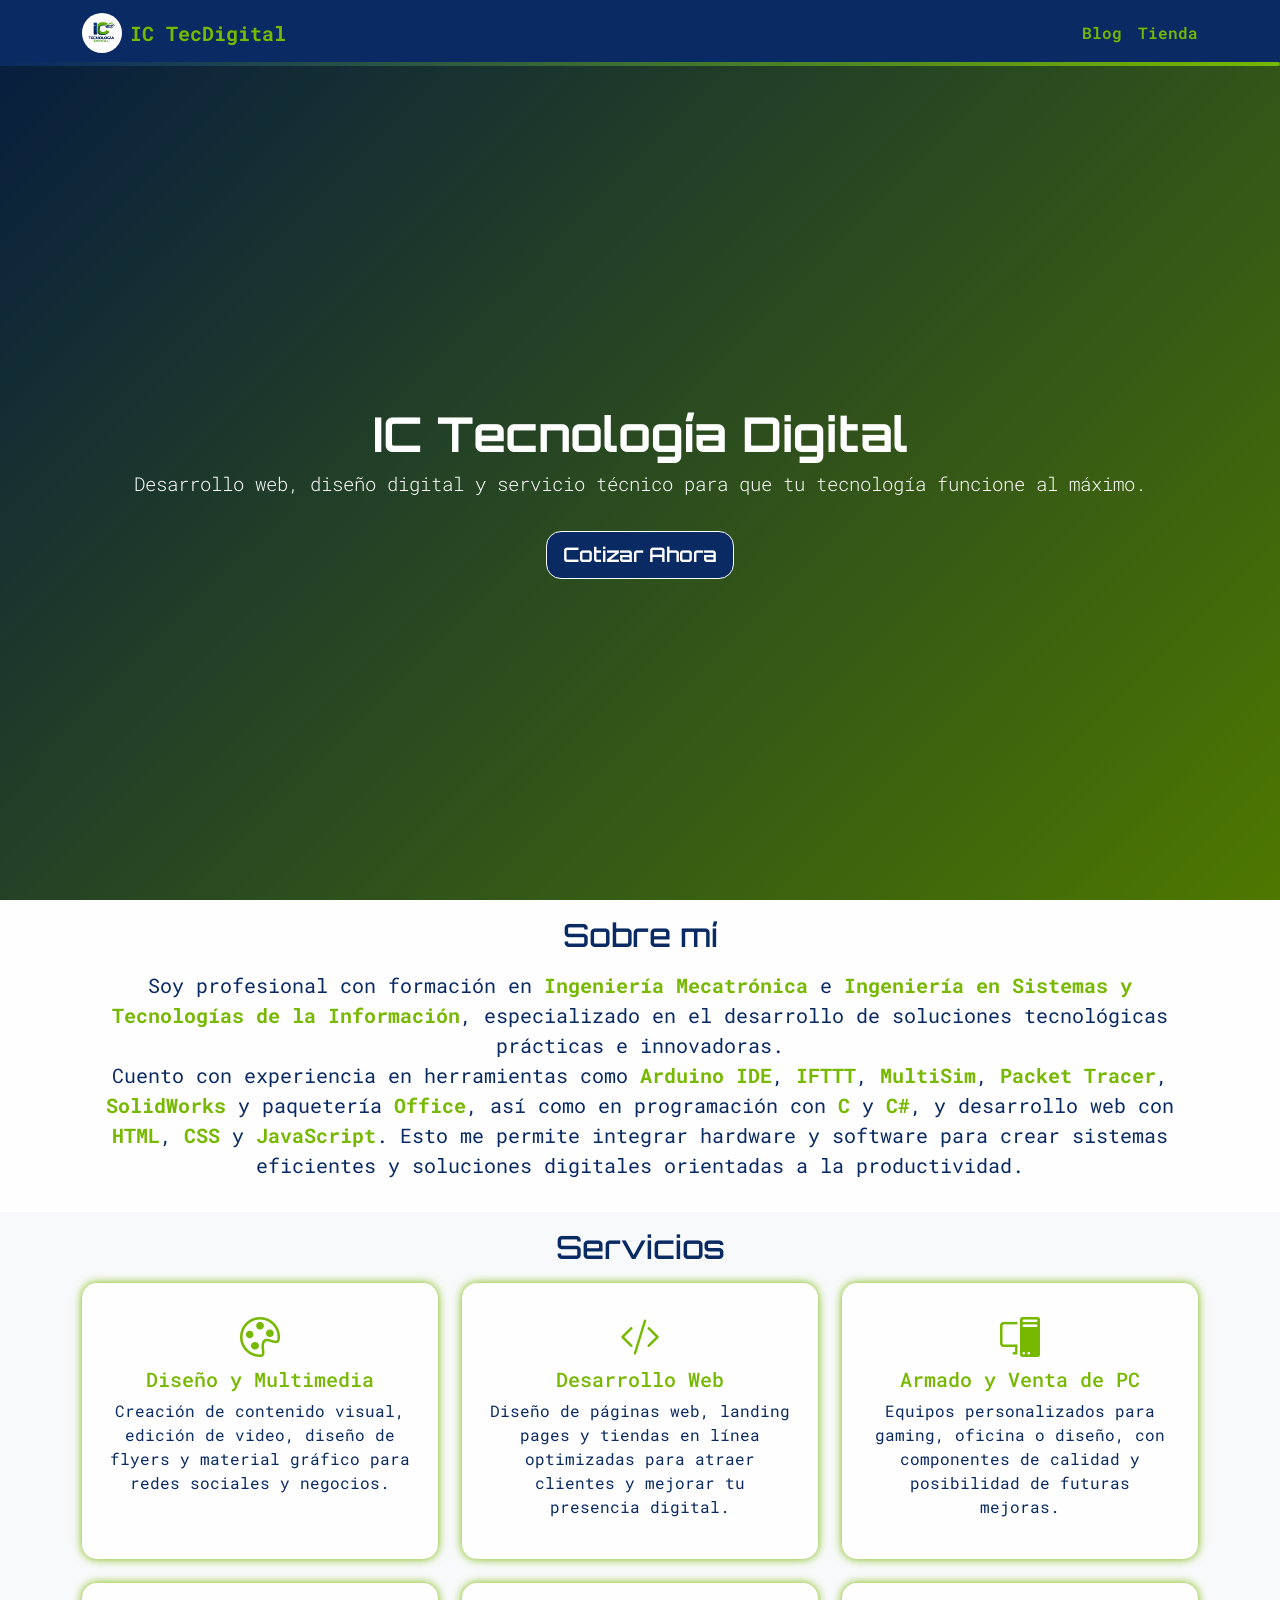
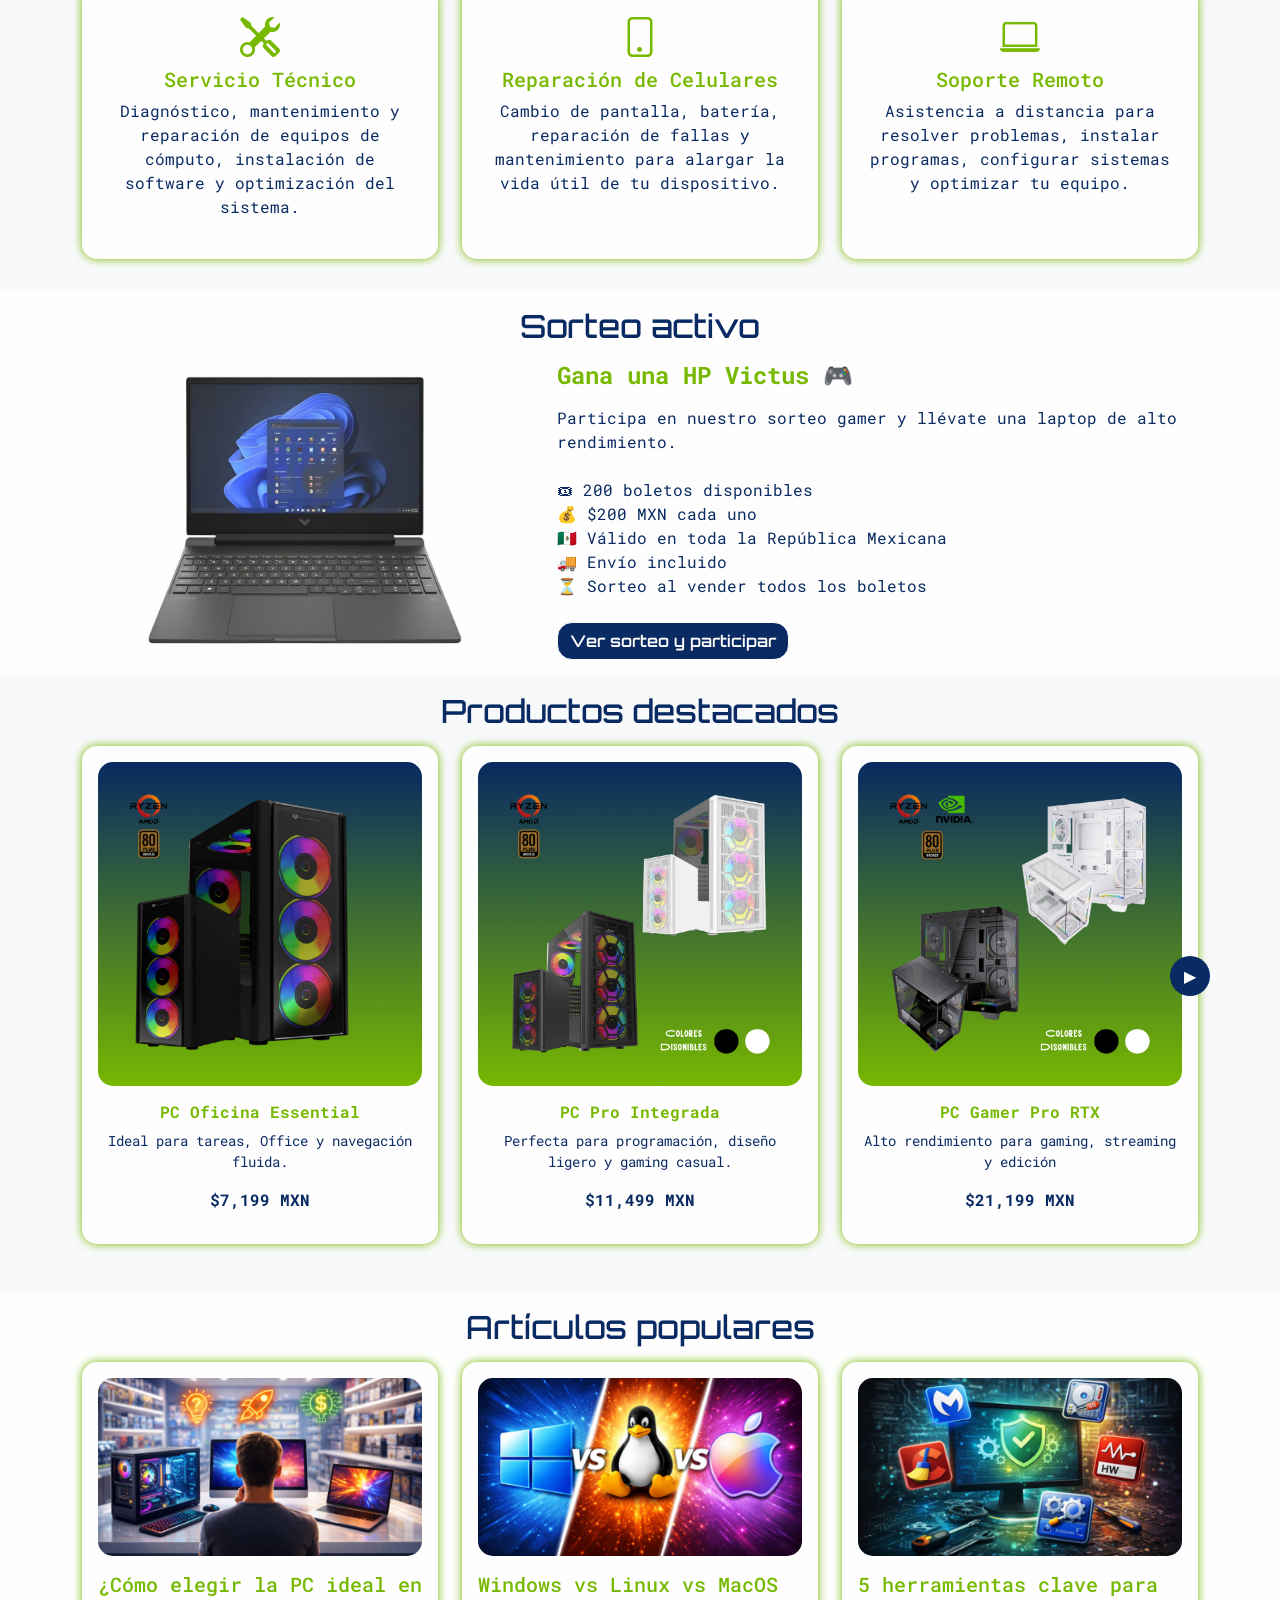
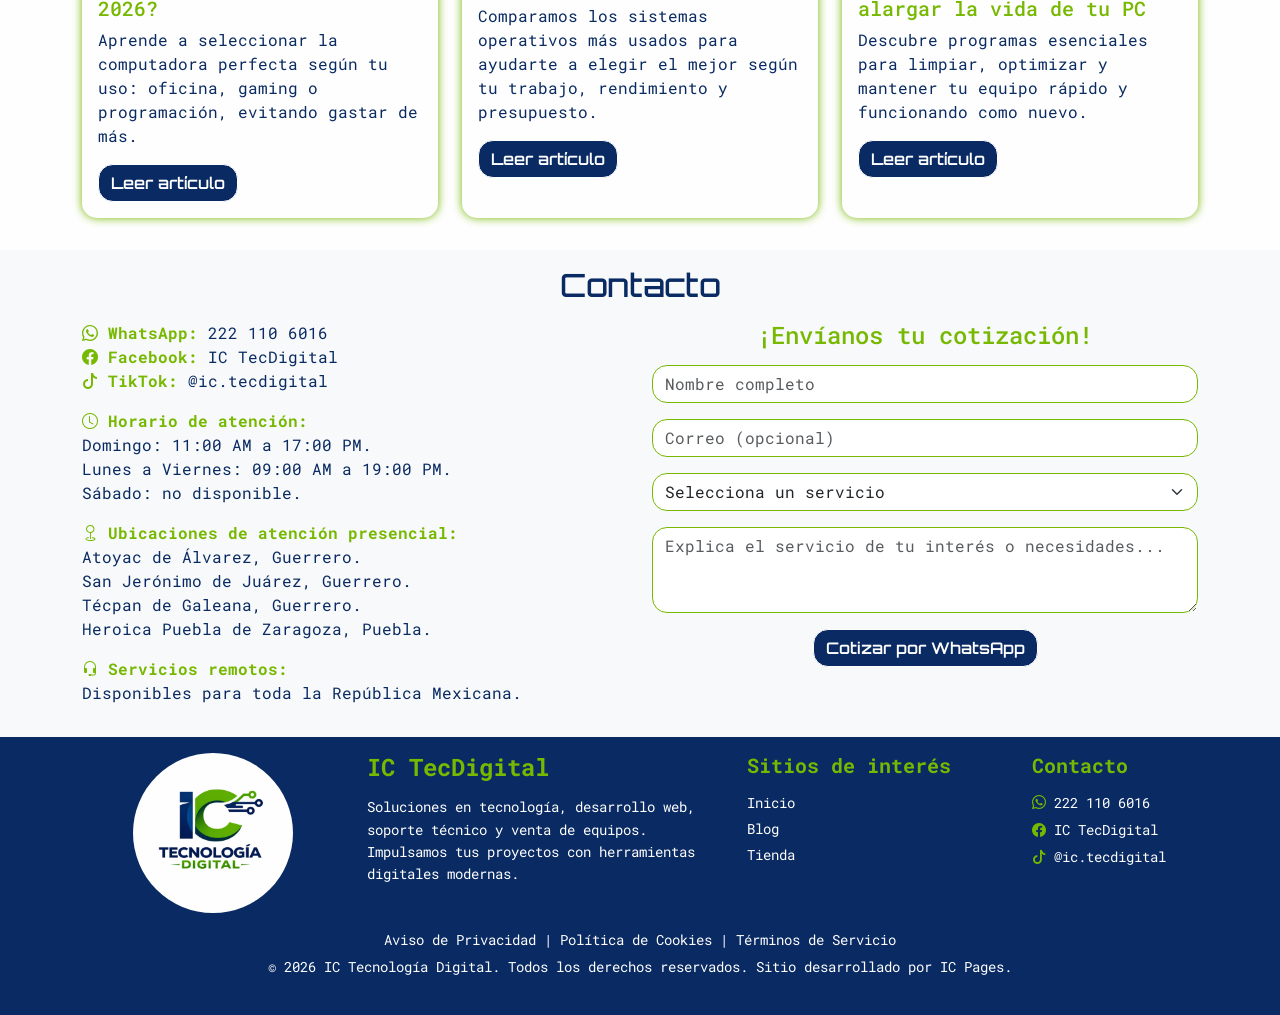
<file: index.html>
<!DOCTYPE html>
<html lang="es">
<head>
    <meta charset="UTF-8">
    <meta name="viewport" content="width=device-width, initial-scale=1.0">
    <!-- SEO TITLE (CLAVE) -->
    <title>Servicio Técnico, Desarrollo Web y Reparación de PC en Guerrero | IC Tecnología Digital</title>
    <!-- META DESCRIPTION (CLAVE PARA CTR) -->
    <meta name="description" content="Servicio técnico profesional, reparación de computadoras, desarrollo web, diseño digital y soporte remoto en Guerrero. Optimiza tu equipo o crea tu sitio web con expertos.">
    <!-- PALABRAS CLAVE -->
    <meta name="keywords" content="servicio técnico, reparación de computadoras, desarrollo web, diseño web, soporte remoto, armado de PC, reparación de celulares, Guerrero, México">
    <!-- AUTOR -->
    <meta name="author" content="IC Tecnología Digital">
    <!-- INDEXACIÓN -->
    <meta name="robots" content="index, follow">
    <!-- GEO SEO (MUY IMPORTANTE PARA POSICIONAR LOCAL) -->
    <meta name="geo.region" content="MX-GRO">
    <meta name="geo.placename" content="Guerrero, México">
    <meta name="geo.position" content="17.2060;-100.4330">
    <meta name="ICBM" content="17.2060, -100.4330">
    <!-- CANONICAL -->
    <link rel="canonical" href="https://ictecdigital.com/">
    <!-- FAVICON -->
    <link rel="icon" type="image/x-icon" href="Logo.webp">
    <!-- OPEN GRAPH (FACEBOOK / WHATSAPP) -->
    <meta property="og:title" content="IC Tecnología Digital | Servicio Técnico y Desarrollo Web">
    <meta property="og:description" content="Soluciones en tecnología: reparación de PC, desarrollo web, diseño digital y soporte remoto en México.">
    <meta property="og:image" content="Preview.webp">
    <meta property="og:url" content="https://ictecdigital.com/">
    <meta property="og:type" content="website">
    <!-- TWITTER -->
    <meta name="twitter:card" content="summary_large_image">
    <meta name="twitter:title" content="IC Tecnología Digital">
    <meta name="twitter:description" content="Servicio técnico, desarrollo web y soluciones digitales.">
    <meta name="twitter:image" content="Preview.webp">
    <!-- SCHEMA ORG (ULTRA IMPORTANTE) -->
    <script type="application/ld+json">
{
  "@context": "https://schema.org",
  "@type": "LocalBusiness",
  "name": "IC Tecnología Digital",
  "image": "Preview.webp",
  "url": "https://ictecdigital.com",
  "telephone": "+522221106016",
  "areaServed": [
    {
      "@type": "City",
      "name": "Atoyac de Álvarez"
    },
    {
      "@type": "City",
      "name": "San Jerónimo de Juárez"
    },
    {
      "@type": "City",
      "name": "Técpan de Galeana"
    },
    {
      "@type": "City",
      "name": "Heroica Puebla de Zaragoza"
    },
    {
      "@type": "Country",
      "name": "México"
    }
  ],
  "address": {
    "@type": "PostalAddress",
    "addressCountry": "MX"
  },
  "description": "Servicio técnico, reparación de computadoras, desarrollo web y soporte remoto en México."
}
    </script>
    <!-- GOOGLE FONTS -->
    <link href="https://fonts.googleapis.com/css2?family=Orbitron:wght@500;700&family=Roboto+Mono:wght@400;500&display=swap" rel="stylesheet">
    <!-- BOOTSTRAP -->
    <link href="https://cdn.jsdelivr.net/npm/bootstrap@5.3.3/dist/css/bootstrap.min.css" rel="stylesheet">
    <link href="https://cdn.jsdelivr.net/npm/bootstrap-icons@1.11.1/font/bootstrap-icons.css" rel="stylesheet">
    <!-- CSS -->
    <link rel="stylesheet" href="estilos.css">

</head>

<body>

    <!-- Navbar -->
    <nav class="navbar fixed-top">
        <div class="container d-flex justify-content-between align-items-center">
    
            <!-- Logo -->
            <a class="navbar-brand fw-bold d-flex align-items-center" href="#">
                <img src="Logo.webp" alt="IC TecDigital"
                    style="width: 40px; height: 40px; object-fit: cover; border-radius: 50%; margin-right: 8px;">
                IC TecDigital
            </a>
    
            <!-- Menú siempre visible -->
            <ul class="navbar-nav d-flex flex-row gap-3">
                <li class="nav-item">
                    <a class="nav-link" href="proximamente.html">Blog</a>
                </li>
                <li class="nav-item">
                    <a class="nav-link" href="proximamente.html">Tienda</a>
                </li>
            </ul>
    
        </div>
    
        <div class="navbar-gradient-line"></div>
    </nav>

    <!-- Hero -->
    <section id="hero" class="d-flex align-items-center text-center text-white">
        <div class="overlay"></div>
        <div class="container position-relative z-1">
            <h1 class="display-4 fw-bold montserrat">IC Tecnología Digital</h1>
            <p class="lead roboto-mono">Desarrollo web, diseño digital y servicio técnico para que tu tecnología
                funcione al máximo.</p>
            <a href="#contacto" class="btn btn-success btn-lg mt-3 montserrat">Cotizar Ahora</a>
        </div>
    </section>

    <!-- Sobre mí -->
    <section id="sobre-mi" class="py-3">
        <div class="container text-center">
            <h2 class="mb-3 montserrat">Sobre mí</h2>
            <p class="fs-5 roboto-mono mx-auto">Soy profesional con formación en <strong>Ingeniería Mecatrónica</strong>
                e
                <strong>Ingeniería en Sistemas y Tecnologías de la Información</strong>, especializado en el desarrollo
                de
                soluciones tecnológicas prácticas e innovadoras.<br>
                Cuento con experiencia en herramientas como <strong>Arduino IDE</strong>, <strong>IFTTT</strong>,
                <strong>MultiSim</strong>, <strong>Packet Tracer</strong>, <strong>SolidWorks</strong> y paquetería
                <strong>Office</strong>,
                así como en programación con <strong>C</strong> y <strong>C#</strong>, y desarrollo web con
                <strong>HTML</strong>,
                <strong>CSS</strong> y <strong>JavaScript</strong>. Esto me permite integrar hardware y software para
                crear sistemas
                eficientes y soluciones digitales orientadas a la productividad.
            </p>
        </div>
    </section>

    <!-- Servicios -->
    <section id="servicios" class="py-3 bg-light">
        <div class="container">
            <h2 class="text-center mb-3 orbitron">Servicios</h2>
            <div class="row g-4 mb-3">
    
                <!-- Diseño y multimedia -->
                <div class="col-md-6 col-lg-4">
                    <a href="diseno-multimedia.html"
                        class="service-card p-4 h-100 text-center d-block text-decoration-none">
                        <i class="bi bi-palette fs-1 mb-3"></i>
                        <h5 class="montserrat">Diseño y Multimedia</h5>
                        <p class="roboto-mono">
                            Creación de contenido visual, edición de video, diseño de flyers y material gráfico para redes
                            sociales y negocios.
                        </p>
                    </a>
                </div>
    
                <!-- Desarrollo web -->
                <div class="col-md-6 col-lg-4">
                    <a href="desarrollo-web.html" class="service-card p-4 h-100 text-center d-block text-decoration-none">
                        <i class="bi bi-code-slash fs-1 mb-3"></i>
                        <h5 class="montserrat">Desarrollo Web</h5>
                        <p class="roboto-mono">
                            Diseño de páginas web, landing pages y tiendas en línea optimizadas para atraer clientes y
                            mejorar tu presencia digital.
                        </p>
                    </a>
                </div>
    
                <!-- Armado y venta de PC -->
                <div class="col-md-6 col-lg-4">
                    <a class="service-card p-4 h-100 text-center d-block text-decoration-none">
                        <i class="bi bi-pc-display fs-1 mb-3"></i>
                        <h5 class="montserrat">Armado y Venta de PC</h5>
                        <p class="roboto-mono">
                            Equipos personalizados para gaming, oficina o diseño, con componentes de calidad y posibilidad
                            de futuras mejoras.
                        </p>
                    </a>
                </div>
    
                <!-- Servicio técnico -->
                <div class="col-md-6 col-lg-4">
                    <a href="servicio-tecnico.html" class="service-card p-4 h-100 text-center d-block text-decoration-none">
                        <i class="bi bi-tools fs-1 mb-3"></i>
                        <h5 class="montserrat">Servicio Técnico</h5>
                        <p class="roboto-mono">
                            Diagnóstico, mantenimiento y reparación de equipos de cómputo, instalación de software y
                            optimización del sistema.
                        </p>
                    </a>
                </div>
    
                <!-- Reparación de celulares -->
                <div class="col-md-6 col-lg-4">
                    <a class="service-card p-4 h-100 text-center d-block text-decoration-none">
                        <i class="bi bi-phone fs-1 mb-3"></i>
                        <h5 class="montserrat">Reparación de Celulares</h5>
                        <p class="roboto-mono">
                            Cambio de pantalla, batería, reparación de fallas y mantenimiento para alargar la vida útil de
                            tu dispositivo.
                        </p>
                    </a>
                </div>
    
                <!-- Soporte remoto -->
                <div class="col-md-6 col-lg-4">
                    <a href="soporte-remoto.html" class="service-card p-4 h-100 text-center d-block text-decoration-none">
                        <i class="bi bi-laptop fs-1 mb-3"></i>
                        <h5 class="montserrat">Soporte Remoto</h5>
                        <p class="roboto-mono">
                            Asistencia a distancia para resolver problemas, instalar programas, configurar sistemas y
                            optimizar tu equipo.
                        </p>
                    </a>
                </div>
    
            </div>
        </div>
    </section>

    <!-- SORTEO -->
<section class="py-3">
    <div class="container">

        <h2 class="text-center mb-3 orbitron">Sorteo activo</h2>

        <div class="row align-items-center g-4">

            <!-- IMAGEN -->
            <div class="col-md-5 text-center">
                <img src="HP1.webp" class="img-fluid" style="max-width:350px;">
            </div>

            <!-- TEXTO -->
            <div class="col-md-7 text-center text-md-start">
                <h4 class="mb-3"><strong>Gana una HP Victus 🎮</strong></h4>

                <p class="roboto-mono">
                    Participa en nuestro sorteo gamer y llévate una laptop de alto rendimiento.<br><br>

                    🎟 200 boletos disponibles<br>
                    💰 $200 MXN cada uno<br>
                    🇲🇽 Válido en toda la República Mexicana<br>
                    🚚 Envío incluido<br>
                    ⏳ Sorteo al vender todos los boletos
                </p>

                <a href="sorteo.html" class="btn btn-success mt-2">
                    Ver sorteo y participar
                </a>
            </div>

        </div>

    </div>
</section>
    
    <!-- Productos destacados -->
    <section id="productos-destacados" class="py-3 bg-light">
        <div class="container position-relative">
    
            <h2 class="text-center mb-3 orbitron">Productos destacados</h2>
            <!-- Botón anterior -->
            <button id="prevBtn" class="carousel-btn start-0">◀</button>
            <!-- Botón siguiente -->
            <button id="nextBtn" class="carousel-btn end-0">▶</button>
    
            <!-- Carrusel -->
            <div class="row g-4 mb-3 flex-nowrap overflow-hidden" id="carouselProductos">
    
                <!-- ITEM 1 -->
                <div class="col-md-6 col-lg-4 text-center carousel-item-custom mb-3">
                    <div class="product-card p-3 h-100">
                        <img src="PCOficinaEssential.webp" class="img-fluid mb-3">
                        <h6 class="montserrat"><strong>PC Oficina Essential</strong></h6>
                        <p class="small">Ideal para tareas, Office y navegación fluida.</p>
                        <p class="fw-bold">$7,199 MXN</p>
                    </div>
                </div>
                <!-- ITEM 2 -->
                <div class="col-md-6 col-lg-4 text-center carousel-item-custom mb-3">
                    <div class="product-card p-3 h-100">
                        <img src="PCProIntegrada.webp" class="img-fluid mb-3">
                        <h6 class="montserrat"><strong>PC Pro Integrada</strong></h6>
                        <p class="small">Perfecta para programación, diseño ligero y gaming casual.</p>
                        <p class="fw-bold">$11,499 MXN</p>
                    </div>
                </div>
                <!-- ITEM 3 -->
                <div class="col-md-6 col-lg-4 text-center carousel-item-custom mb-3">
                    <div class="product-card p-3 h-100">
                        <img src="PCGamerProRTX.webp" class="img-fluid mb-3">
                        <h6 class="montserrat"><strong>PC Gamer Pro RTX</strong></h6>
                        <p class="small">Alto rendimiento para gaming, streaming y edición</p>
                        <p class="fw-bold">$21,199 MXN</p>
                    </div>
                </div>
                <!-- ITEM 4 -->
                <div class="col-md-6 col-lg-4 text-center carousel-item-custom mb-3">
                    <div class="product-card p-3 h-100">
                        <img src="KitGamerCompleto.webp" class="img-fluid mb-3">
                        <h6 class="montserrat"><strong>Combo Gamecraft Krypton K1000</strong></h6>
                        <p class="small">Teclado, mouse, audífonos y soporte.</p>
                        <p class="fw-bold">$1,199 MXN</p>
                    </div>
                </div>
                <!-- ITEM 5 -->
                <div class="col-md-6 col-lg-4 text-center carousel-item-custom mb-3">
                    <div class="product-card p-3 h-100">
                        <img src="SillaGamerErgonómica.webp" class="img-fluid mb-3">
                        <h6 class="montserrat"><strong>Silla Gamer Ergonómica</strong></h6>
                        <p class="small">Comodidad para largas sesiones frente a tu computadora.</p>
                        <p class="fw-bold">$3,199 MXN</p>
                    </div>
                </div>
                <!-- Botón -->
                <div class="col-md-6 col-lg-4 text-center carousel-item-custom mb-3">
                    <div class="product-card p-3 h-100" style="align-content: center;">
                        <h6 class="montserrat"><strong>¿Quieres ver más productos?</strong></h6>
                        <p class="small">Explora nuestra tienda y conoce todo el catálogo disponible.</p>
                        <a href="proximamente.html" class="btn btn-success montserrat">Visitar tienda</a>
                    </div>
                </div>
    
            </div>
    
        </div>
    </section>

    <!-- Artículos populares -->
    <section id="artículos-populares" class="py-3">
        <div class="container">
            <h2 class="text-center mb-3 orbitron">Artículos populares</h2>
    
            <div class="row g-4 mb-3">
    
                <!-- Artículo 1 -->
                <div class="col-md-4">
                    <div class="blog-card p-3 h-100">
                        <img src="PCIdeal2026.webp" class="img-fluid mb-3" alt="¿Cómo elegir la PC ideal en 2026?">
                        <h5 class="montserrat">¿Cómo elegir la PC ideal en 2026?</h5>
                        <p class="roboto-mono">
                            Aprende a seleccionar la computadora perfecta según tu uso: oficina, gaming o programación,
                            evitando gastar de más.
                        </p>
                        <a  class="btn btn-success montserrat">Leer artículo</a>
                    </div>
                </div>  
                <!-- Artículo 2 -->
                <div class="col-md-4">
                    <div class="blog-card p-3 h-100">
                        <img src="WindowsvsLinuxvsMacOS.webp" class="img-fluid mb-3" alt="Windows vs Linux vs MacOS">
                        <h5 class="montserrat">Windows vs Linux vs MacOS</h5>
                        <p class="roboto-mono">
                            Comparamos los sistemas operativos más usados para ayudarte a elegir el mejor según tu
                            trabajo, rendimiento y presupuesto.
                        </p>
                        <a  class="btn btn-success montserrat">Leer artículo</a>
                    </div>
                </div>  
                <!-- Artículo 3 -->
                <div class="col-md-4">
                    <div class="blog-card p-3 h-100">
                        <img src="HerramientasVidaPC.webp" class="img-fluid mb-3"
                            alt="5 herramientas clave para alargar la vida de tu PC">
                        <h5 class="montserrat">5 herramientas clave para alargar la vida de tu PC</h5>
                        <p class="roboto-mono">
                            Descubre programas esenciales para limpiar, optimizar y mantener tu equipo rápido y
                            funcionando como nuevo.
                        </p>
                        <a  class="btn btn-success montserrat">Leer artículo</a>
                    </div>
                </div>
    
            </div>

        </div>
    </section>

    <!-- Contacto -->
    <section id="contacto" class="py-3 bg-light">
        <div class="container">
            <h2 class="text-center mb-3 montserrat">Contacto</h2>
            <div class="row">
                <div class="col-md-6">
                    <p><i class="bi bi-whatsapp"></i> <strong>WhatsApp: </strong>
                        <a href="https://wa.me/522221106016?text=¡Hola%20*IC%20TecDigital*!%20Me%20gustaría%20recibir%20más%20información%20sobre:%20"
                            target="_blank">222 110 6016</a>
                        <br>
                        <i class="bi bi-facebook"></i> <strong>Facebook: </strong>
                        <a href="https://www.facebook.com/share/1Ayj7ThyyN/" target="_blank">IC TecDigital</a>
                        <br>
                        <i class="bi bi-tiktok"></i> <strong>TikTok: </strong>
                        <a href="https://www.tiktok.com/@ic.tecdigital?_r=1&_t=ZS-953eSj8oIxl"
                            target="_blank">@ic.tecdigital</a>
                    </p>
                    <p><i class="bi bi-clock"></i> <strong>Horario de atención:</strong><br>
                        Domingo: 11:00 AM a 17:00 PM.<br>
                        Lunes a Viernes: 09:00 AM a 19:00 PM.<br>
                        Sábado: no disponible.</p>
                    <p><i class="bi bi-geo"></i> <strong>Ubicaciones de atención presencial:</strong><br>
                        <a href="https://maps.app.goo.gl/Ei2r1qG2VxdfkQon9" target="_blank">Atoyac de Álvarez,
                            Guerrero</a>.<br>
                        <a href="https://maps.app.goo.gl/LmSR2ivdJGTfsHJw7" target="_blank">San Jerónimo de Juárez,
                            Guerrero</a>.<br>
                        <a href="https://maps.app.goo.gl/RJgdik3ac1kwPpaT7" target="_blank">Técpan de Galeana,
                            Guerrero</a>.<br>
                        <a href="hhttps://maps.app.goo.gl/wJYu2kcZ7MqCePZr9" target="_blank">Heroica Puebla de Zaragoza,
                            Puebla</a>.
                    </p>
                    <p><i class="bi bi-headset"></i> <strong>Servicios remotos:</strong><br>
                        Disponibles para toda la <a href="https://maps.app.goo.gl/T95iGSThH4wPwabB7"
                            target="_blank">República Mexicana</a>.</p>
                </div>
                <!-- Formulario -->
                <div class="col-md-6">
                    <h4 class="text-center mb-3">¡Envíanos tu cotización!</h4>
                    <form id="form-cotizacion">
                        <div class="mb-3">
                            <input type="text" class="form-control" id="nombre" required placeholder="Nombre completo">
                            </div>
                            <div class="mb-3">
                                <input type="email" class="form-control" id="correo" placeholder="Correo (opcional)">
                            </div>
                            <div class="mb-3">
                                <select class="form-select" id="servicio" required>
                                    <option value="" selected>Selecciona un servicio</option>
                                    <option value="Armado y Venta de PC">Armado y Venta de PC</option>
                                    <option value="Desarrollo Web">Desarrollo Web</option>
                                    <option value="Diseño y Multimedia">Diseño y Multimedia</option>
                                    <option value="Reparación de Celulares">Reparación de Celulares</option>
                                    <option value="Servicio Técnico">Servicio Técnico</option>
                                    <option value="Soporte Remoto">Soporte Remoto</option>
                                    <option value="Otro servicio">Otro servicio</option>
                                </select>
                            </div>
                            <div class="mb-3">
                                <textarea class="form-control" id="mensaje" rows="3"placeholder="Explica el servicio de tu interés o necesidades..."></textarea>
                        </div>
                        <div class="text-center">
                            <button type="submit" class="btn btn-success montserrat">
                                Cotizar por WhatsApp
                            </button>
                        </div>
                    </form>
                </div>
            </div>
        </div>
    </section>
    
    <!-- Footer -->
    <footer class="text-white py-3">
        <div class="container">
            <div class="row justify-content-center text-start">
                <!-- Logo (GRANDE Y CIRCULAR) -->
                <div class="col-md-3 mb-3 d-flex justify-content-center">
                    <img src="Logo.webp" alt="IC Tecnología Digital"
                        style="width: 160px; height: 160px; object-fit: cover; border-radius: 50%;">
                </div>
                <!-- Nombre + Info -->
                <div class="col-md-4 mb-3">
                    <h4 class="fw-bold">IC TecDigital</h4>
                    <p>
                        Soluciones en tecnología, desarrollo web, soporte técnico y venta de equipos.
                        Impulsamos tus proyectos con herramientas digitales modernas.
                    </p>
                </div>
                <!-- Sitios de interés -->
                <div class="col-md-3 mb-3">
                    <h5 class="fw-bold">Sitios de interés</h5>
                    <ul class="list-unstyled">
                        <li><a href="#">Inicio</a></li>
                        <li><a href="proximamente.html">Blog</a></li>
                        <li><a href="proximamente.html">Tienda</a></li>
                    </ul>
                </div>
                <!-- Contacto -->
                <div class="col-md-2 mb-3">
                    <h5 class="fw-bold">Contacto</h5>
                    <p>
                        <i class="bi bi-whatsapp"></i>
                        <a href="https://wa.me/522221106016?text=¡Hola%20*IC%20TecDigital*!%20Me%20gustaría%20recibir%20más%20información%20sobre:%20"
                            target="_blank">
                            222 110 6016
                        </a>
                        <br>
                        <i class="bi bi-facebook"></i>
                        <a href="https://www.facebook.com/share/1Ayj7ThyyN/" target="_blank">
                            IC TecDigital
                        </a>
                        <br>
                        <i class="bi bi-tiktok"></i>
                        <a href="https://www.tiktok.com/@ic.tecdigital?_r=1&_t=ZS-953eSj8oIxl" target="_blank">
                            @ic.tecdigital
                        </a>
                    </p>
                </div>
            </div>
            <div class="text-center">
                <p><a href="aviso-privacidad.html">Aviso de Privacidad</a> | <a href="politica-cookies.html">Política de
                        Cookies</a> | <a href="terminos-servicio.html">Términos de Servicio</a><br>
                    &copy; 2026 <a href="#">IC Tecnología Digital</a>. Todos los derechos reservados. Sitio desarrollado por
                    <a href="desarrollo-web.html">IC Pages</a>.</p>
            </div>
        </div>
    </footer>

    <!-- Bootstrap JS -->
    <script src="https://cdn.jsdelivr.net/npm/bootstrap@5.3.3/dist/js/bootstrap.bundle.min.js"></script>
    <script src="script.js"></script>
    
</body>

</html>
</file>
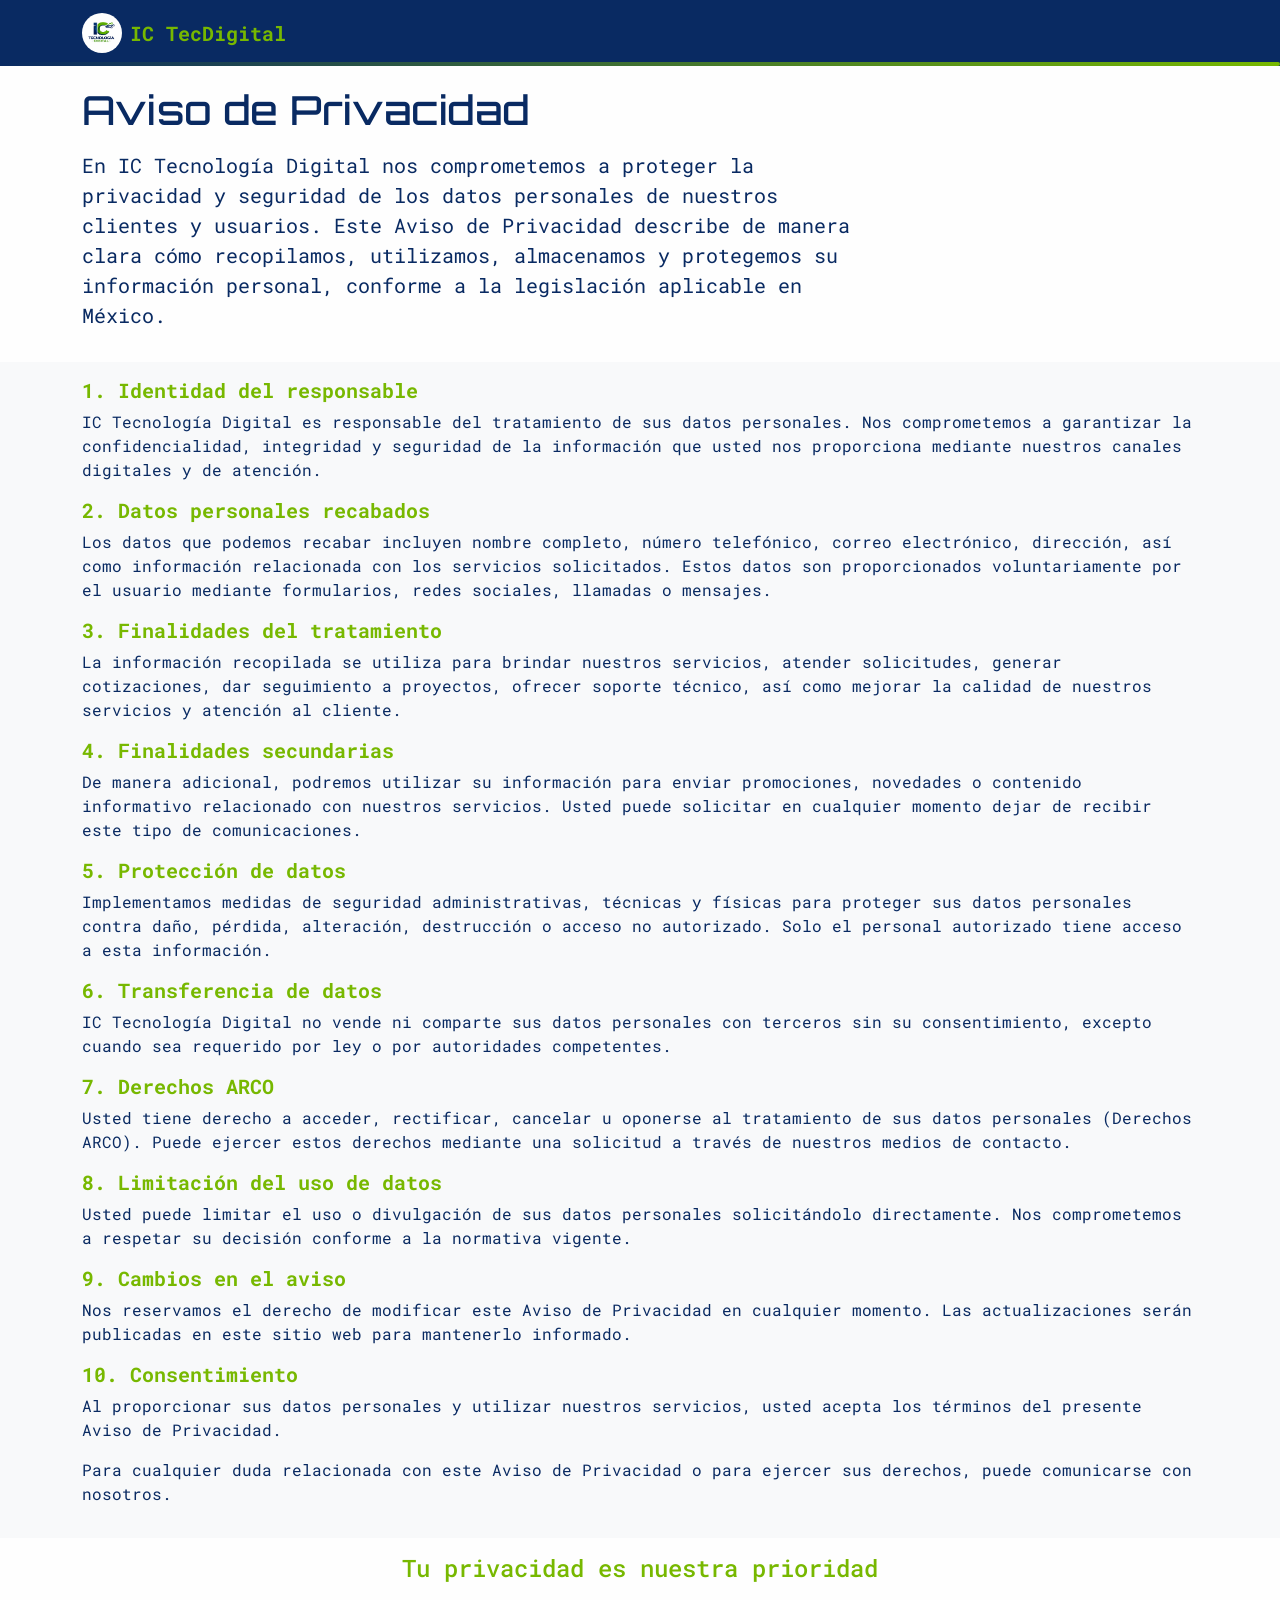
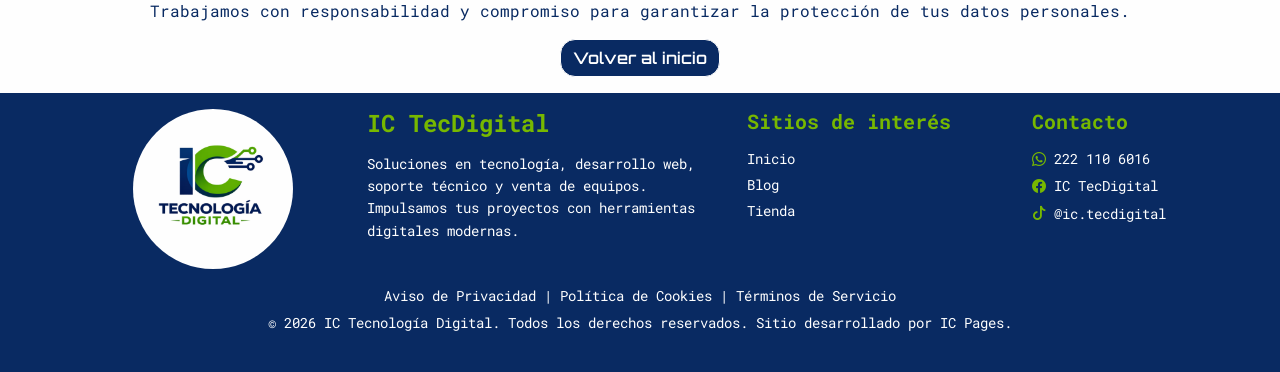
<file: aviso-privacidad.html>
<!DOCTYPE html>
<html lang="es">
<head>
    <meta charset="UTF-8">
    <meta name="viewport" content="width=device-width, initial-scale=1.0">
    <title>Aviso de Privacidad | IC Tecnología Digital</title>
    <link rel="icon" type="image/x-icon" href="Logo.webp">

    <!-- Google Fonts -->
    <link href="https://fonts.googleapis.com/css2?family=Orbitron:wght@500;700&family=Roboto+Mono:wght@400;500&display=swap" rel="stylesheet">
    <!-- Bootstrap CSS -->
    <link href="https://cdn.jsdelivr.net/npm/bootstrap@5.3.3/dist/css/bootstrap.min.css" rel="stylesheet">
    <!-- Bootstrap Icons -->
    <link href="https://cdn.jsdelivr.net/npm/bootstrap-icons@1.11.1/font/bootstrap-icons.css" rel="stylesheet">
    <!-- Estilos -->
    <link rel="stylesheet" href="estilos.css">
</head>

<body>

<!-- NAVBAR -->
<nav class="navbar fixed-top">
    <div class="container d-flex justify-content-between align-items-center">
        <!-- Logo -->
        <a class="navbar-brand fw-bold d-flex align-items-center" href="index.html">
            <img src="Logo.webp" alt="IC TecDigital"
                style="width: 40px; height: 40px; object-fit: cover; border-radius: 50%; margin-right: 8px;">
            IC TecDigital
        </a>
    </div>
    <div class="navbar-gradient-line"></div>
</nav>

<!-- INTRO -->
<section class="py-3" style="margin-top:70px;">
    <div class="container">
        <h1 class="mb-3">Aviso de Privacidad</h1>
        <p class="fs-5" style="max-width:800px;">
            En IC Tecnología Digital nos comprometemos a proteger la privacidad y seguridad de los datos personales de nuestros clientes y usuarios. 
            Este Aviso de Privacidad describe de manera clara cómo recopilamos, utilizamos, almacenamos y protegemos su información personal, 
            conforme a la legislación aplicable en México.
        </p>
    </div>
</section>

<!-- CONTENIDO -->
<section class="py-3 bg-light">
    <div class="container">

        <h5><strong>1. Identidad del responsable</strong></h5>
        <p>
            IC Tecnología Digital es responsable del tratamiento de sus datos personales. Nos comprometemos a garantizar la confidencialidad, 
            integridad y seguridad de la información que usted nos proporciona mediante nuestros canales digitales y de atención.
        </p>

        <h5><strong>2. Datos personales recabados</strong></h5>
        <p>
            Los datos que podemos recabar incluyen nombre completo, número telefónico, correo electrónico, dirección, así como información 
            relacionada con los servicios solicitados. Estos datos son proporcionados voluntariamente por el usuario mediante formularios, 
            redes sociales, llamadas o mensajes.
        </p>

        <h5><strong>3. Finalidades del tratamiento</strong></h5>
        <p>
            La información recopilada se utiliza para brindar nuestros servicios, atender solicitudes, generar cotizaciones, dar seguimiento a 
            proyectos, ofrecer soporte técnico, así como mejorar la calidad de nuestros servicios y atención al cliente.
        </p>

        <h5><strong>4. Finalidades secundarias</strong></h5>
        <p>
            De manera adicional, podremos utilizar su información para enviar promociones, novedades o contenido informativo relacionado con 
            nuestros servicios. Usted puede solicitar en cualquier momento dejar de recibir este tipo de comunicaciones.
        </p>

        <h5><strong>5. Protección de datos</strong></h5>
        <p>
            Implementamos medidas de seguridad administrativas, técnicas y físicas para proteger sus datos personales contra daño, pérdida, 
            alteración, destrucción o acceso no autorizado. Solo el personal autorizado tiene acceso a esta información.
        </p>

        <h5><strong>6. Transferencia de datos</strong></h5>
        <p>
            IC Tecnología Digital no vende ni comparte sus datos personales con terceros sin su consentimiento, excepto cuando sea requerido 
            por ley o por autoridades competentes.
        </p>

        <h5><strong>7. Derechos ARCO</strong></h5>
        <p>
            Usted tiene derecho a acceder, rectificar, cancelar u oponerse al tratamiento de sus datos personales (Derechos ARCO). 
            Puede ejercer estos derechos mediante una solicitud a través de nuestros medios de contacto.
        </p>

        <h5><strong>8. Limitación del uso de datos</strong></h5>
        <p>
            Usted puede limitar el uso o divulgación de sus datos personales solicitándolo directamente. Nos comprometemos a respetar su 
            decisión conforme a la normativa vigente.
        </p>

        <h5><strong>9. Cambios en el aviso</strong></h5>
        <p>
            Nos reservamos el derecho de modificar este Aviso de Privacidad en cualquier momento. Las actualizaciones serán publicadas en 
            este sitio web para mantenerlo informado.
        </p>

        <h5><strong>10. Consentimiento</strong></h5>
        <p>
            Al proporcionar sus datos personales y utilizar nuestros servicios, usted acepta los términos del presente Aviso de Privacidad.
        </p>

        <p>Para cualquier duda relacionada con este Aviso de Privacidad o para ejercer sus derechos, puede comunicarse con nosotros.</p>

    </div>
</section>

<!-- CTA -->
<section class="py-3 text-center">
    <div class="container">
        <h4 class="mb-3">Tu privacidad es nuestra prioridad</h4>
        <p>
            Trabajamos con responsabilidad y compromiso para garantizar la protección de tus datos personales.
        </p>
        <a href="index.html" class="btn btn-success">Volver al inicio</a>
    </div>
</section>

<!-- Footer -->
<footer class="text-white py-3">
    <div class="container">
        <div class="row justify-content-center text-start">
            <!-- Logo (GRANDE Y CIRCULAR) -->
            <div class="col-md-3 mb-3 d-flex justify-content-center">
                <img src="Logo.webp" alt="IC Tecnología Digital"
                    style="width: 160px; height: 160px; object-fit: cover; border-radius: 50%;">
            </div>
            <!-- Nombre + Info -->
            <div class="col-md-4 mb-3">
                <h4 class="fw-bold">IC TecDigital</h4>
                <p>
                    Soluciones en tecnología, desarrollo web, soporte técnico y venta de equipos.
                    Impulsamos tus proyectos con herramientas digitales modernas.
                </p>
            </div>
            <!-- Sitios de interés -->
            <div class="col-md-3 mb-3">
                <h5 class="fw-bold">Sitios de interés</h5>
                <ul class="list-unstyled">
                    <li><a href="index.html">Inicio</a></li>
                    <li><a href="proximamente.html">Blog</a></li>
                    <li><a href="proximamente.html">Tienda</a></li>
                </ul>
            </div>
            <!-- Contacto -->
            <div class="col-md-2 mb-3">
                <h5 class="fw-bold">Contacto</h5>
                <p>
                    <i class="bi bi-whatsapp"></i>
                    <a href="https://wa.me/522221106016?text=¡Hola%20*IC%20TecDigital*!%20Me%20gustaría%20recibir%20más%20información%20sobre:%20"
                        target="_blank">
                        222 110 6016
                    </a>
                    <br>
                    <i class="bi bi-facebook"></i>
                    <a href="https://www.facebook.com/share/1Ayj7ThyyN/" target="_blank">
                        IC TecDigital
                    </a>
                    <br>
                    <i class="bi bi-tiktok"></i>
                    <a href="https://www.tiktok.com/@ic.tecdigital?_r=1&_t=ZS-953eSj8oIxl" target="_blank">
                        @ic.tecdigital
                    </a>
                </p>
            </div>
        </div>
        <div class="text-center">
            <p><a href="aviso-privacidad.html">Aviso de Privacidad</a> | <a href="politica-cookies.html">Política de Cookies</a> | <a href="terminos-servicio.html">Términos de Servicio</a><br>
                &copy; 2026 <a href="index.html">IC Tecnología Digital</a>. Todos los derechos reservados. Sitio desarrollado por <a href="desarrollo-web.html">IC Pages</a>.</p>
        </div>
    </div>
</footer>

<script src="https://cdn.jsdelivr.net/npm/bootstrap@5.3.3/dist/js/bootstrap.bundle.min.js"></script>

</body>
</html>
</file>
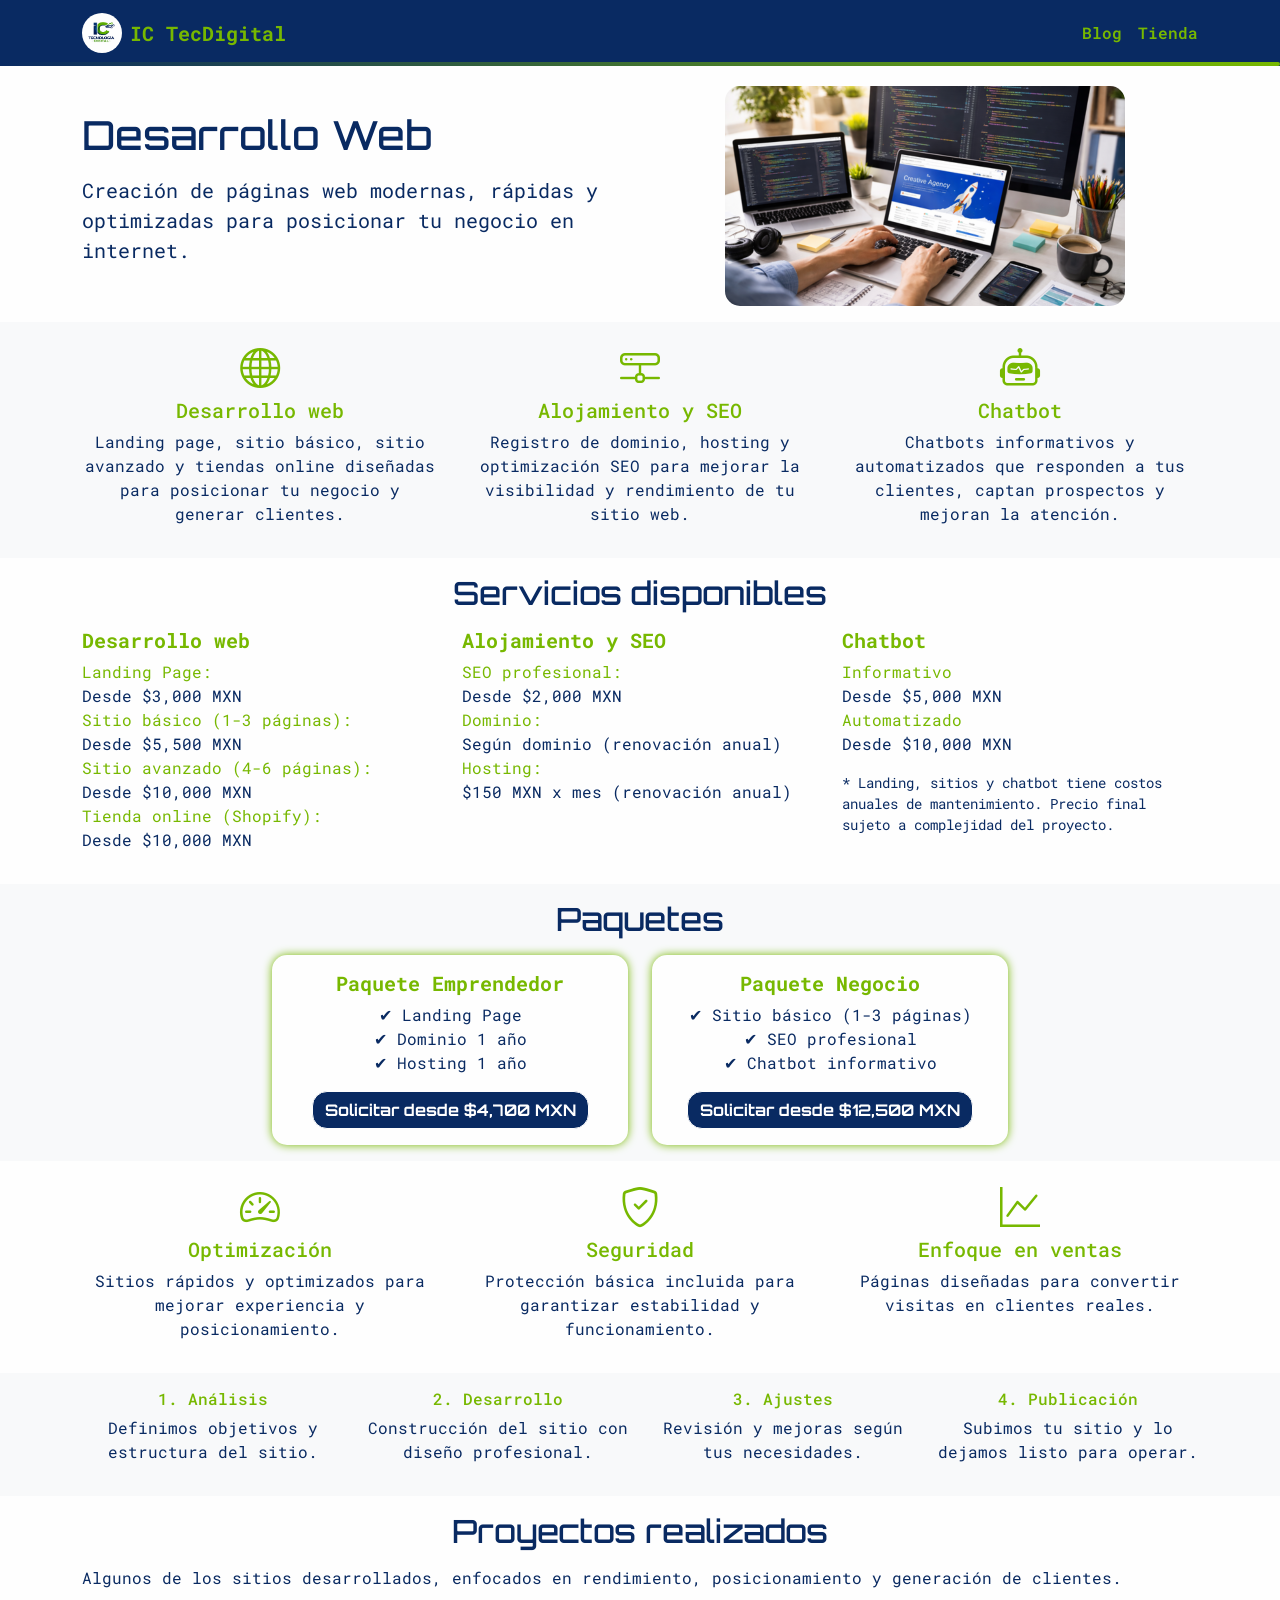
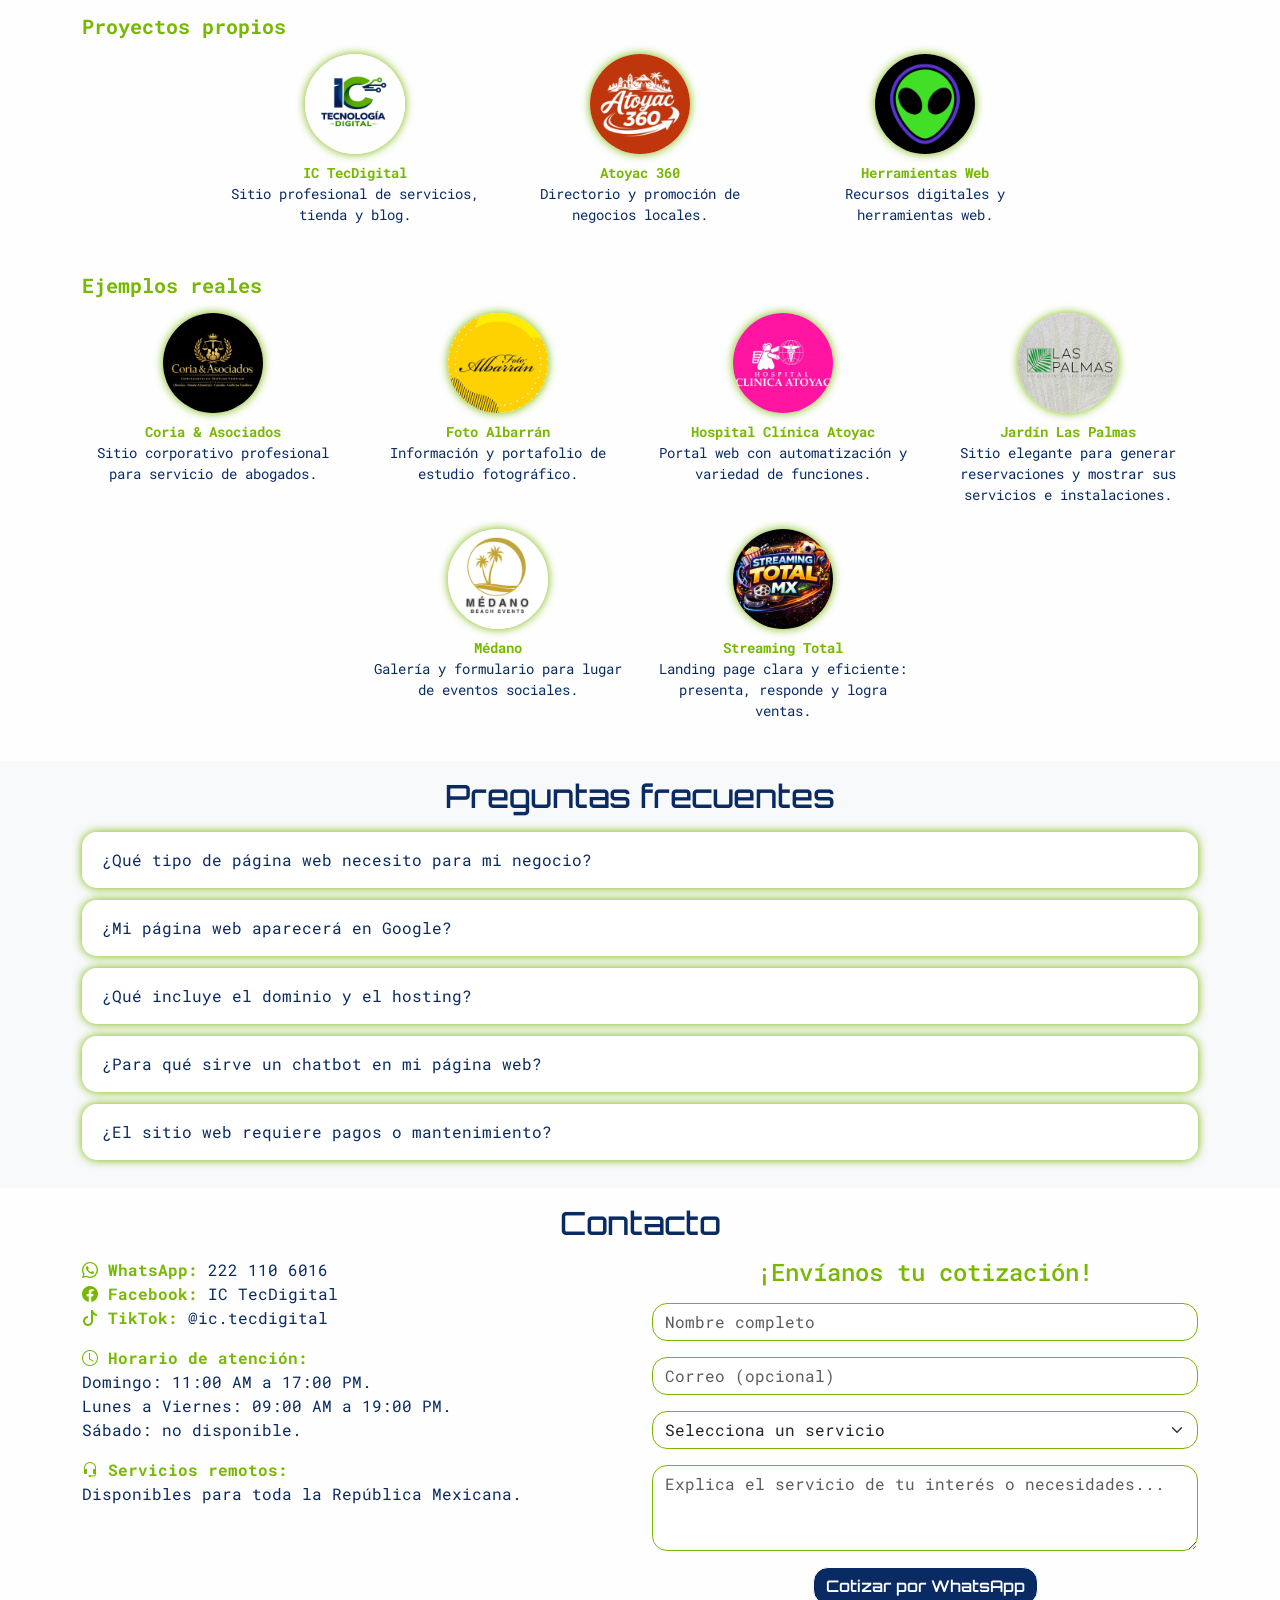
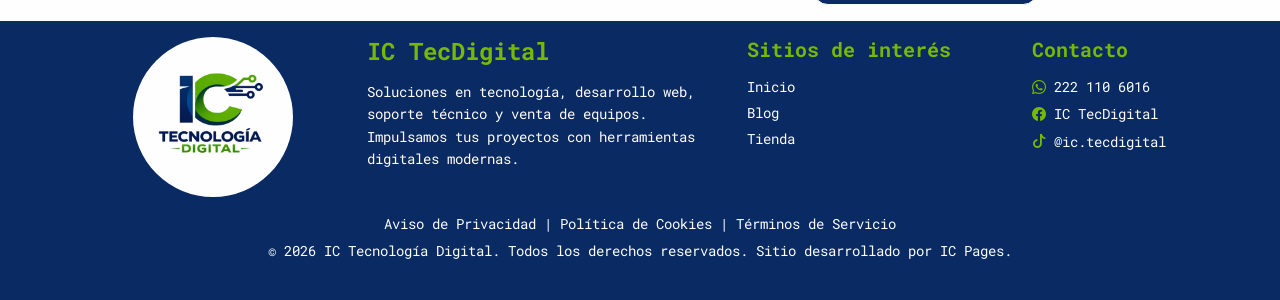
<file: desarrollo-web.html>
<!DOCTYPE html>
<html lang="es">
<head>
    <meta charset="UTF-8">
    <meta name="viewport" content="width=device-width, initial-scale=1.0">
    <!-- SEO TITLE (CLAVE) -->
    <title>Desarrollo Web Profesional, Tiendas Online y SEO en México | IC Tecnología Digital</title>
    <!-- META DESCRIPTION -->
    <meta name="description" content="Desarrollo web profesional, landing pages, tiendas online y posicionamiento SEO en Guerrero, Puebla y México. Crea tu sitio web y consigue más clientes.">
    <!-- PALABRAS CLAVE -->
    <meta name="keywords" content="desarrollo web, diseño web, páginas web, landing page, tienda online, SEO, creación de sitios web, Guerrero, Puebla, México">
    <!-- AUTOR -->
    <meta name="author" content="IC Tecnología Digital">
    <!-- INDEXACIÓN -->
    <meta name="robots" content="index, follow">
    <!-- GEO SEO -->
    <meta name="geo.region" content="MX-GRO">
    <meta name="geo.placename" content="Guerrero y Puebla, México">
    <meta name="geo.position" content="17.2060;-100.4330">
    <meta name="ICBM" content="17.2060, -100.4330">
    <!-- CANONICAL -->
    <link rel="canonical" href="https://ictecdigital.com/desarrollo-web.html">
    <!-- FAVICON -->
    <link rel="icon" type="image/x-icon" href="Logo.webp">
    <!-- OPEN GRAPH -->
    <meta property="og:title" content="Desarrollo Web Profesional | IC Tecnología Digital">
    <meta property="og:description" content="Creamos páginas web, tiendas online y optimizamos tu sitio con SEO para atraer clientes en México.">
    <meta property="og:image" content="Preview.webp">
    <meta property="og:url" content="https://ictecdigital.com/desarrollo-web.html">
    <meta property="og:type" content="website">
    <!-- TWITTER -->
    <meta name="twitter:card" content="summary_large_image">
    <meta name="twitter:title" content="Desarrollo Web Profesional | IC Tecnología Digital">
    <meta name="twitter:description" content="Diseño de páginas web, tiendas online y SEO para negocios.">
    <meta name="twitter:image" content="Preview.webp">
    <!-- SCHEMA ORG -->
    <script type="application/ld+json">
{
  "@context": "https://schema.org",
  "@type": "Service",
  "serviceType": "Desarrollo web y SEO",
  "provider": {
    "@type": "LocalBusiness",
    "name": "IC Tecnología Digital",
    "image": "Preview.webp",
    "url": "https://ictecdigital.com",
    "telephone": "+522221106016"
  },
  "areaServed": [
    {
      "@type": "City",
      "name": "Atoyac de Álvarez"
    },
    {
      "@type": "City",
      "name": "San Jerónimo de Juárez"
    },
    {
      "@type": "City",
      "name": "Técpan de Galeana"
    },
    {
      "@type": "City",
      "name": "Heroica Puebla de Zaragoza"
    },
    {
      "@type": "Country",
      "name": "México"
    }
  ],
  "description": "Servicio de desarrollo web profesional, creación de páginas web, tiendas online, SEO y automatización con chatbot para negocios en México."
}
    </script>
    <!-- GOOGLE FONTS -->
    <link href="https://fonts.googleapis.com/css2?family=Orbitron:wght@500;700&family=Roboto+Mono:wght@400;500&display=swap" rel="stylesheet">
    <!-- BOOTSTRAP -->
    <link href="https://cdn.jsdelivr.net/npm/bootstrap@5.3.3/dist/css/bootstrap.min.css" rel="stylesheet">
    <link href="https://cdn.jsdelivr.net/npm/bootstrap-icons@1.11.1/font/bootstrap-icons.css" rel="stylesheet">
    <!-- CSS -->
    <link rel="stylesheet" href="estilos.css">
</head>

<body>

<!-- NAVBAR -->
<nav class="navbar fixed-top">
    <div class="container d-flex justify-content-between align-items-center">
        <!-- Logo -->
        <a class="navbar-brand fw-bold d-flex align-items-center" href="index.html">
            <img src="Logo.webp" alt="IC TecDigital"
                style="width: 40px; height: 40px; object-fit: cover; border-radius: 50%; margin-right: 8px;">
            IC TecDigital
        </a>
        <!-- Menú siempre visible -->
        <ul class="navbar-nav d-flex flex-row gap-3">
            <li class="nav-item">
                <a class="nav-link" href="proximamente.html">Blog</a>
            </li>
            <li class="nav-item">
                <a class="nav-link" href="proximamente.html">Tienda</a>
            </li>
        </ul>
    </div>
    <div class="navbar-gradient-line"></div>
</nav>

<!-- INTRO -->
<section class="py-3" style="margin-top:70px;">
    <div class="container">
        <div class="row align-items-center">
            <div class="col-md-6 text-center text-md-start">
                <h1 class="mb-3">Desarrollo Web</h1>
                <p class="fs-5" style="max-width:600px;">
                    Creación de páginas web modernas, rápidas y optimizadas para posicionar tu negocio en internet.
                </p>
            </div>
            <div class="col-md-6 text-center">
                <img src="DesarrolloWeb.webp" class="img-fluid">
            </div>
        </div>
    </div>
</section>

<!-- INFO -->
<section class="py-3 bg-light">
    <div class="container">
        <div class="row g-4 text-center">
            <div class="col-md-4">
    <i class="bi bi-globe fs-1 mb-3"></i>
    <h5>Desarrollo web</h5>
    <p>
        Landing page, sitio básico, sitio avanzado y tiendas online diseñadas para posicionar tu negocio y generar clientes.
    </p>
</div>

<div class="col-md-4">
    <i class="bi bi-hdd-network fs-1 mb-3"></i>
    <h5>Alojamiento y SEO</h5>
    <p>
        Registro de dominio, hosting y optimización SEO para mejorar la visibilidad y rendimiento de tu sitio web.
    </p>
</div>

<div class="col-md-4">
    <i class="bi bi-robot fs-1 mb-3"></i>
    <h5>Chatbot</h5>
    <p>
        Chatbots informativos y automatizados que responden a tus clientes, captan prospectos y mejoran la atención.
    </p>
</div>
        </div>
    </div>
</section>

<!-- SERVICIOS -->
<section class="py-3">
    <div class="container">
        <h2 class="text-center mb-3 orbitron">Servicios disponibles</h2>
        <div class="row">
            <div class="col-md-4">
                <h5><strong>Desarrollo web</strong></h5>
                <ul class="list-unstyled">
                    <li><span class="titulo-servicio">Landing Page:</span><br>Desde $3,000 MXN</li>
                    <li><span class="titulo-servicio">Sitio básico (1-3 páginas):</span><br>Desde $5,500 MXN</li>
                    <li><span class="titulo-servicio">Sitio avanzado (4-6 páginas):</span><br>Desde $10,000 MXN</li>
                    <li><span class="titulo-servicio">Tienda online (Shopify):</span><br>Desde $10,000 MXN</li>
                </ul>
            </div>
            <div class="col-md-4">
                <h5><strong>Alojamiento y SEO</strong></h5>
                <ul class="list-unstyled">
                    <li><span class="titulo-servicio">SEO profesional:</span><br>Desde $2,000 MXN</li>
                    <li><span class="titulo-servicio">Dominio:</span><br>Según dominio (renovación anual)</li>
                    <li><span class="titulo-servicio">Hosting:</span><br>$150 MXN x mes (renovación anual)</li>
                </ul>
            </div>
            <div class="col-md-4">
                <h5><strong>Chatbot</strong></h5>
                <ul class="list-unstyled">
                    <li><span class="titulo-servicio">Informativo</span><br>Desde $5,000 MXN</li>
                    <li><span class="titulo-servicio">Automatizado</span><br>Desde $10,000 MXN</li>
                </ul>
                <p class="small mt-3">
                    * Landing, sitios y chatbot tiene costos anuales de mantenimiento. Precio final sujeto a complejidad del proyecto.
                </p>
            </div>
        </div>
    </div>
</section>

<!-- PAQUETES -->
<section class="py-3 bg-light">
    <div class="container">
        <h2 class="text-center mb-3 orbitron">Paquetes</h2>
        <div class="row g-4 justify-content-center">

            <div class="col-md-4">
                <div class="blog-card p-3 text-center h-100">
                    <h5><strong>Paquete Emprendedor</strong></h5>
                    <ul class="list-unstyled">
                        <li>✔ Landing Page</li>
                        <li>✔ Dominio 1 año</li>
                        <li>✔ Hosting 1 año</li>
                    </ul>
                    <a href="https://wa.me/522221106016?text=%C2%A1Hola%20*IC%20TecDigital*!%20Me%20gustar%C3%ADa%20adquirir%20el%20_%22Paquete%20Emprendedor%22_.%0AContiene:%0A%E2%9C%94%20Landing%20Page%0A%E2%9C%94%20Dominio%201%20a%C3%B1o%0A%E2%9C%94%20Hosting%201%20a%C3%B1o%0A%0ADesde%20*%244,700%20MXN*." target="_blank" class="btn btn-success fw-bold">
                        Solicitar desde $4,700 MXN
                    </a>
                </div>
            </div>

            <div class="col-md-4">
                <div class="blog-card p-3 text-center h-100">
                    <h5><strong>Paquete Negocio</strong></h5>
                    <ul class="list-unstyled">
                        <li>✔ Sitio básico (1-3 páginas)</li>
                        <li>✔ SEO profesional</li>
                        <li>✔ Chatbot informativo</li>
                    </ul>
                    <a href="https://wa.me/522221106016?text=%C2%A1Hola%20*IC%20TecDigital*!%20Me%20gustar%C3%ADa%20adquirir%20el%20_%22Paquete%20Negocio%22_.%0AContiene:%0A%E2%9C%94%20Sitio%20b%C3%A1sico%20(1-3%20p%C3%A1ginas)%0A%E2%9C%94%20SEO%20profesional%0A%E2%9C%94%20Chatbot%20informativo%0A%0ADesde%20*%2412,500%20MXN*." target="_blank" class="btn btn-success fw-bold">
                        Solicitar desde $12,500 MXN
                    </a>
                </div>
            </div>

        </div>
    </div>
</section>

<!-- DIFERENCIA -->
<section class="py-3">
    <div class="container">
        <div class="row text-center g-4">
            <div class="col-md-4">
                <i class="bi bi-speedometer2 fs-1"></i>
                <h5>Optimización</h5>
                <p>Sitios rápidos y optimizados para mejorar experiencia y posicionamiento.</p>
            </div>
            <div class="col-md-4">
                <i class="bi bi-shield-check fs-1"></i>
                <h5>Seguridad</h5>
                <p>Protección básica incluida para garantizar estabilidad y funcionamiento.</p>
            </div>
            <div class="col-md-4">
                <i class="bi bi-graph-up fs-1"></i>
                <h5>Enfoque en ventas</h5>
                <p>Páginas diseñadas para convertir visitas en clientes reales.</p>
            </div>
        </div>
    </div>
</section>

<!-- PROCESO -->
<section class="py-3 bg-light">
    <div class="container">
        <div class="row text-center">
            <div class="col-md-3">
                <h6>1. Análisis</h6>
                <p>Definimos objetivos y estructura del sitio.</p>
            </div>
            <div class="col-md-3">
                <h6>2. Desarrollo</h6>
                <p>Construcción del sitio con diseño profesional.</p>
            </div>
            <div class="col-md-3">
                <h6>3. Ajustes</h6>
                <p>Revisión y mejoras según tus necesidades.</p>
            </div>
            <div class="col-md-3">
                <h6>4. Publicación</h6>
                <p>Subimos tu sitio y lo dejamos listo para operar.</p>
            </div>
        </div>
    </div>
</section>

<!-- PORTAFOLIO -->
<section class="py-3">
    <div class="container text-center">

        <h2 class="mb-3 orbitron">Proyectos realizados</h2>
        <p class="mb-4 text-start">
            Algunos de los sitios desarrollados, enfocados en rendimiento, posicionamiento y generación de clientes.
        </p>

        <!-- PROYECTOS PROPIOS -->
        <h5 class="mb-3 text-start"><strong>Proyectos propios</strong></h5>
        <div class="row justify-content-center mb-4">

            <div class="col-6 col-md-3 mb-4">
                <a href="https://ictecdigital.com" target="_blank" class="logo-link">
                    <img src="Logo.webp" alt="IC TecDigital" class="logo-circular">
                    <p class="mt-2"><strong>IC TecDigital</strong></p>
                    <p class="small">Sitio profesional de servicios, tienda y blog.</p>
                </a>
            </div>

            <div class="col-6 col-md-3 mb-4">
                <a href="https://atoyac360.com.mx" target="_blank" class="logo-link">
                    <img src="atoyac360.webp" alt="Atoyac 360" class="logo-circular">
                    <p class="mt-2"><strong>Atoyac 360</strong></p>
                    <p class="small">Directorio y promoción de negocios locales.</p>
                </a>
            </div>

            <div class="col-6 col-md-3 mb-4">
                <a href="https://herramientasweb.pro" target="_blank" class="logo-link">
                    <img src="herramientasweb.webp.webp" alt="Herramientas Web" class="logo-circular">
                    <p class="mt-2"><strong>Herramientas Web</strong></p>
                    <p class="small">Recursos digitales y herramientas web.</p>
                </a>
            </div>

        </div>

        <!-- EJEMPLOS REALES -->
        <h5 class="mb-3 text-start"><strong>Ejemplos reales</strong></h5>
        <div class="row justify-content-center">
            <div class="col-6 col-md-3 mb-4">
                <a href="https://icpages.github.io/Coria-Asociados" target="_blank" class="logo-link">
                    <img src="Coria&Asociados.webp" class="logo-circular">
                    <p class="mt-2"><strong>Coria & Asociados</strong></p>
                    <p class="small">Sitio corporativo profesional para servicio de abogados.</p>
                </a>
            </div>
            <div class="col-6 col-md-3 mb-4">
                <a href="https://icpages.github.io/FotoAlbarran" target="_blank" class="logo-link">
                    <img src="FotoAlbarran.webp" class="logo-circular">
                    <p class="mt-2"><strong>Foto Albarrán</strong></p>
                    <p class="small">Información y portafolio de estudio fotográfico.</p>
                </a>
            </div>
            <div class="col-6 col-md-3 mb-4">
                <a href="https://icpages.github.io/HospitalClinicaAtoyac" target="_blank" class="logo-link">
                    <img src="HCAtoyac.webp" class="logo-circular">
                    <p class="mt-2"><strong>Hospital Clínica Atoyac</strong></p>
                    <p class="small">Portal web con automatización y variedad de funciones.</p>
                </a>
            </div>
            <div class="col-6 col-md-3 mb-4">
                <a href="https://icpages.github.io/JardinLasPalmas/" target="_blank" class="logo-link">
                    <img src="JardinLasPalmas.jpg" class="logo-circular">
                    <p class="mt-2"><strong>Jardín Las Palmas</strong></p>
                    <p class="small">Sitio elegante para generar reservaciones y mostrar sus servicios e instalaciones.</p>
                </a>
            </div>
            <div class="col-6 col-md-3 mb-4">
                <a href="https://icpages.github.io/M-dano" target="_blank" class="logo-link">
                    <img src="Medano.webp" class="logo-circular">
                    <p class="mt-2"><strong>Médano</strong></p>
                    <p class="small">Galería y formulario para lugar de eventos sociales.</p>
                </a>
            </div>
            <div class="col-6 col-md-3 mb-4">
                <a href="https://icpages.github.io/StreamingTotal/" target="_blank" class="logo-link">
                    <img src="StreamingTotal.webp" class="logo-circular">
                    <p class="mt-2"><strong>Streaming Total</strong></p>
                    <p class="small">Landing page clara y eficiente: presenta, responde y logra ventas.</p>
                </a>
            </div>
        </div>
    </div>
</section>

<!-- FAQ -->
<section class="py-3 bg-light">
    <div class="container">
        <h2 class="text-center mb-3 orbitron">Preguntas frecuentes</h2>
        <div class="accordion">
            <div class="accordion-item">
                <button class="accordion-button collapsed" data-bs-toggle="collapse" data-bs-target="#f1">¿Qué tipo de página web
                    necesito para mi negocio?</button>
                <div id="f1" class="collapse" data-bs-parent=".accordion">
                    <div class="accordion-body">
                        Depende de tus objetivos. Una landing page es ideal para promociones o captar clientes, un sitio básico
                        funciona para mostrar información de tu negocio y un sitio avanzado es recomendable si necesitas
                        funcionalidades, automatización o crecimiento digital.
                    </div>
                </div>
            </div>
            <div class="accordion-item">
                <button class="accordion-button collapsed" data-bs-toggle="collapse" data-bs-target="#f2">¿Mi página web aparecerá
                    en Google?</button>
                <div id="f2" class="collapse" data-bs-parent=".accordion">
                    <div class="accordion-body">
                        Sí, todas las páginas se optimizan para buscadores. Además, puedes contratar SEO profesional para mejorar tu
                        posicionamiento y aumentar la visibilidad de tu negocio en internet.
                    </div>
                </div>
            </div>
            <div class="accordion-item">
                <button class="accordion-button collapsed" data-bs-toggle="collapse" data-bs-target="#f3">¿Qué incluye el dominio y
                    el hosting?</button>
                <div id="f3" class="collapse" data-bs-parent=".accordion">
                    <div class="accordion-body">
                        El dominio es el nombre de tu página (por ejemplo: tunegocio.com) y el hosting es el servicio donde se
                        almacena tu sitio web. Ambos son necesarios para que tu página esté disponible en internet.
                    </div>
                </div>
            </div>
            <div class="accordion-item">
                <button class="accordion-button collapsed" data-bs-toggle="collapse" data-bs-target="#f4">¿Para qué sirve un chatbot
                    en mi página web?</button>
                <div id="f4" class="collapse" data-bs-parent=".accordion">
                    <div class="accordion-body">
                        Un chatbot permite responder automáticamente a tus clientes, brindar información, captar leads y mejorar la
                        atención sin necesidad de estar disponible todo el tiempo.
                    </div>
                </div>
            </div>
            <div class="accordion-item">
                <button class="accordion-button collapsed" data-bs-toggle="collapse" data-bs-target="#f5">¿El sitio web requiere
                    pagos o mantenimiento?</button>
                <div id="f5" class="collapse" data-bs-parent=".accordion">
                    <div class="accordion-body">
                        Sí, los sitios web requieren renovación de dominio, hosting y en algunos casos mantenimiento anual para
                        garantizar seguridad, funcionamiento y actualizaciones.
                    </div>
                </div>
            </div>
        </div>
    </div>
</section>

<!-- Contacto -->
<section id="contacto" class="py-3">
    <div class="container">
        <h2 class="text-center mb-3 montserrat">Contacto</h2>
        <div class="row">
            <div class="col-md-6">
                <p><i class="bi bi-whatsapp"></i> <strong>WhatsApp: </strong>
                    <a href="https://wa.me/522221106016?text=¡Hola%20*IC%20TecDigital*!%20Me%20gustaría%20recibir%20más%20información%20sobre:%20"
                        target="_blank">222 110 6016</a>
                    <br>
                    <i class="bi bi-facebook"></i> <strong>Facebook: </strong>
                    <a href="https://www.facebook.com/share/1Ayj7ThyyN/" target="_blank">IC TecDigital</a>
                    <br>
                    <i class="bi bi-tiktok"></i> <strong>TikTok: </strong>
                    <a href="https://www.tiktok.com/@ic.tecdigital?_r=1&_t=ZS-953eSj8oIxl"
                        target="_blank">@ic.tecdigital</a>
                </p>
                <p><i class="bi bi-clock"></i> <strong>Horario de atención:</strong><br>
                    Domingo: 11:00 AM a 17:00 PM.<br>
                    Lunes a Viernes: 09:00 AM a 19:00 PM.<br>
                    Sábado: no disponible.</p>
                <p><i class="bi bi-headset"></i> <strong>Servicios remotos:</strong><br>
                    Disponibles para toda la <a href="https://maps.app.goo.gl/T95iGSThH4wPwabB7"
                        target="_blank">República Mexicana</a>.</p>
            </div>
            <!-- Formulario Desarrollo Web -->
            <div class="col-md-6">
                <h4 class="text-center mb-3">¡Envíanos tu cotización!</h4>
                <form id="form-cotizacion">
                    <div class="mb-3">
                        <input type="text" class="form-control" id="nombre" required placeholder="Nombre completo">
                    </div>
                    <div class="mb-3">
                        <input type="email" class="form-control" id="correo" placeholder="Correo (opcional)">
                    </div>
                    <div class="mb-3">
                        <select class="form-select" id="servicio" required>
                            <option value="" selected>Selecciona un servicio</option>
                            <option value="Desarrollo web">Desarrollo web</option>
                            <option value="Alojamiento y SEO">Alojamiento y SEO</option>
                            <option value="Chatbot">Chatbot</option>
                            <option value="Otro servicio">Otro servicio</option>
                        </select>
                    </div>
                    <div class="mb-3">
                        <textarea class="form-control" id="mensaje" rows="3"
                            placeholder="Explica el servicio de tu interés o necesidades..."></textarea>
                    </div>
                    <div class="text-center">
                        <button type="submit" class="btn btn-success montserrat">
                            Cotizar por WhatsApp
                        </button>
                    </div>
                </form>
            </div>
        </div>
    </div>
</section>

<!-- Footer -->
<footer class="text-white py-3">
    <div class="container">
        <div class="row justify-content-center text-start">
            <!-- Logo (GRANDE Y CIRCULAR) -->
            <div class="col-md-3 mb-3 d-flex justify-content-center">
                <img src="Logo.webp" alt="IC Tecnología Digital"
                    style="width: 160px; height: 160px; object-fit: cover; border-radius: 50%;">
            </div>
            <!-- Nombre + Info -->
            <div class="col-md-4 mb-3">
                <h4 class="fw-bold">IC TecDigital</h4>
                <p>
                    Soluciones en tecnología, desarrollo web, soporte técnico y venta de equipos.
                    Impulsamos tus proyectos con herramientas digitales modernas.
                </p>
            </div>
            <!-- Sitios de interés -->
            <div class="col-md-3 mb-3">
                <h5 class="fw-bold">Sitios de interés</h5>
                <ul class="list-unstyled">
                    <li><a href="index.html">Inicio</a></li>
                    <li><a href="proximamente.html">Blog</a></li>
                    <li><a href="proximamente.html">Tienda</a></li>
                </ul>
            </div>
            <!-- Contacto -->
            <div class="col-md-2 mb-3">
                <h5 class="fw-bold">Contacto</h5>
                <p>
                    <i class="bi bi-whatsapp"></i>
                    <a href="https://wa.me/522221106016?text=¡Hola%20*IC%20TecDigital*!%20Me%20gustaría%20recibir%20más%20información%20sobre:%20"
                        target="_blank">
                        222 110 6016
                    </a>
                    <br>
                    <i class="bi bi-facebook"></i>
                    <a href="https://www.facebook.com/share/1Ayj7ThyyN/" target="_blank">
                        IC TecDigital
                    </a>
                    <br>
                    <i class="bi bi-tiktok"></i>
                    <a href="https://www.tiktok.com/@ic.tecdigital?_r=1&_t=ZS-953eSj8oIxl" target="_blank">
                        @ic.tecdigital
                    </a>
                </p>
            </div>
        </div>
        <div class="text-center">
            <p><a href="aviso-privacidad.html">Aviso de Privacidad</a> | <a href="politica-cookies.html">Política de Cookies</a> | <a href="terminos-servicio.html">Términos de Servicio</a><br>
                &copy; 2026 <a href="index.html">IC Tecnología Digital</a>. Todos los derechos reservados. Sitio desarrollado por <a href="desarrollo-web.html">IC Pages</a>.</p>
        </div>
    </div>
</footer>

<script src="https://cdn.jsdelivr.net/npm/bootstrap@5.3.3/dist/js/bootstrap.bundle.min.js"></script>
<script src="script.js"></script>

</body>
</html>
</file>
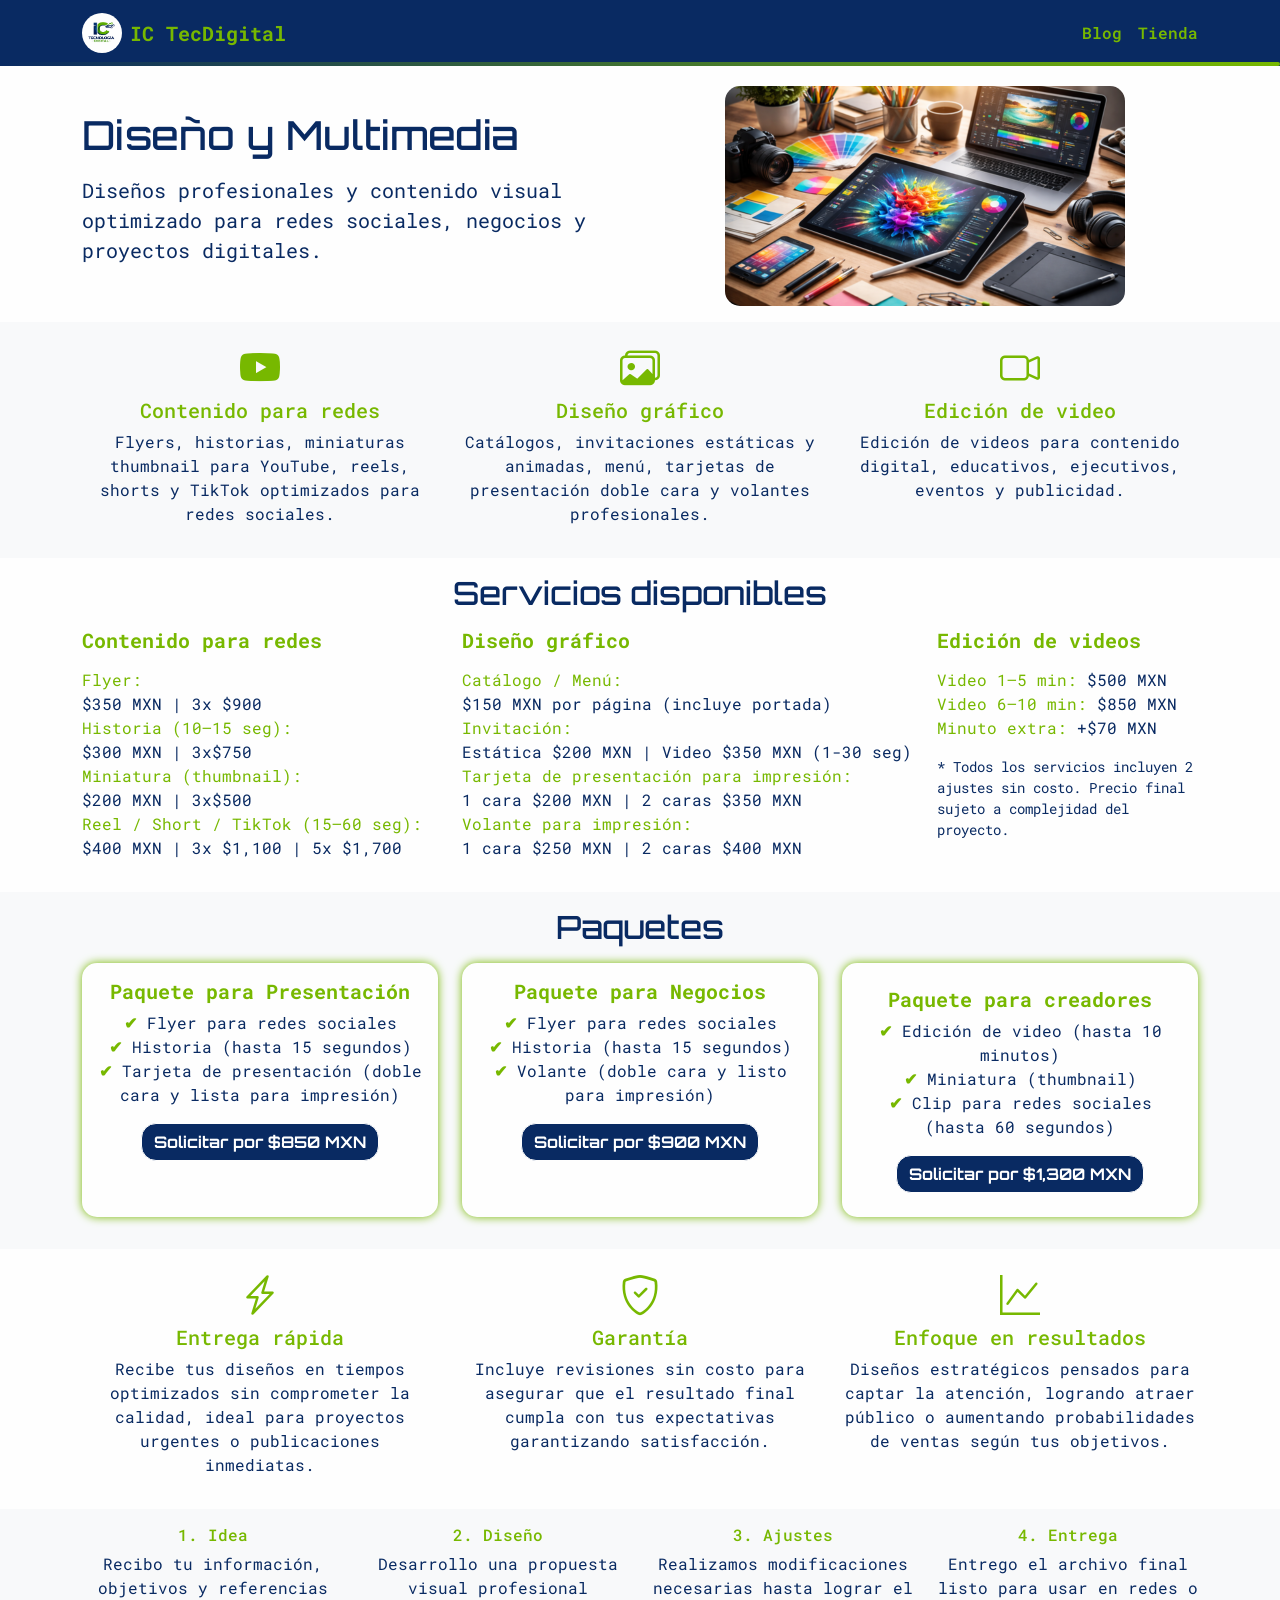
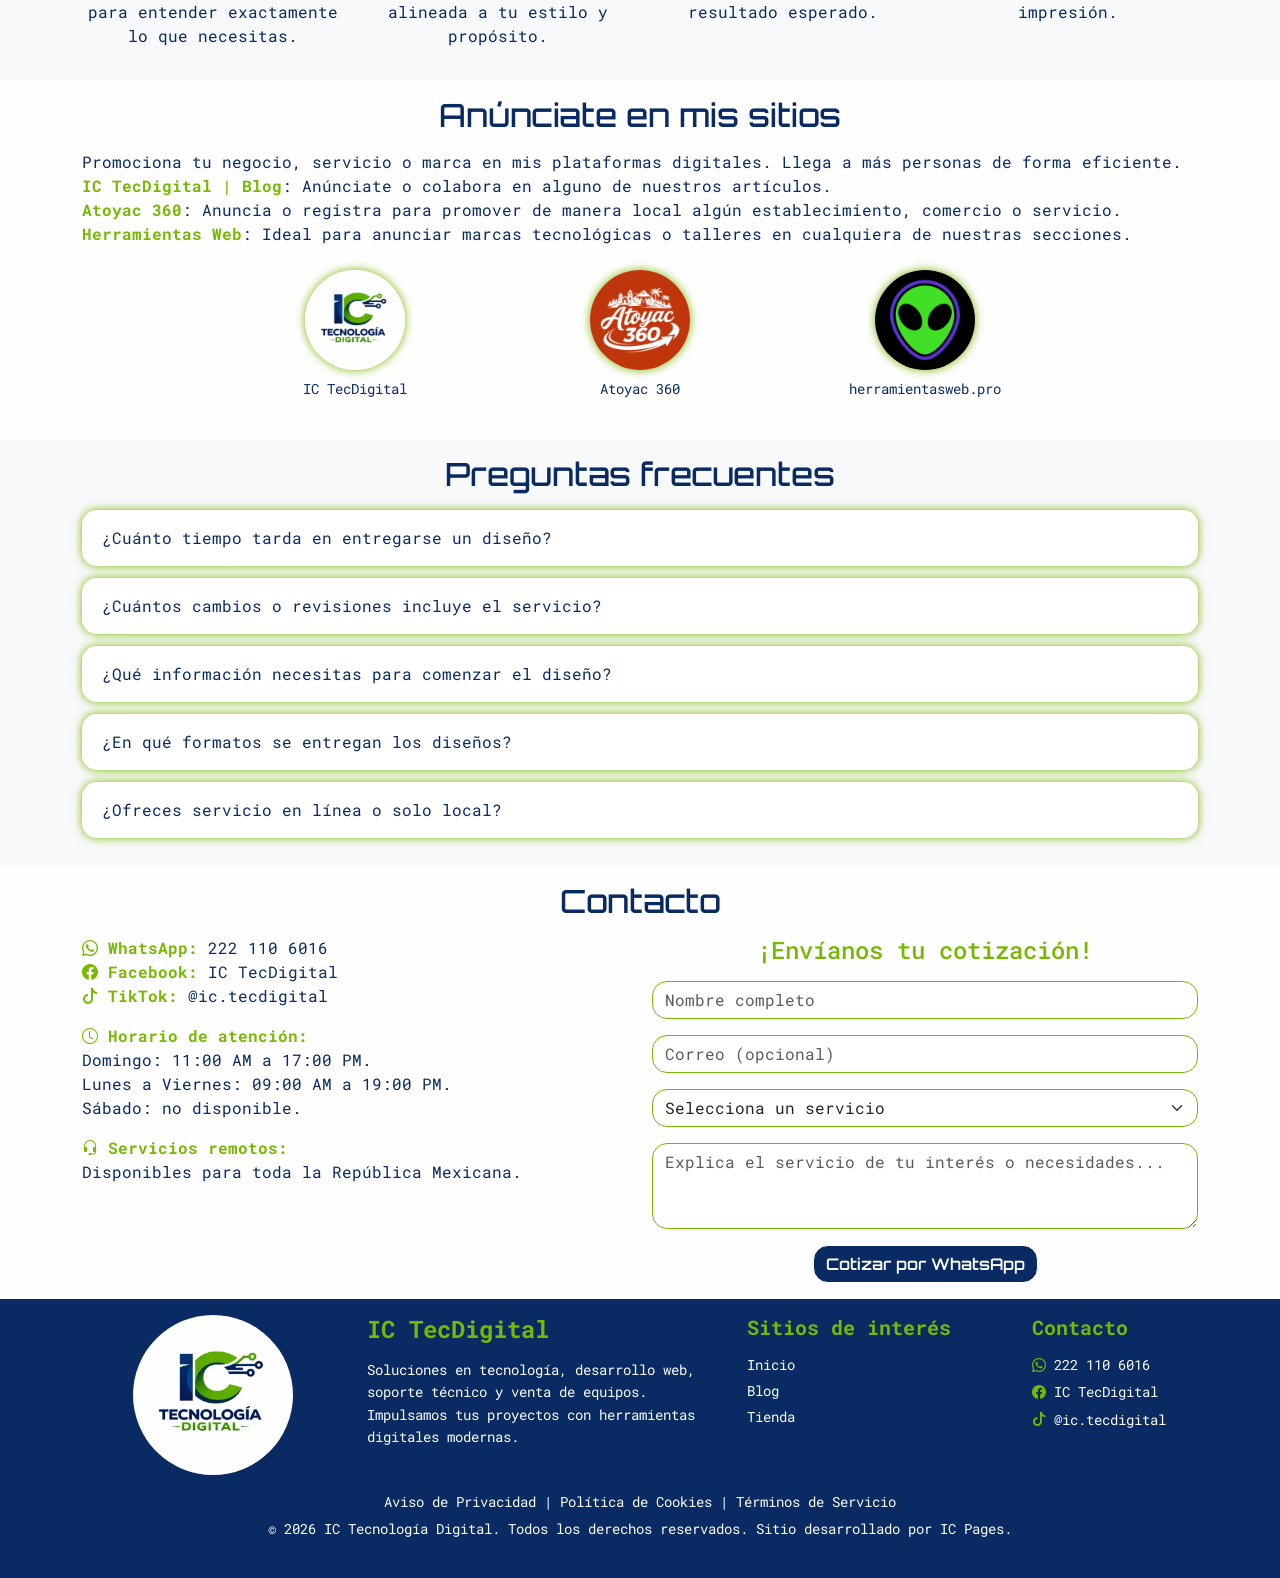
<file: diseno-multimedia.html>
<!DOCTYPE html>
<html lang="es">
<head>
    <meta charset="UTF-8">
    <meta name="viewport" content="width=device-width, initial-scale=1.0">
    <!-- SEO TITLE (CLAVE) -->
    <title>Diseño Gráfico, Edición de Video y Contenido para Redes en Guerrero y Puebla | IC Tecnología Digital</title>
    <!-- META DESCRIPTION -->
    <meta name="description" content="Diseño gráfico profesional, edición de video, creación de contenido para redes sociales, flyers, reels y thumbnails en Guerrero y Puebla. Impulsa tu negocio con contenido visual de alto impacto.">
    <!-- PALABRAS CLAVE -->
    <meta name="keywords" content="diseño gráfico, edición de video, contenido para redes sociales, flyers, reels, thumbnails, diseño publicitario, Guerrero, Puebla, México">
    <!-- AUTOR -->
    <meta name="author" content="IC Tecnología Digital">
    <!-- INDEXACIÓN -->
    <meta name="robots" content="index, follow">
    <!-- GEO SEO -->
    <meta name="geo.region" content="MX-GRO">
    <meta name="geo.placename" content="Guerrero y Puebla, México">
    <meta name="geo.position" content="17.2060;-100.4330">
    <meta name="ICBM" content="17.2060, -100.4330">
    <!-- CANONICAL -->
    <link rel="canonical" href="https://ictecdigital.com/diseno-multimedia.html">
    <!-- FAVICON -->
    <link rel="icon" type="image/x-icon" href="Logo.webp">
    <!-- OPEN GRAPH -->
    <meta property="og:title" content="Diseño y Multimedia | IC Tecnología Digital">
    <meta property="og:description" content="Diseño gráfico, edición de video y contenido profesional para redes sociales en México.">
    <meta property="og:image" content="Preview.webp">
    <meta property="og:url" content="https://ictecdigital.com/diseno-multimedia.html">
    <meta property="og:type" content="website">
    <!-- TWITTER -->
    <meta name="twitter:card" content="summary_large_image">
    <meta name="twitter:title" content="Diseño y Multimedia | IC Tecnología Digital">
    <meta name="twitter:description" content="Servicios de diseño gráfico, contenido para redes y edición de video.">
    <meta name="twitter:image" content="Preview.webp">
    <!-- SCHEMA ORG -->
    <script type="application/ld+json">
{
  "@context": "https://schema.org",
  "@type": "Service",
  "serviceType": "Diseño gráfico y multimedia",
  "provider": {
    "@type": "LocalBusiness",
    "name": "IC Tecnología Digital",
    "image": "Preview.webp",
    "url": "https://ictecdigital.com",
    "telephone": "+522221106016"
  },
  "areaServed": [
    {
      "@type": "City",
      "name": "Atoyac de Álvarez"
    },
    {
      "@type": "City",
      "name": "San Jerónimo de Juárez"
    },
    {
      "@type": "City",
      "name": "Técpan de Galeana"
    },
    {
      "@type": "City",
      "name": "Heroica Puebla de Zaragoza"
    },
    {
      "@type": "Country",
      "name": "México"
    }
  ],
  "description": "Servicios de diseño gráfico, edición de video y contenido para redes sociales, incluyendo flyers, reels, thumbnails y material publicitario profesional."
}
    </script>
    <!-- GOOGLE FONTS -->
    <link href="https://fonts.googleapis.com/css2?family=Orbitron:wght@500;700&family=Roboto+Mono:wght@400;500&display=swap" rel="stylesheet">
    <!-- BOOTSTRAP -->
    <link href="https://cdn.jsdelivr.net/npm/bootstrap@5.3.3/dist/css/bootstrap.min.css" rel="stylesheet">
    <link href="https://cdn.jsdelivr.net/npm/bootstrap-icons@1.11.1/font/bootstrap-icons.css" rel="stylesheet">
    <!-- CSS -->
    <link rel="stylesheet" href="estilos.css">
</head>

<body>

<!-- NAVBAR -->
<nav class="navbar fixed-top">
    <div class="container d-flex justify-content-between align-items-center">
        <!-- Logo -->
        <a class="navbar-brand fw-bold d-flex align-items-center" href="index.html">
            <img src="Logo.webp" alt="IC TecDigital"
                style="width: 40px; height: 40px; object-fit: cover; border-radius: 50%; margin-right: 8px;">
            IC TecDigital
        </a>
        <!-- Menú siempre visible -->
        <ul class="navbar-nav d-flex flex-row gap-3">
            <li class="nav-item">
                <a class="nav-link" href="proximamente.html">Blog</a>
            </li>
            <li class="nav-item">
                <a class="nav-link" href="proximamente.html">Tienda</a>
            </li>
        </ul>
    </div>
    <div class="navbar-gradient-line"></div>
</nav>

<!-- INTRO + IMAGEN -->
<section class="py-3" style="margin-top:70px;">
    <div class="container">
        <div class="row align-items-center">
            <!-- TEXTO -->
            <div class="col-md-6 text-center text-md-start">
                <h1 class="mb-3">Diseño y Multimedia</h1>
                <p class="fs-5" style="max-width:600px;">
                    Diseños profesionales y contenido visual optimizado para redes sociales, negocios y proyectos
                    digitales.
                </p>
            </div>
            <!-- IMAGEN -->
            <div class="col-md-6 text-center">
                <img src="DiseñoyMultimedia.webp" class="img-fluid">
            </div>
        </div>
    </div>
</section>

<!-- INFO SERVICIOS -->
<section class="py-3 bg-light">
    <div class="container">
        <div class="row g-4 text-center">
            <div class="col-md-4">
                <i class="bi bi-youtube fs-1 mb-3"></i>
                <h5>Contenido para redes</h5>
                <p>
                    Flyers, historias, miniaturas thumbnail para YouTube,
                    reels, shorts y TikTok optimizados para redes sociales.
                </p>
            </div>
            <div class="col-md-4">
                <i class="bi bi-images fs-1 mb-3"></i>
                <h5>Diseño gráfico</h5>
                <p>
                    Catálogos, invitaciones estáticas y animadas, menú,
                    tarjetas de presentación doble cara y volantes profesionales.
                </p>
            </div>
            <div class="col-md-4">
                <i class="bi bi-camera-video fs-1 mb-3"></i>
                <h5>Edición de video</h5>
                <p>
                    Edición de videos para contenido digital, educativos, ejecutivos, eventos y publicidad.
                </p>
            </div>
        </div>
    </div>
</section>

<!-- SERVICIOS -->
<section class="py-3">
    <div class="container">
        <h2 class="text-center mb-3 orbitron">Servicios disponibles</h2>
        <div class="row">
            <div class="col-md-4">
                <h5 class="mb-3"><strong>Contenido para redes</strong></h5>
                <ul class="list-unstyled">
                    <li><span class="titulo-servicio">Flyer:</span><br>$350 MXN | 3x $900</li>
                    <li><span class="titulo-servicio">Historia (10–15 seg):</span><br>$300 MXN | 3x$750</li>
                    <li><span class="titulo-servicio">Miniatura (thumbnail):</span><br>$200 MXN | 3x$500</li>
                    <li><span class="titulo-servicio">Reel / Short / TikTok (15–60 seg):</span><br>$400 MXN | 3x $1,100 | 5x $1,700</li>
                </ul>
            </div>
            <div class="col-md-5">
                <h5 class="mb-3"><strong>Diseño gráfico</strong></h5>
                <ul class="list-unstyled">
                    <li><span class="titulo-servicio">Catálogo / Menú:</span><br>$150 MXN por página (incluye portada)</li>
                    <li><span class="titulo-servicio">Invitación:</span><br>Estática $200 MXN | Video $350 MXN (1-30 seg)
                    </li>
                    <li><span class="titulo-servicio">Tarjeta de presentación para impresión:</span><br>1 cara $200 MXN | 2 caras $350 MXN</li>
                    <li><span class="titulo-servicio">Volante para impresión:</span><br>1 cara $250 MXN | 2 caras $400 MXN</li>
                </ul>
            </div>
            <div class="col-md-3">
                <h5 class="mb-3"><strong>Edición de videos</strong></h5>
                <ul class="list-unstyled">
                    <li><span class="titulo-servicio">Video 1–5 min:</span> $500 MXN</li>
                    <li><span class="titulo-servicio">Video 6–10 min:</span> $850 MXN</li>
                    <li><span class="titulo-servicio">Minuto extra:</span> +$70 MXN</li>
                </ul>

                <p class="small mt-3">
                    * Todos los servicios incluyen 2 ajustes sin costo. Precio final sujeto a complejidad del proyecto.
                </p>

            </div>
        </div>
    </div>
</section>

<!-- PAQUETES -->
<section class="py-3 bg-light">
    <div class="container">
        <h2 class="text-center mb-3 orbitron">Paquetes</h2>
        <div class="row g-4 mb-3">
            <!-- PAQUETE 1 -->
            <div class="col-md-4">
                <div class="blog-card p-3 text-center h-100">
                    <h5><strong>Paquete para Presentación</strong></h5>
                    <ul class="list-unstyled">
                        <li><strong>✔</strong> Flyer para redes sociales</li>
                        <li><strong>✔</strong> Historia (hasta 15 segundos)</li>
                        <li><strong>✔</strong> Tarjeta de presentación (doble cara y lista para impresión)</li>
                    </ul>
                    <a href="https://wa.me/522221106016?text=%C2%A1Hola%20*IC%20TecDigital*!%20Me%20gustar%C3%ADa%20adquirir%20el%20_%22Paquete%20para%20Presentación%22_.%0AContiene:%0A%E2%9C%94%20Flyer%20para%20redes%20sociales%0A%E2%9C%94%20Historia%20(hasta%2015%20segundos)%0A%E2%9C%94%20Tarjeta%20de%20presentación%20(doble%20cara%20y%20lista%20para%20impresión)%0APor%20*%24850%20MXN*."
                        target="_blank" class="btn btn-success fw-bold">
                        Solicitar por $850 MXN
                    </a>
                </div>
            </div>
            <!-- PAQUETE 2 -->
            <div class="col-md-4">
                <div class="blog-card p-3 text-center h-100">
                    <h5><strong>Paquete para Negocios</strong></h5>
                    <ul class="list-unstyled">
                        <li><strong>✔</strong> Flyer para redes sociales</li>
                        <li><strong>✔</strong> Historia (hasta 15 segundos)</li>
                        <li><strong>✔</strong> Volante (doble cara y listo para impresión)</li>
                    </ul>
                    <a href="https://wa.me/522221106016?text=%C2%A1Hola%20*IC%20TecDigital*!%20Me%20gustar%C3%ADa%20adquirir%20el%20_%22Paquete%20para%20Negocios%22_.%0AContiene:%0A%E2%9C%94%20Flyer%20para%20redes%20sociales%0A%E2%9C%94%20Historia%20(hasta%2015%20segundos)%0A%E2%9C%94%20Volante%20(doble%20cara%20y%20listo%20para%20impresión)%0APor%20*%24900%20MXN*."
                        target="_blank" class="btn btn-success fw-bold">
                        Solicitar por $900 MXN
                    </a>
                </div>
            </div>
            <!-- PAQUETE3 -->
            <div class="col-md-4">
                <div class="blog-card p-4 text-center h-100">
                    <h5><strong>Paquete para creadores</strong></h5>
                    <ul class="list-unstyled">
                        <li><strong>✔</strong> Edición de video (hasta 10 minutos)</li>
                        <li><strong>✔</strong> Miniatura (thumbnail)</li>
                        <li><strong>✔</strong> Clip para redes sociales (hasta 60 segundos)</li>
                    </ul>
                    <a href="https://wa.me/522221106016?text=%C2%A1Hola%20*IC%20TecDigital*!%20Me%20gustar%C3%ADa%20adquirir%20el%20_%22Paquete%20para%20Creadores%22_.%0AContiene:%0A%E2%9C%94%20Edici%C3%B3n%20de%20video%20(hasta%2010%20minutos)%0A%E2%9C%94%20Miniatura%20(thumbnail)%0A%E2%9C%94%20Clip%20para%20redes%20sociales%20(hasta%2060%20segundos)%0APor%20*%241,300%20MXN*."
                        target="_blank" class="btn btn-success fw-bold">
                        Solicitar por $1,300 MXN
                    </a>
                </div>
            </div>
        </div>
    </div>
</section>

<!-- DIFERENCIA -->
<section class="py-3">
    <div class="container">
        <div class="row g-4 text-center">
            <div class="col-md-4">
                <i class="bi bi-lightning-charge fs-1"></i>
                <h5>Entrega rápida</h5>
                <p>Recibe tus diseños en tiempos optimizados sin comprometer la calidad, ideal para proyectos urgentes o
                    publicaciones inmediatas.</p>
            </div>
            <div class="col-md-4">
                <i class="bi bi-shield-check fs-1"></i>
                <h5>Garantía</h5>
                <p>Incluye revisiones sin costo para asegurar que el resultado final cumpla con tus expectativas
                    garantizando satisfacción.</p>
            </div>
            <div class="col-md-4">
                <i class="bi bi-graph-up fs-1"></i>
                <h5>Enfoque en resultados</h5>
                <p>Diseños estratégicos pensados para captar la atención, logrando atraer público o aumentando
                    probabilidades de ventas según tus objetivos.</p>
            </div>
        </div>
    </div>
</section>

<!-- PROCESO -->
<section class="py-3 bg-light">
    <div class="container">
        <div class="row text-center">
            <div class="col-md-3">
                <h6>1. Idea</h6>
                <p>Recibo tu información, objetivos y referencias para entender exactamente lo que necesitas.</p>
            </div>
            <div class="col-md-3">
                <h6>2. Diseño</h6>
                <p>Desarrollo una propuesta visual profesional alineada a tu estilo y propósito.</p>
            </div>
            <div class="col-md-3">
                <h6>3. Ajustes</h6>
                <p>Realizamos modificaciones necesarias hasta lograr el resultado esperado.</p>
            </div>
            <div class="col-md-3">
                <h6>4. Entrega</h6>
                <p>Entrego el archivo final listo para usar en redes o impresión.</p>
            </div>
        </div>
    </div>
</section>

<!-- ANÚNCIATE -->
<section class="py-3">
    <div class="container text-center">
        <h2 class="mb-3 orbitron">Anúnciate en mis sitios</h2>
        <p class="mb-4 text-start">
            Promociona tu negocio, servicio o marca en mis plataformas digitales. Llega a más personas de forma
            eficiente.<br>
            <strong>IC TecDigital | Blog</strong>: Anúnciate o colabora en alguno de nuestros artículos.<br>
            <strong>Atoyac 360</strong>: Anuncia o registra para promover de manera local algún establecimiento,
            comercio o servicio.<br>
            <strong>Herramientas Web</strong>: Ideal para anunciar marcas tecnológicas o talleres en cualquiera de
            nuestras secciones.
        </p>
        <div class="row justify-content-center">
            <!-- Sitio 1 -->
            <div class="col-6 col-md-3 mb-4">
                <a href="https://ictecdigital.com/blog.html" target="_blank" class="logo-link">
                    <img src="Logo.webp" alt="Sitio 1" class="logo-circular">
                    <p class="mt-2">IC TecDigital</p>
                </a>
            </div>
            <!-- Sitio 2 -->
            <div class="col-6 col-md-3 mb-4">
                <a href="https://atoyac360.com.mx" target="_blank" class="logo-link">
                    <img src="atoyac360.webp" alt="Sitio 2" class="logo-circular">
                    <p class="mt-2">Atoyac 360</p>
                </a>
            </div>
            <!-- Sitio 3 -->
            <div class="col-6 col-md-3 mb-4">
                <a href="https://herramientasweb.pro" target="_blank" class="logo-link">
                    <img src="herramientasweb.webp.webp" alt="Sitio 3" class="logo-circular">
                    <p class="mt-2">herramientasweb.pro</p>
                </a>
            </div>
        </div>
    </div>
</section>

<!-- FAQ -->
<section class="py-3 bg-light">
    <div class="container">
        <h2 class="text-center mb-3 orbitron">Preguntas frecuentes</h2>
        <div class="accordion">
            <div class="accordion-item">
                <button class="accordion-button collapsed" data-bs-toggle="collapse" data-bs-target="#f1">
                    ¿Cuánto tiempo tarda en entregarse un diseño?
                </button>
                <div id="f1" class="collapse" data-bs-parent=".accordion">
                    <div class="accordion-body">
                        El tiempo de entrega depende del tipo de proyecto. Diseños simples pueden estar listos en 24
                        horas, mientras que proyectos más elaborados pueden tardar entre 2 y 4 días. Siempre te indico
                        el tiempo exacto antes de comenzar.
                    </div>
                </div>
            </div>
            <div class="accordion-item">
                <button class="accordion-button collapsed" data-bs-toggle="collapse" data-bs-target="#f2">
                    ¿Cuántos cambios o revisiones incluye el servicio?
                </button>
                <div id="f2" class="collapse" data-bs-parent=".accordion">
                    <div class="accordion-body">
                        Todos los servicios incluyen revisiones para ajustar detalles como colores, textos o elementos
                        visuales. El objetivo es que el resultado final sea exactamente lo que necesitas, sin costos
                        ocultos.
                    </div>
                </div>
            </div>
            <div class="accordion-item">
                <button class="accordion-button collapsed" data-bs-toggle="collapse" data-bs-target="#f3">
                    ¿Qué información necesitas para comenzar el diseño?
                </button>
                <div id="f3" class="collapse" data-bs-parent=".accordion">
                    <div class="accordion-body">
                        Puedes enviarme tu idea, textos, imágenes, logotipo o referencias visuales. Si no tienes nada
                        definido, también puedo ayudarte a crear el concepto desde cero.
                    </div>
                </div>
            </div>
            <div class="accordion-item">
                <button class="accordion-button collapsed" data-bs-toggle="collapse" data-bs-target="#f4">
                    ¿En qué formatos se entregan los diseños?
                </button>
                <div id="f4" class="collapse" data-bs-parent=".accordion">
                    <div class="accordion-body">
                        Entrego archivos en formatos listos para usar en redes sociales o impresión (JPG, PNG o PDF). Si
                        necesitas archivos editables (como PSD o AI), también puedo incluirlos bajo solicitud.
                    </div>
                </div>
            </div>
            <div class="accordion-item">
                <button class="accordion-button collapsed" data-bs-toggle="collapse" data-bs-target="#f5">
                    ¿Ofreces servicio en línea o solo local?
                </button>
                <div id="f5" class="collapse" data-bs-parent=".accordion">
                    <div class="accordion-body">
                        Los servicios digitales se trabajan completamente en línea, por lo que puedo atenderte sin importar tu ubicación. Todo el
                        proceso se realiza de forma rápida y cómoda por medios remotos.
                    </div>
                </div>
            </div>
        </div>
    </div>
</section>

<!-- Contacto -->
<section id="contacto" class="py-3">
    <div class="container">
        <h2 class="text-center mb-3 montserrat">Contacto</h2>
        <div class="row">
            <div class="col-md-6">
                <p><i class="bi bi-whatsapp"></i> <strong>WhatsApp: </strong>
                    <a href="https://wa.me/522221106016?text=¡Hola%20*IC%20TecDigital*!%20Me%20gustaría%20recibir%20más%20información%20sobre:%20"
                        target="_blank">222 110 6016</a>
                    <br>
                    <i class="bi bi-facebook"></i> <strong>Facebook: </strong>
                    <a href="https://www.facebook.com/share/1Ayj7ThyyN/" target="_blank">IC TecDigital</a>
                    <br>
                    <i class="bi bi-tiktok"></i> <strong>TikTok: </strong>
                    <a href="https://www.tiktok.com/@ic.tecdigital?_r=1&_t=ZS-953eSj8oIxl"
                        target="_blank">@ic.tecdigital</a>
                </p>
                <p><i class="bi bi-clock"></i> <strong>Horario de atención:</strong><br>
                    Domingo: 11:00 AM a 17:00 PM.<br>
                    Lunes a Viernes: 09:00 AM a 19:00 PM.<br>
                    Sábado: no disponible.</p>
                <p><i class="bi bi-headset"></i> <strong>Servicios remotos:</strong><br>
                    Disponibles para toda la <a href="https://maps.app.goo.gl/T95iGSThH4wPwabB7"
                        target="_blank">República Mexicana</a>.</p>
            </div>
            <!-- Formulario Diseño Multimedia -->
            <div class="col-md-6">
                <h4 class="text-center mb-3">¡Envíanos tu cotización!</h4>
                <form id="form-cotizacion">
                    <div class="mb-3">
                        <input type="text" class="form-control" id="nombre" required placeholder="Nombre completo">
                    </div>
                    <div class="mb-3">
                        <input type="email" class="form-control" id="correo" placeholder="Correo (opcional)">
                    </div>
                    <div class="mb-3">
                        <select class="form-select" id="servicio" required>
                            <option value="" selected>Selecciona un servicio</option>
                            <option value="Contenido para redes">Contenido para redes</option>
                            <option value="Diseño gráfico">Diseño gráfico</option>
                            <option value="Edición de video">Edición de video</option>
                            <option value="Anuncio o colaboración">Anuncio o colaboración</option>
                            <option value="Otro servicio">Otro servicio</option>
                        </select>
                    </div>
                    <div class="mb-3">
                        <textarea class="form-control" id="mensaje" rows="3"
                            placeholder="Explica el servicio de tu interés o necesidades..."></textarea>
                    </div>
                    <div class="text-center">
                        <button type="submit" class="btn btn-success montserrat">
                            Cotizar por WhatsApp
                        </button>
                    </div>
                </form>
            </div>
        </div>
    </div>
</section>

<!-- Footer -->
<footer class="text-white py-3">
    <div class="container">
        <div class="row justify-content-center text-start">
            <!-- Logo (GRANDE Y CIRCULAR) -->
            <div class="col-md-3 mb-3 d-flex justify-content-center">
                <img src="Logo.webp" alt="IC Tecnología Digital"
                    style="width: 160px; height: 160px; object-fit: cover; border-radius: 50%;">
            </div>
            <!-- Nombre + Info -->
            <div class="col-md-4 mb-3">
                <h4 class="fw-bold">IC TecDigital</h4>
                <p>
                    Soluciones en tecnología, desarrollo web, soporte técnico y venta de equipos.
                    Impulsamos tus proyectos con herramientas digitales modernas.
                </p>
            </div>
            <!-- Sitios de interés -->
            <div class="col-md-3 mb-3">
                <h5 class="fw-bold">Sitios de interés</h5>
                <ul class="list-unstyled">
                    <li><a href="index.html">Inicio</a></li>
                    <li><a href="proximamente.html">Blog</a></li>
                    <li><a href="proximamente.html">Tienda</a></li>
                </ul>
            </div>
            <!-- Contacto -->
            <div class="col-md-2 mb-3">
                <h5 class="fw-bold">Contacto</h5>
                <p>
                    <i class="bi bi-whatsapp"></i>
                    <a href="https://wa.me/522221106016?text=¡Hola%20*IC%20TecDigital*!%20Me%20gustaría%20recibir%20más%20información%20sobre:%20"
                        target="_blank">
                        222 110 6016
                    </a>
                    <br>
                    <i class="bi bi-facebook"></i>
                    <a href="https://www.facebook.com/share/1Ayj7ThyyN/" target="_blank">
                        IC TecDigital
                    </a>
                    <br>
                    <i class="bi bi-tiktok"></i>
                    <a href="https://www.tiktok.com/@ic.tecdigital?_r=1&_t=ZS-953eSj8oIxl" target="_blank">
                        @ic.tecdigital
                    </a>
                </p>
            </div>
        </div>
        <div class="text-center">
            <p><a href="aviso-privacidad.html">Aviso de Privacidad</a> | <a href="politica-cookies.html">Política de Cookies</a> | <a href="terminos-servicio.html">Términos de Servicio</a><br>
                &copy; 2026 <a href="index.html">IC Tecnología Digital</a>. Todos los derechos reservados. Sitio desarrollado por <a href="desarrollo-web.html">IC Pages</a>.</p>
        </div>
    </div>
</footer>

<script src="https://cdn.jsdelivr.net/npm/bootstrap@5.3.3/dist/js/bootstrap.bundle.min.js"></script>
<script src="script.js"></script>

</body>
</html>
</file>
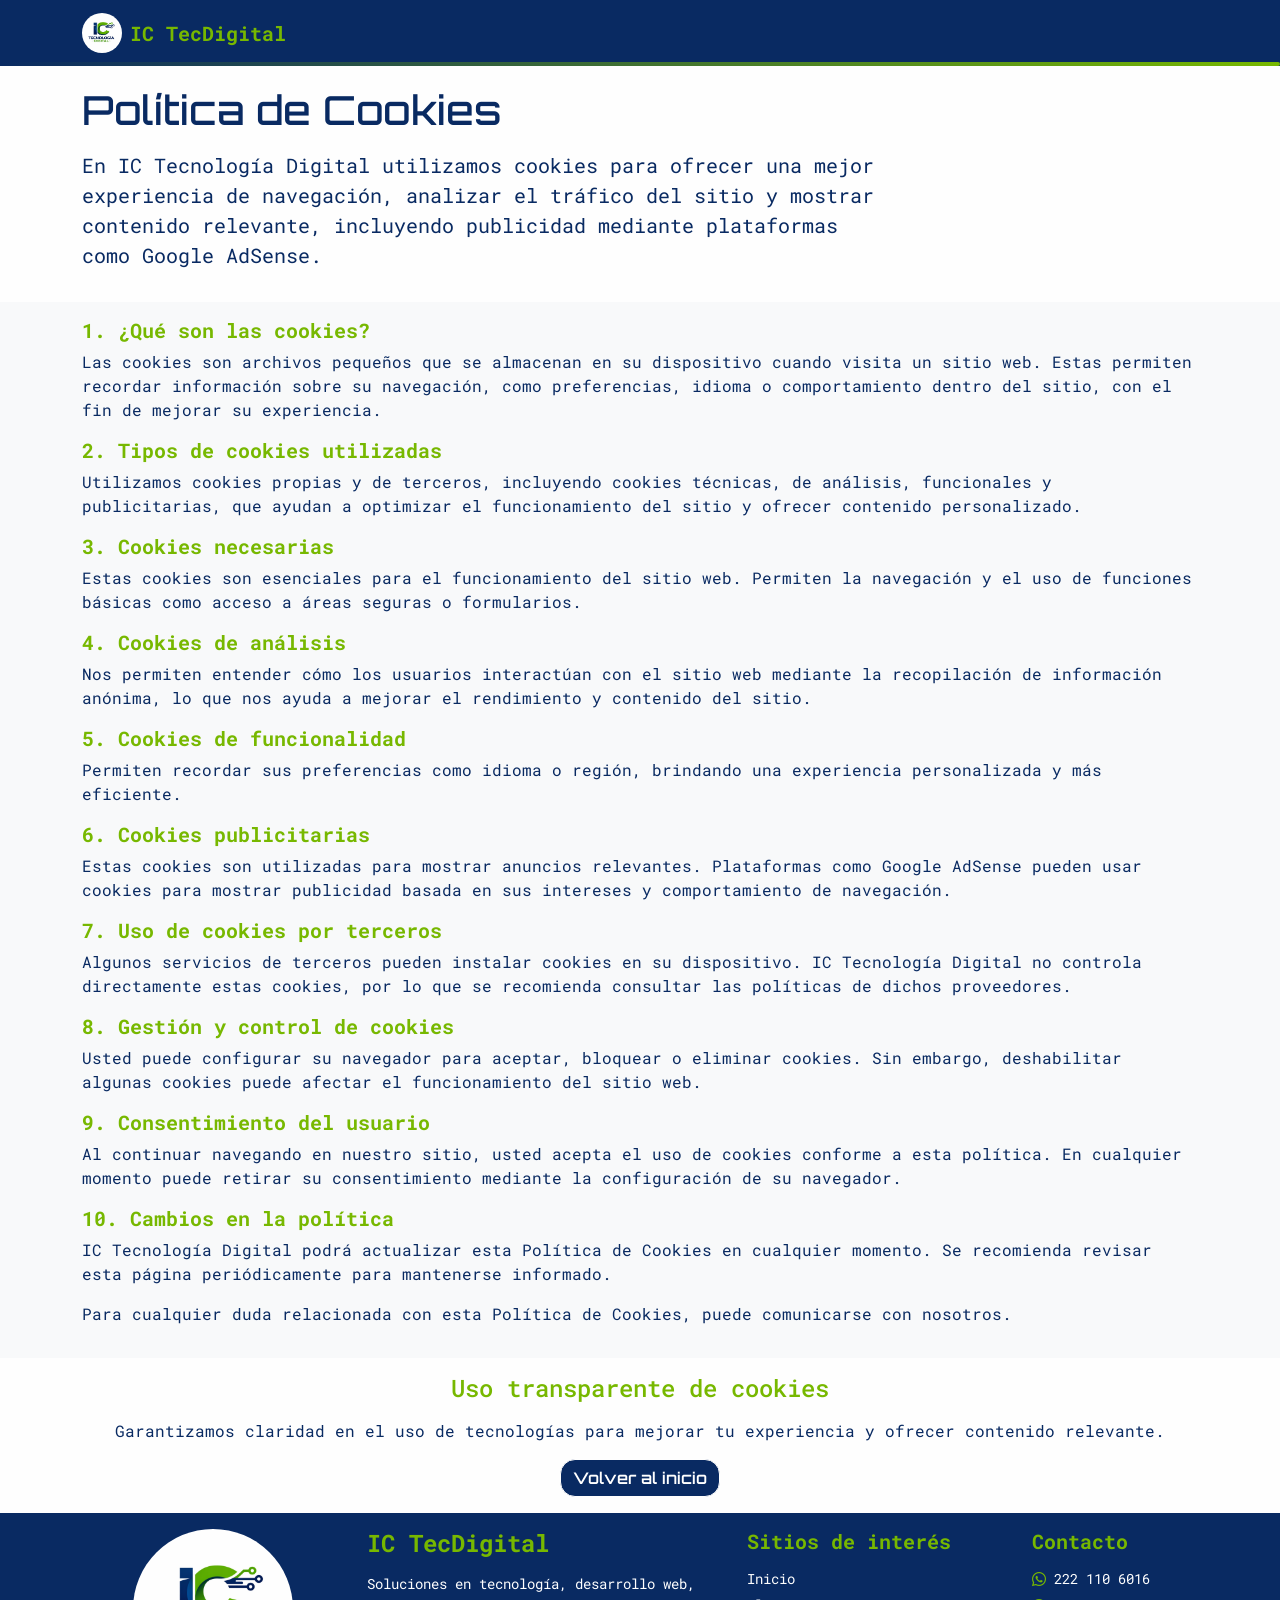
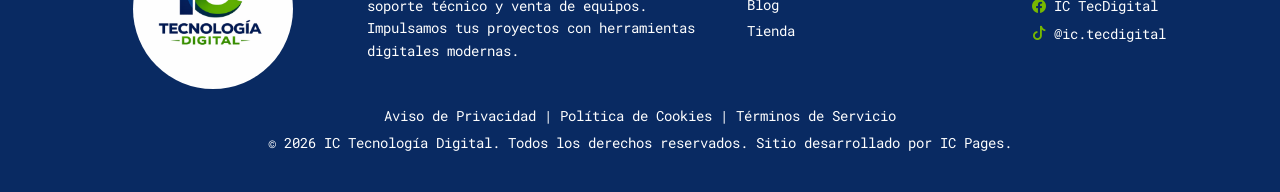
<file: politica-cookies.html>
<!DOCTYPE html>
<html lang="es">
<head>
    <meta charset="UTF-8">
    <meta name="viewport" content="width=device-width, initial-scale=1.0">
    <title>Política de Cookies | IC Tecnología Digital</title>
    <link rel="icon" type="image/x-icon" href="Logo.webp">

    <!-- Google Fonts -->
    <link href="https://fonts.googleapis.com/css2?family=Orbitron:wght@500;700&family=Roboto+Mono:wght@400;500&display=swap" rel="stylesheet">
    <!-- Bootstrap CSS -->
    <link href="https://cdn.jsdelivr.net/npm/bootstrap@5.3.3/dist/css/bootstrap.min.css" rel="stylesheet">
    <!-- Bootstrap Icons -->
    <link href="https://cdn.jsdelivr.net/npm/bootstrap-icons@1.11.1/font/bootstrap-icons.css" rel="stylesheet">
    <!-- Estilos -->
    <link rel="stylesheet" href="estilos.css">
</head>

<body>

<!-- NAVBAR -->
<nav class="navbar fixed-top">
    <div class="container d-flex justify-content-between align-items-center">
        <!-- Logo -->
        <a class="navbar-brand fw-bold d-flex align-items-center" href="index.html">
            <img src="Logo.webp" alt="IC TecDigital"
                style="width: 40px; height: 40px; object-fit: cover; border-radius: 50%; margin-right: 8px;">
            IC TecDigital
        </a>
    </div>
    <div class="navbar-gradient-line"></div>
</nav>

<!-- INTRO -->
<section class="py-3" style="margin-top:70px;">
    <div class="container">
        <h1 class="mb-3">Política de Cookies</h1>
        <p class="fs-5" style="max-width:800px;">
            En IC Tecnología Digital utilizamos cookies para ofrecer una mejor experiencia de navegación, analizar el tráfico del sitio 
            y mostrar contenido relevante, incluyendo publicidad mediante plataformas como Google AdSense.
        </p>
    </div>
</section>

<!-- CONTENIDO -->
<section class="py-3 bg-light">
    <div class="container">

        <h5><strong>1. ¿Qué son las cookies?</strong></h5>
        <p>
            Las cookies son archivos pequeños que se almacenan en su dispositivo cuando visita un sitio web. Estas permiten recordar 
            información sobre su navegación, como preferencias, idioma o comportamiento dentro del sitio, con el fin de mejorar su experiencia.
        </p>

        <h5><strong>2. Tipos de cookies utilizadas</strong></h5>
        <p>
            Utilizamos cookies propias y de terceros, incluyendo cookies técnicas, de análisis, funcionales y publicitarias, 
            que ayudan a optimizar el funcionamiento del sitio y ofrecer contenido personalizado.
        </p>

        <h5><strong>3. Cookies necesarias</strong></h5>
        <p>
            Estas cookies son esenciales para el funcionamiento del sitio web. Permiten la navegación y el uso de funciones básicas 
            como acceso a áreas seguras o formularios.
        </p>

        <h5><strong>4. Cookies de análisis</strong></h5>
        <p>
            Nos permiten entender cómo los usuarios interactúan con el sitio web mediante la recopilación de información anónima, 
            lo que nos ayuda a mejorar el rendimiento y contenido del sitio.
        </p>

        <h5><strong>5. Cookies de funcionalidad</strong></h5>
        <p>
            Permiten recordar sus preferencias como idioma o región, brindando una experiencia personalizada y más eficiente.
        </p>

        <h5><strong>6. Cookies publicitarias</strong></h5>
        <p>
            Estas cookies son utilizadas para mostrar anuncios relevantes. Plataformas como Google AdSense pueden usar cookies 
            para mostrar publicidad basada en sus intereses y comportamiento de navegación.
        </p>

        <h5><strong>7. Uso de cookies por terceros</strong></h5>
        <p>
            Algunos servicios de terceros pueden instalar cookies en su dispositivo. IC Tecnología Digital no controla directamente 
            estas cookies, por lo que se recomienda consultar las políticas de dichos proveedores.
        </p>

        <h5><strong>8. Gestión y control de cookies</strong></h5>
        <p>
            Usted puede configurar su navegador para aceptar, bloquear o eliminar cookies. Sin embargo, deshabilitar algunas cookies 
            puede afectar el funcionamiento del sitio web.
        </p>

        <h5><strong>9. Consentimiento del usuario</strong></h5>
        <p>
            Al continuar navegando en nuestro sitio, usted acepta el uso de cookies conforme a esta política. En cualquier momento 
            puede retirar su consentimiento mediante la configuración de su navegador.
        </p>

        <h5><strong>10. Cambios en la política</strong></h5>
        <p>
            IC Tecnología Digital podrá actualizar esta Política de Cookies en cualquier momento. Se recomienda revisar esta página 
            periódicamente para mantenerse informado.
        </p>

        <p>Para cualquier duda relacionada con esta Política de Cookies, puede comunicarse con nosotros.</p>

    </div>
</section>

<!-- CTA -->
<section class="py-3 text-center">
    <div class="container">
        <h4 class="mb-3">Uso transparente de cookies</h4>
        <p>
            Garantizamos claridad en el uso de tecnologías para mejorar tu experiencia y ofrecer contenido relevante.
        </p>
        <a href="index.html" class="btn btn-success">Volver al inicio</a>
    </div>
</section>

<!-- Footer -->
<footer class="text-white py-3">
    <div class="container">
        <div class="row justify-content-center text-start">
            <!-- Logo (GRANDE Y CIRCULAR) -->
            <div class="col-md-3 mb-3 d-flex justify-content-center">
                <img src="Logo.webp" alt="IC Tecnología Digital"
                    style="width: 160px; height: 160px; object-fit: cover; border-radius: 50%;">
            </div>
            <!-- Nombre + Info -->
            <div class="col-md-4 mb-3">
                <h4 class="fw-bold">IC TecDigital</h4>
                <p>
                    Soluciones en tecnología, desarrollo web, soporte técnico y venta de equipos.
                    Impulsamos tus proyectos con herramientas digitales modernas.
                </p>
            </div>
            <!-- Sitios de interés -->
            <div class="col-md-3 mb-3">
                <h5 class="fw-bold">Sitios de interés</h5>
                <ul class="list-unstyled">
                    <li><a href="index.html">Inicio</a></li>
                    <li><a href="proximamente.html">Blog</a></li>
                    <li><a href="proximamente.html">Tienda</a></li>
                </ul>
            </div>
            <!-- Contacto -->
            <div class="col-md-2 mb-3">
                <h5 class="fw-bold">Contacto</h5>
                <p>
                    <i class="bi bi-whatsapp"></i>
                    <a href="https://wa.me/522221106016?text=¡Hola%20*IC%20TecDigital*!%20Me%20gustaría%20recibir%20más%20información%20sobre:%20"
                        target="_blank">
                        222 110 6016
                    </a>
                    <br>
                    <i class="bi bi-facebook"></i>
                    <a href="https://www.facebook.com/share/1Ayj7ThyyN/" target="_blank">
                        IC TecDigital
                    </a>
                    <br>
                    <i class="bi bi-tiktok"></i>
                    <a href="https://www.tiktok.com/@ic.tecdigital?_r=1&_t=ZS-953eSj8oIxl" target="_blank">
                        @ic.tecdigital
                    </a>
                </p>
            </div>
        </div>
        <div class="text-center">
            <p><a href="aviso-privacidad.html">Aviso de Privacidad</a> | <a href="politica-cookies.html">Política de Cookies</a> | <a href="terminos-servicio.html">Términos de Servicio</a><br>
                &copy; 2026 <a href="index.html">IC Tecnología Digital</a>. Todos los derechos reservados. Sitio desarrollado por <a href="desarrollo-web.html">IC Pages</a>.</p>
        </div>
    </div>
</footer>

<script src="https://cdn.jsdelivr.net/npm/bootstrap@5.3.3/dist/js/bootstrap.bundle.min.js"></script>

</body>
</html>
</file>
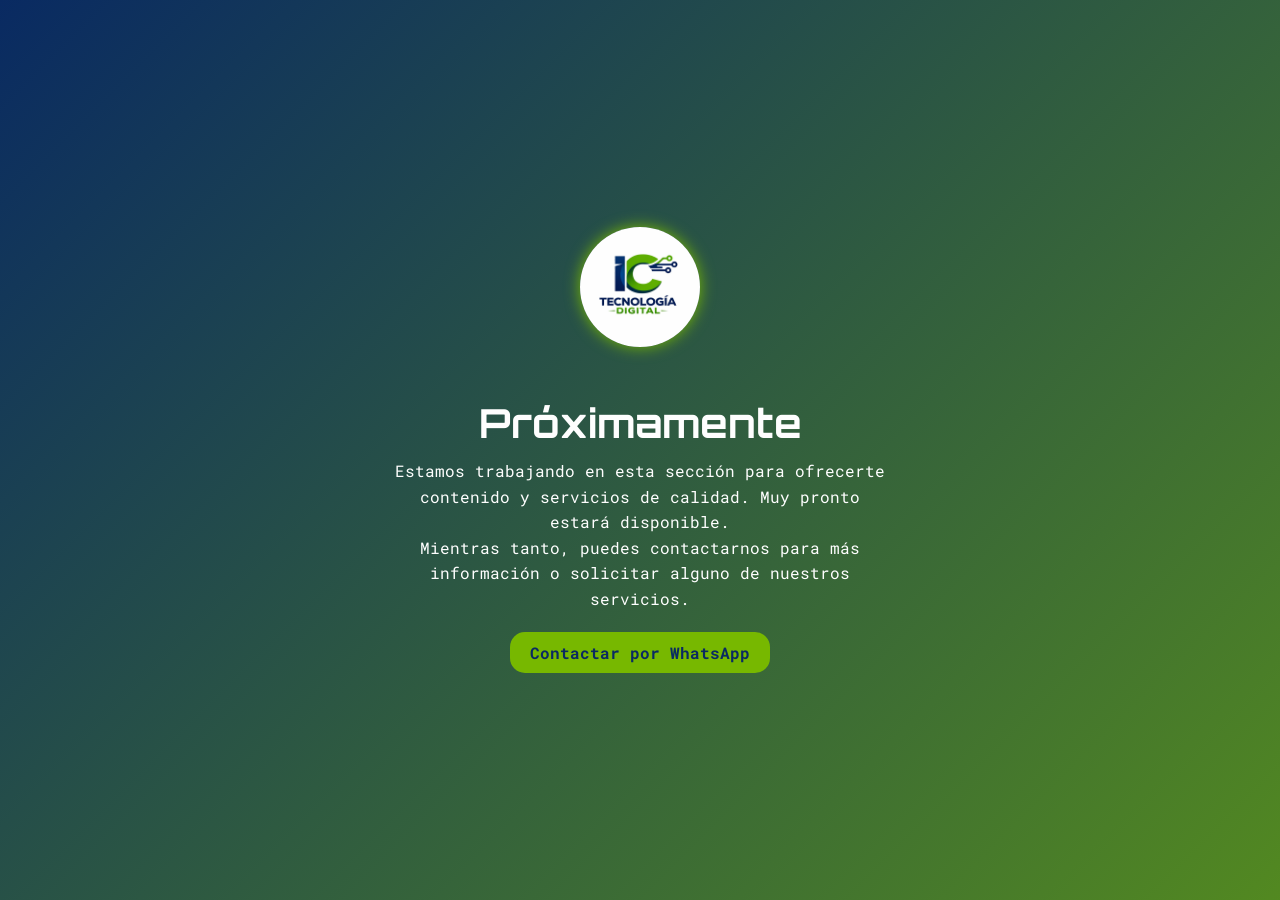
<file: proximamente.html>
<!DOCTYPE html>
<html lang="es">
<head>
    <meta charset="UTF-8">
    <meta name="viewport" content="width=device-width, initial-scale=1.0">
    <title>Próximamente | IC TecDigital</title>
    <link rel="icon" type="image/x-icon" href="Logo.webp">

    <!-- Google Fonts -->
    <link href="https://fonts.googleapis.com/css2?family=Orbitron:wght@500;700&family=Roboto+Mono:wght@400;500&display=swap" rel="stylesheet">

    <style>
        body {
            margin: 0;
            font-family: 'Roboto Mono', monospace;
            background: linear-gradient(135deg, #092a62, #77b800, #092a62);
            background-size: 300% 300%;
            animation: gradientMove 8s ease infinite;
            color: #fefefe;
            display: flex;
            align-items: center;
            justify-content: center;
            height: 100vh;
            text-align: center;
        }

        @keyframes gradientMove {
            0% { background-position: 0% 50%; }
            50% { background-position: 100% 50%; }
            100% { background-position: 0% 50%; }
        }

        .container {
            padding: 20px;
        }

        img {
            width: 120px;
            height: 120px;
            border-radius: 50%;
            margin-bottom: 20px;
            box-shadow: 0px 0px 15px #77b800;
        }

        h1 {
            font-family: 'Orbitron', sans-serif;
            font-size: 2.5rem;
            margin-bottom: 10px;
        }

        p {
            font-size: 1rem;
            max-width: 500px;
            margin: auto;
            line-height: 1.6;
        }

        .btn {
            display: inline-block;
            margin-top: 20px;
            padding: 10px 20px;
            border-radius: 15px;
            text-decoration: none;
            background-color: #77b800;
            color: #092a62;
            font-weight: bold;
            transition: 0.3s ease;
        }

        .btn:hover {
            background-color: #fefefe;
            transform: scale(1.05);
        }
    </style>
</head>

<body>

    <div class="container">
        <img src="Logo.webp" alt="IC TecDigital">

        <h1>Próximamente</h1>

        <p>
            Estamos trabajando en esta sección para ofrecerte contenido y servicios de calidad.
            Muy pronto estará disponible.
        </p>

        <p>
            Mientras tanto, puedes contactarnos para más información o solicitar alguno de nuestros servicios.
        </p>

        <a href="https://wa.me/522221106016?text=¡Hola%20*IC%20TecDigital*!%20Me%20gustaría%20recibir%20más%20información%20sobre:%20"
           target="_blank" class="btn">
            Contactar por WhatsApp
        </a>
    </div>

</body>
</html>
</file>
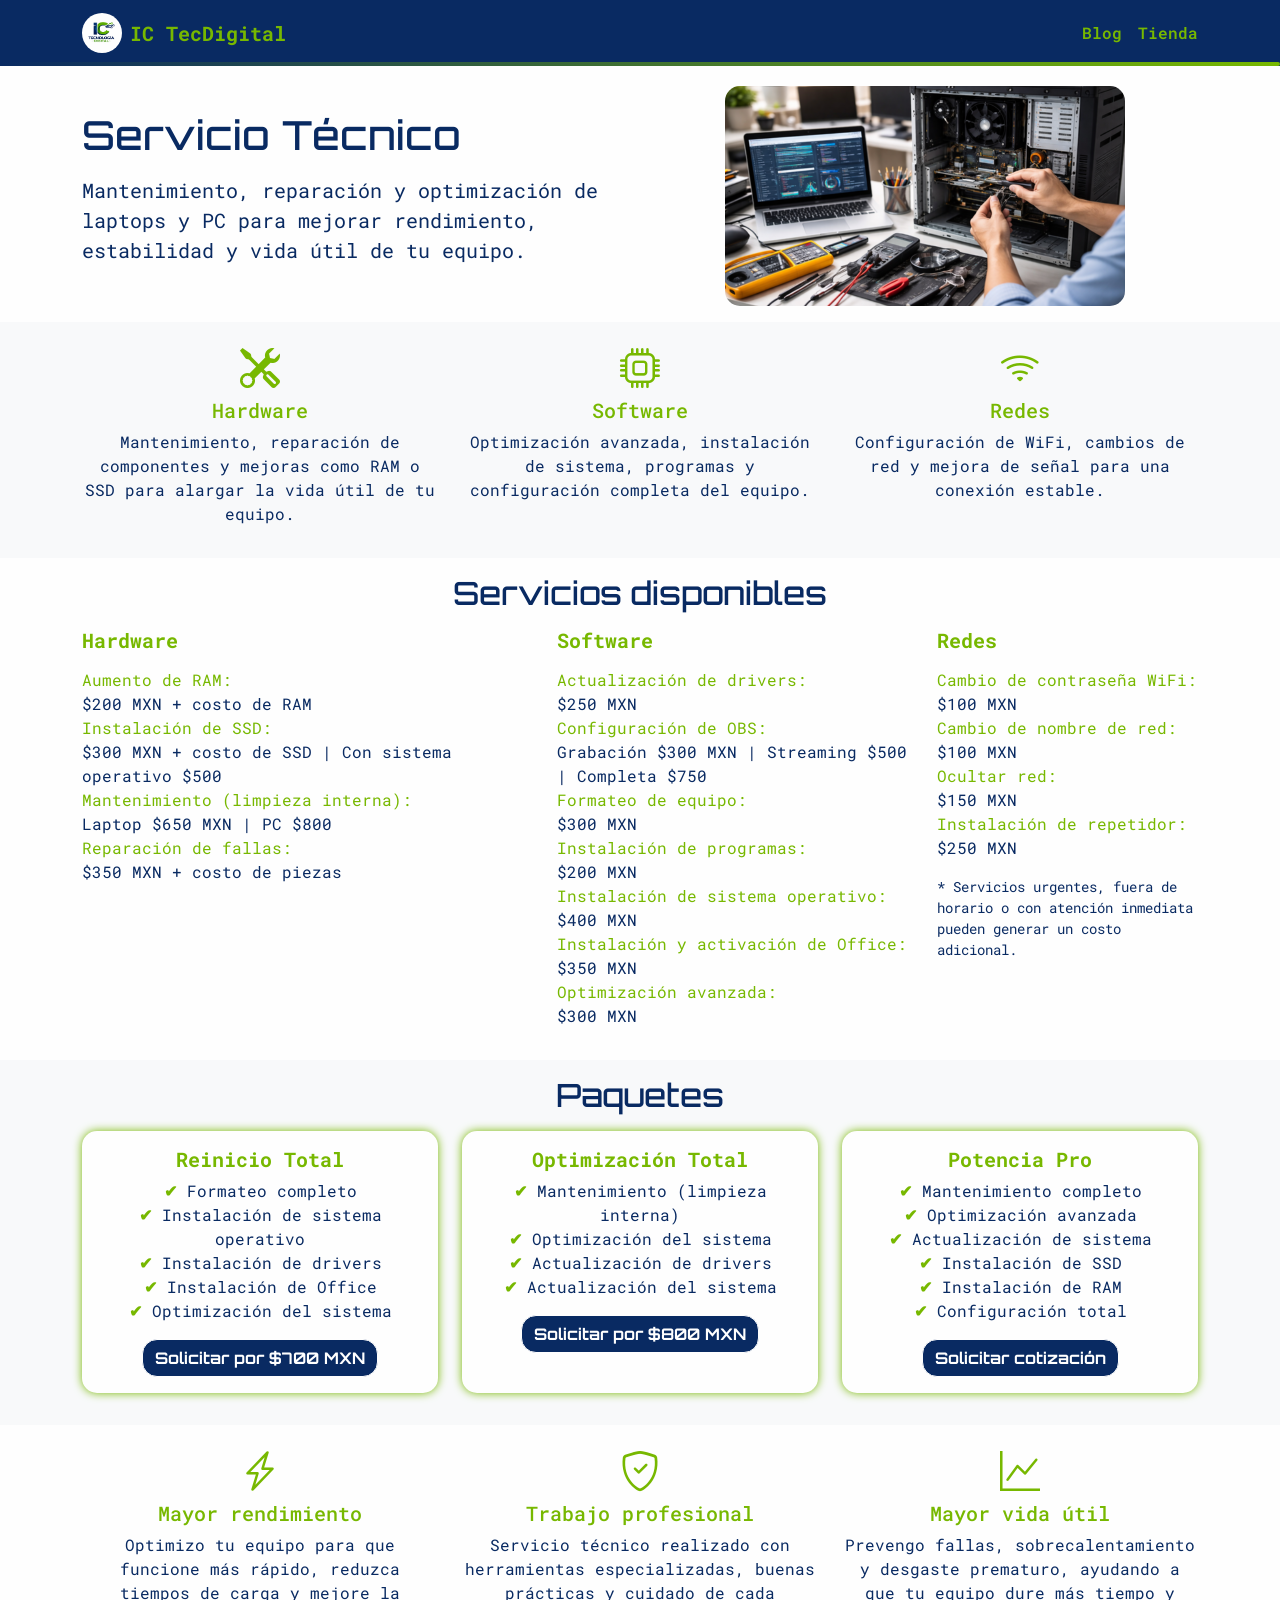
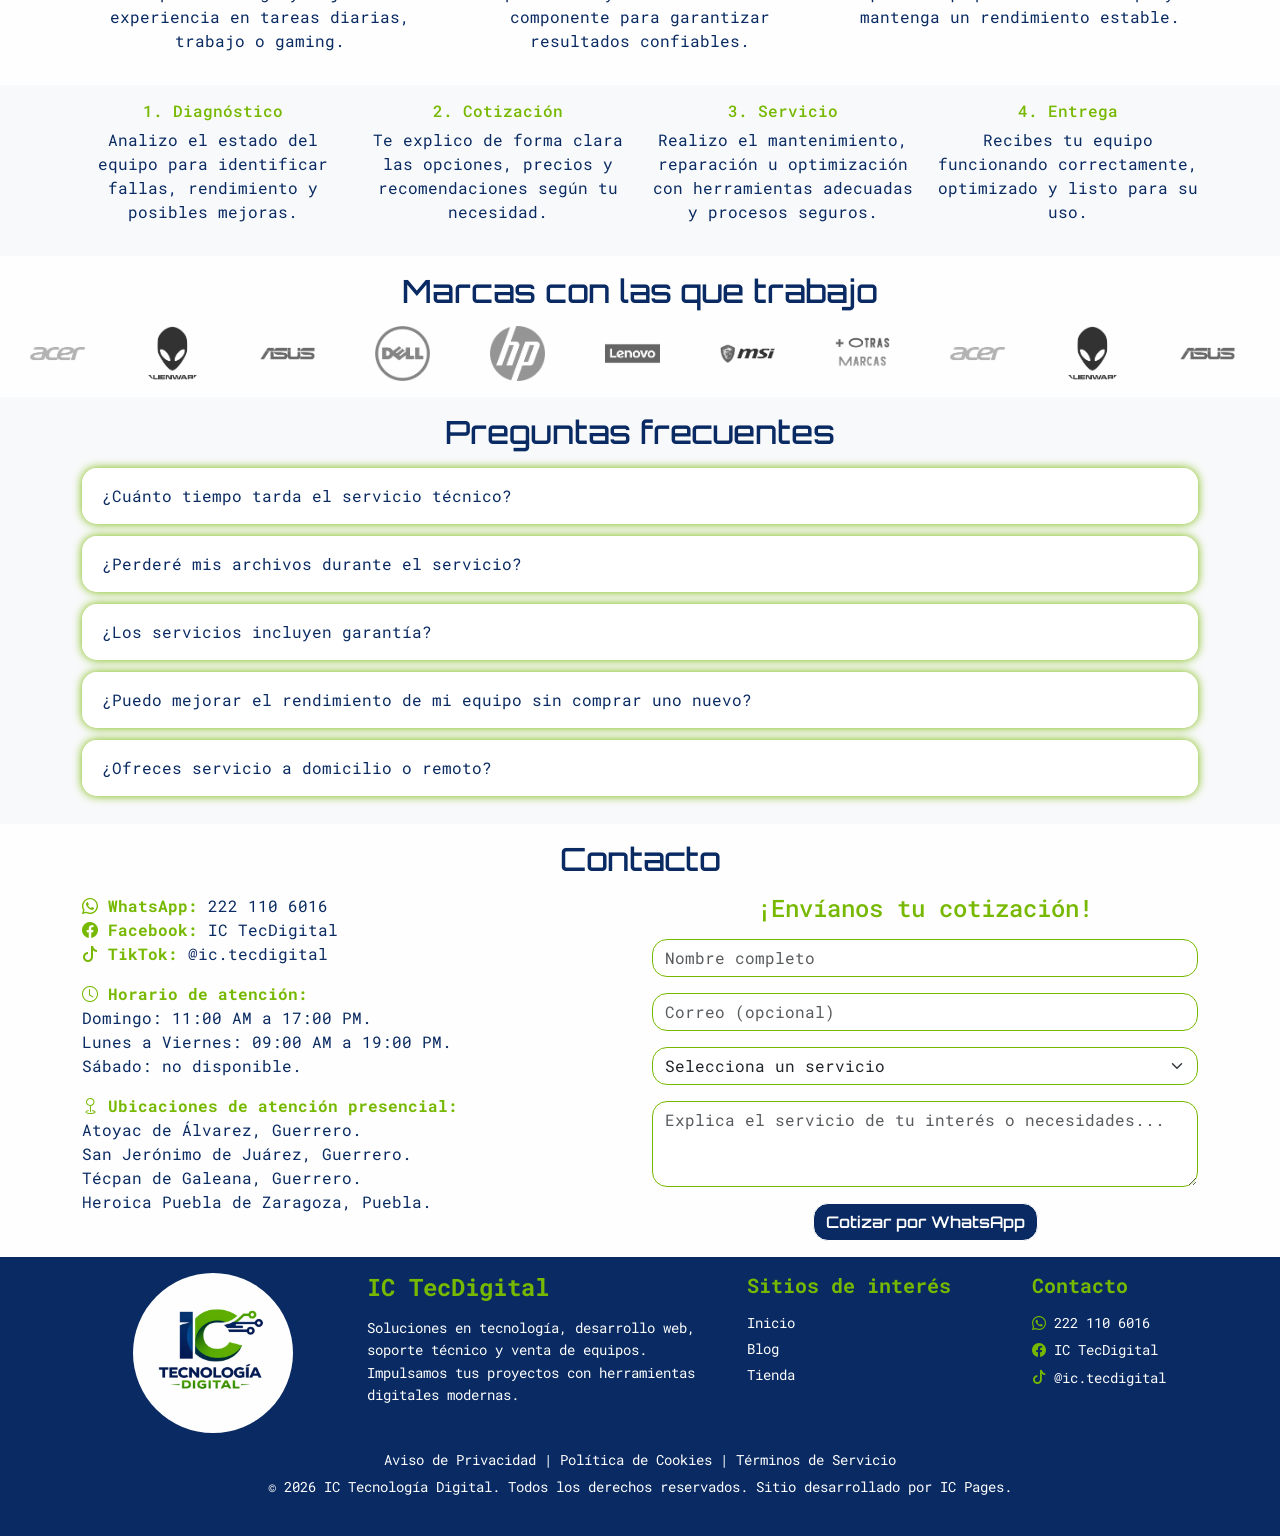
<file: servicio-tecnico.html>
<!DOCTYPE html>
<html lang="es">
<head>
    <meta charset="UTF-8">
    <meta name="viewport" content="width=device-width, initial-scale=1.0">
    <!-- SEO TITLE (CLAVE) -->
    <title>Reparación de Computadoras y Servicio Técnico en Guerrero y Puebla | IC Tecnología Digital</title>
    <!-- META DESCRIPTION -->
    <meta name="description" content="Servicio técnico profesional, reparación de computadoras y laptops, mantenimiento, formateo, instalación de software y optimización en Guerrero, Puebla y México.">
    <!-- PALABRAS CLAVE -->
    <meta name="keywords" content="servicio técnico, reparación de computadoras, reparación de laptops, mantenimiento de PC, formateo, instalación de Windows, soporte técnico, Guerrero, Puebla, México">
    <!-- AUTOR -->
    <meta name="author" content="IC Tecnología Digital">
    <!-- INDEXACIÓN -->
    <meta name="robots" content="index, follow">
    <!-- GEO SEO -->
    <meta name="geo.region" content="MX-GRO">
    <meta name="geo.placename" content="Guerrero y Puebla, México">
    <meta name="geo.position" content="17.2060;-100.4330">
    <meta name="ICBM" content="17.2060, -100.4330">
    <!-- CANONICAL -->
    <link rel="canonical" href="https://ictecdigital.com/servicio-tecnico.html">
    <!-- FAVICON -->
    <link rel="icon" type="image/x-icon" href="Logo.webp">
    <!-- OPEN GRAPH -->
    <meta property="og:title" content="Servicio Técnico y Reparación de Computadoras | IC Tecnología Digital">
    <meta property="og:description" content="Reparación de laptops y PC, mantenimiento, optimización y soporte técnico profesional en México.">
    <meta property="og:image" content="Preview.webp">
    <meta property="og:url" content="https://ictecdigital.com/servicio-tecnico.html">
    <meta property="og:type" content="website">
    <!-- TWITTER -->
    <meta name="twitter:card" content="summary_large_image">
    <meta name="twitter:title" content="Servicio Técnico Profesional | IC Tecnología Digital">
    <meta name="twitter:description" content="Reparación de computadoras, mantenimiento y optimización de equipos.">
    <meta name="twitter:image" content="Preview.webp">
    <!-- SCHEMA ORG -->
    <script type="application/ld+json">
{
  "@context": "https://schema.org",
  "@type": "Service",
  "serviceType": "Servicio técnico y reparación de computadoras",
  "provider": {
    "@type": "LocalBusiness",
    "name": "IC Tecnología Digital",
    "image": "https://tecdigital.com/Logo.webp",
    "url": "https://ictecdigital.com",
    "telephone": "+522221106016"
  },
  "areaServed": [
    {
      "@type": "City",
      "name": "Atoyac de Álvarez"
    },
    {
      "@type": "City",
      "name": "San Jerónimo de Juárez"
    },
    {
      "@type": "City",
      "name": "Técpan de Galeana"
    },
    {
      "@type": "City",
      "name": "Heroica Puebla de Zaragoza"
    },
    {
      "@type": "Country",
      "name": "México"
    }
  ],
  "description": "Servicio técnico profesional, reparación de computadoras, mantenimiento, optimización, instalación de software y soporte remoto en México."
}
    </script>
    <!-- GOOGLE FONTS -->
    <link href="https://fonts.googleapis.com/css2?family=Orbitron:wght@500;700&family=Roboto+Mono:wght@400;500&display=swap" rel="stylesheet">
    <!-- BOOTSTRAP -->
    <link href="https://cdn.jsdelivr.net/npm/bootstrap@5.3.3/dist/css/bootstrap.min.css" rel="stylesheet">
    <link href="https://cdn.jsdelivr.net/npm/bootstrap-icons@1.11.1/font/bootstrap-icons.css" rel="stylesheet">
    <!-- CSS -->
    <link rel="stylesheet" href="estilos.css">
</head>

<body>

<!-- NAVBAR -->
<nav class="navbar fixed-top">
    <div class="container d-flex justify-content-between align-items-center">
        <!-- Logo -->
        <a class="navbar-brand fw-bold d-flex align-items-center" href="index.html">
            <img src="Logo.webp" alt="IC TecDigital"
                style="width: 40px; height: 40px; object-fit: cover; border-radius: 50%; margin-right: 8px;">
            IC TecDigital
        </a>
        <!-- Menú siempre visible -->
        <ul class="navbar-nav d-flex flex-row gap-3">
            <li class="nav-item">
                <a class="nav-link" href="proximamente.html">Blog</a>
            </li>
            <li class="nav-item">
                <a class="nav-link" href="proximamente.html">Tienda</a>
            </li>
        </ul>
    </div>
    <div class="navbar-gradient-line"></div>
</nav>

<!-- INTRO -->
<section class="py-3" style="margin-top:70px;">
    <div class="container">
        <div class="row align-items-center">
            <div class="col-md-6 text-center text-md-start">
                <h1 class="mb-3">Servicio Técnico</h1>
                <p class="fs-5" style="max-width:600px;">
                    Mantenimiento, reparación y optimización de laptops y PC para mejorar rendimiento, estabilidad y vida útil de tu equipo.
                </p>
            </div>
            <div class="col-md-6 text-center">
                <img src="ServicioTécnico.webp" class="img-fluid">
            </div>
        </div>
    </div>
</section>

<!-- INFO SERVICIOS -->
<section class="py-3 bg-light">
    <div class="container">
        <div class="row g-4 text-center">
            <div class="col-md-4">
                <i class="bi bi-tools fs-1 mb-3"></i>
                <h5>Hardware</h5>
                <p>
                    Mantenimiento, reparación de componentes y mejoras como RAM o SSD para alargar la vida útil de tu equipo.
                </p>
            </div>
            <div class="col-md-4">
                <i class="bi bi-cpu fs-1 mb-3"></i>
                <h5>Software</h5>
                <p>
                    Optimización avanzada, instalación de sistema, programas y configuración completa del equipo.
                </p>
            </div>
            <div class="col-md-4">
                <i class="bi bi-wifi fs-1 mb-3"></i>
                <h5>Redes</h5>
                <p>
                    Configuración de WiFi, cambios de red y mejora de señal para una conexión estable.
                </p>
            </div>
        </div>
    </div>
</section>

<!-- SERVICIOS -->
<section class="py-3">
    <div class="container">
        <h2 class="text-center mb-3 orbitron">Servicios disponibles</h2>
        <div class="row">

            <!-- HARDWARE -->
            <div class="col-md-5">
                <h5 class="mb-3"><strong>Hardware</strong></h5>
                <ul class="list-unstyled">
                    <li><span class="titulo-servicio">Aumento de RAM:</span><br>$200 MXN + costo de RAM</li>
                    <li><span class="titulo-servicio">Instalación de SSD:</span><br>$300 MXN + costo de SSD | Con sistema operativo $500</li>
                    <li><span class="titulo-servicio">Mantenimiento (limpieza interna):</span><br>Laptop $650 MXN | PC $800</li>
                    <li><span class="titulo-servicio">Reparación de fallas:</span><br>$350 MXN + costo de piezas</li>
                </ul>
            </div>

            <!-- SOFTWARE -->
            <div class="col-md-4">
                <h5 class="mb-3"><strong>Software</strong></h5>
                <ul class="list-unstyled">
                    <li><span class="titulo-servicio">Actualización de drivers:</span><br>$250 MXN</li>
                    <li><span class="titulo-servicio">Configuración de OBS:</span><br>Grabación $300 MXN | Streaming $500 | Completa $750</li>
                    <li><span class="titulo-servicio">Formateo de equipo:</span><br>$300 MXN</li>
                    <li><span class="titulo-servicio">Instalación de programas:</span><br>$200 MXN</li>
                    <li><span class="titulo-servicio">Instalación de sistema operativo:</span><br>$400 MXN</li>
                    <li><span class="titulo-servicio">Instalación y activación de Office:</span><br>$350 MXN</li>
                    <li><span class="titulo-servicio">Optimización avanzada:</span><br>$300 MXN</li>

                </ul>
            </div>

            <!-- REDES -->
            <div class="col-md-3">
                <h5 class="mb-3"><strong>Redes</strong></h5>
                <ul class="list-unstyled">
                    <li><span class="titulo-servicio">Cambio de contraseña WiFi:</span><br>$100 MXN</li>
                    <li><span class="titulo-servicio">Cambio de nombre de red:</span><br>$100 MXN</li>
                    <li><span class="titulo-servicio">Ocultar red:</span><br>$150 MXN</li>
                    <li><span class="titulo-servicio">Instalación de repetidor:</span><br>$250 MXN</li>
                </ul>

                <p class="small mt-3">
                    * Servicios urgentes, fuera de horario o con atención inmediata pueden generar un costo adicional.
                </p>

            </div>

        </div>
    </div>
</section>

<!-- PAQUETES -->
<section class="py-3 bg-light">
    <div class="container">
        <h2 class="text-center mb-3 orbitron">Paquetes</h2>
        <div class="row g-4 mb-3">

            <!-- PAQUETE 1 -->
            <div class="col-md-4">
                <div class="blog-card p-3 text-center h-100">
                    <h5><strong>Reinicio Total</strong></h5>
                    <ul class="list-unstyled">
                        <li><strong>✔</strong> Formateo completo</li>
                        <li><strong>✔</strong> Instalación de sistema operativo</li>
                        <li><strong>✔</strong> Instalación de drivers</li>
                        <li><strong>✔</strong> Instalación de Office</li>
                        <li><strong>✔</strong> Optimización del sistema</li>
                    </ul>
                    <a href="https://wa.me/522221106016?text=%C2%A1Hola%20*IC%20TecDigital*!%20Me%20gustar%C3%ADa%20adquirir%20el%20_%22Reinicio%20Total%22_.%0AContiene:%0A%E2%9C%94%20Formateo%20completo%0A%E2%9C%94%20Instalaci%C3%B3n%20de%20sistema%20operativo%0A%E2%9C%94%20Instalaci%C3%B3n%20de%20drivers%0A%E2%9C%94%20Programas%20b%C3%A1sicos%0A%E2%9C%94%20Instalaci%C3%B3n%20de%20Office%0A%E2%9C%94%20Optimizaci%C3%B3n%20del%20sistema%0APor%20*%24700%20MXN*."
                        target="_blank" class="btn btn-success fw-bold">
                        Solicitar por $700 MXN
                    </a>
                </div>
            </div>

            <!-- PAQUETE 2 -->
            <div class="col-md-4">
                <div class="blog-card p-3 text-center h-100">
                    <h5><strong>Optimización Total</strong></h5>
                    <ul class="list-unstyled">
                        <li><strong>✔</strong> Mantenimiento (limpieza interna)</li>
                        <li><strong>✔</strong> Optimización del sistema</li>
                        <li><strong>✔</strong> Actualización de drivers</li>
                        <li><strong>✔</strong> Actualización del sistema</li>
                    </ul>
                    <a href="https://wa.me/522221106016?text=%C2%A1Hola%20*IC%20TecDigital*!%20Me%20gustar%C3%ADa%20adquirir%20el%20_%22Optimización%20Total%22_.%0AContiene:%0A%E2%9C%94%20Mantenimiento%20(limpieza%20interna)%0A%E2%9C%94%20Optimizaci%C3%B3n%20del%20sistema%0A%E2%9C%94%20Actualizaci%C3%B3n%20de%20drivers%0A%E2%9C%94%20Actualizaci%C3%B3n%20del%20sistema%0APor%20*%24800%20MXN*."
                        target="_blank" class="btn btn-success fw-bold">
                        Solicitar por $800 MXN
                    </a>
                </div>
            </div>

            <!-- PAQUETE 3 -->
            <div class="col-md-4">
                <div class="blog-card p-3 text-center h-100">
                    <h5><strong>Potencia Pro</strong></h5>
                    <ul class="list-unstyled">
                        <li><strong>✔</strong> Mantenimiento completo</li>
                        <li><strong>✔</strong> Optimización avanzada</li>
                        <li><strong>✔</strong> Actualización de sistema</li>
                        <li><strong>✔</strong> Instalación de SSD</li>
                        <li><strong>✔</strong> Instalación de RAM</li>
                        <li><strong>✔</strong> Configuración total</li>
                    </ul>
                    <a href="https://wa.me/522221106016?text=%C2%A1Hola%20*IC%20TecDigital*!%20Me%20gustar%C3%ADa%20cotizar%20el%20_%22Potencia%20Pro%22_.%0AContiene:%0A%E2%9C%94%20Mantenimiento%20completo%0A%E2%9C%94%20Optimizaci%C3%B3n%20avanzada%0A%E2%9C%94%20Actualizaci%C3%B3n%20de%20sistema%0A%E2%9C%94%20Instalaci%C3%B3n%20de%20SSD%0A%E2%9C%94%20Instalaci%C3%B3n%20de%20RAM%0A%E2%9C%94%20Configuraci%C3%B3n%20total"
                        target="_blank" class="btn btn-success fw-bold">
                        Solicitar cotización
                    </a>
                </div>
            </div>

        </div>
    </div>
</section>

<!-- DIFERENCIA -->
<section class="py-3">
    <div class="container">
        <div class="row text-center">
            <div class="col-md-4">
                <i class="bi bi-lightning-charge fs-1"></i>
                <h5>Mayor rendimiento</h5>
                <p>
                    Optimizo tu equipo para que funcione más rápido, reduzca tiempos de carga
                    y mejore la experiencia en tareas diarias, trabajo o gaming.
                </p>
            </div>
            <div class="col-md-4">
                <i class="bi bi-shield-check fs-1"></i>
                <h5>Trabajo profesional</h5>
                <p>
                    Servicio técnico realizado con herramientas especializadas, buenas prácticas
                    y cuidado de cada componente para garantizar resultados confiables.
                </p>
            </div>
            <div class="col-md-4">
                <i class="bi bi-graph-up fs-1"></i>
                <h5>Mayor vida útil</h5>
                <p>
                    Prevengo fallas, sobrecalentamiento y desgaste prematuro, ayudando a que tu equipo
                    dure más tiempo y mantenga un rendimiento estable.
                </p>
            </div>
        </div>
    </div>
</section>

<!-- PROCESO -->
<section class="py-3 bg-light">
    <div class="container">
        <div class="row text-center">
            <div class="col-md-3">
                <h6>1. Diagnóstico</h6>
                <p>
                    Analizo el estado del equipo para identificar fallas, rendimiento y posibles mejoras.
                </p>
            </div>
            <div class="col-md-3">
                <h6>2. Cotización</h6>
                <p>
                    Te explico de forma clara las opciones, precios y recomendaciones según tu necesidad.
                </p>
            </div>
            <div class="col-md-3">
                <h6>3. Servicio</h6>
                <p>
                    Realizo el mantenimiento, reparación u optimización con herramientas adecuadas y procesos seguros.
                </p>
            </div>
            <div class="col-md-3">
                <h6>4. Entrega</h6>
                <p>
                    Recibes tu equipo funcionando correctamente, optimizado y listo para su uso.
                </p>
            </div>
        </div>
    </div>
</section>

<!-- MARCAS -->
<section class="py-3 overflow-hidden">
    <div class="container text-center">
        <h2 class="mb-3 orbitron">Marcas con las que trabajo</h2>
    </div>

    <div class="marcas-slider">
    <div class="marcas-track">

        <!-- grupo 1 -->
        <img src="Acer.webp">
        <img src="Alienware.webp">
        <img src="Asus.webp">
        <img src="Dell.webp">
        <img src="HP.webp">
        <img src="Lenovo.webp">
        <img src="Msi.webp">
        <img src="OM.webp">

        <!-- grupo 2 -->
        <img src="Acer.webp">
        <img src="Alienware.webp">
        <img src="Asus.webp">
        <img src="Dell.webp">
        <img src="HP.webp">
        <img src="Lenovo.webp">
        <img src="Msi.webp">
        <img src="OM.webp">

        <!-- grupo 3 (CLAVE) -->
        <img src="Acer.webp">
        <img src="Alienware.webp">
        <img src="Asus.webp">
        <img src="Dell.webp">
        <img src="HP.webp">
        <img src="Lenovo.webp">
        <img src="Msi.webp">
        <img src="OM.webp">

    </div>
</div>

</section>

<!-- FAQ -->
<section class="py-3 bg-light">
    <div class="container">
        <h2 class="text-center mb-3 orbitron">Preguntas frecuentes</h2>
        <div class="accordion">

            <div class="accordion-item">
                <button class="accordion-button collapsed" data-bs-toggle="collapse" data-bs-target="#f1">
                    ¿Cuánto tiempo tarda el servicio técnico?
                </button>
                <div id="f1" class="collapse" data-bs-parent=".accordion">
                    <div class="accordion-body">
                        El tiempo depende del tipo de servicio. Mantenimientos y optimizaciones pueden estar listos el mismo día, mientras que
                        reparaciones o instalaciones más completas pueden tardar entre 1 y 2 días. Siempre te informo el tiempo estimado antes de iniciar.
                    </div>
                </div>
            </div>

            <div class="accordion-item">
                <button class="accordion-button collapsed" data-bs-toggle="collapse" data-bs-target="#f2">
                    ¿Perderé mis archivos durante el servicio?
                </button>
                <div id="f2" class="collapse" data-bs-parent=".accordion">
                    <div class="accordion-body">
                        Solo en casos como formateo o instalación de sistema operativo es necesario eliminar la información. En esos casos,
                        recomiendo realizar un respaldo previo. Si lo necesitas, también puedo ayudarte a respaldar tus archivos importantes.
                    </div>
                </div>
            </div>

            <div class="accordion-item">
                <button class="accordion-button collapsed" data-bs-toggle="collapse" data-bs-target="#f3">
                    ¿Los servicios incluyen garantía?
                </button>
                <div id="f3" class="collapse" data-bs-parent=".accordion">
                    <div class="accordion-body">
                        Sí, todos los servicios cuentan con garantía sobre el trabajo realizado. Esto asegura que cualquier ajuste relacionado
                        al servicio pueda revisarse sin costo adicional dentro del periodo acordado.
                    </div>
                </div>
            </div>

            <div class="accordion-item">
                <button class="accordion-button collapsed" data-bs-toggle="collapse" data-bs-target="#f4">
                    ¿Puedo mejorar el rendimiento de mi equipo sin comprar uno nuevo?
                </button>
                <div id="f4" class="collapse" data-bs-parent=".accordion">
                    <div class="accordion-body">
                        Sí, en muchos casos es posible mejorar significativamente el rendimiento mediante mantenimiento, optimización del sistema
                        o actualizaciones como SSD o RAM. Esto puede hacer que tu equipo funcione mucho más rápido sin necesidad de reemplazarlo.
                    </div>
                </div>
            </div>

            <div class="accordion-item">
                <button class="accordion-button collapsed" data-bs-toggle="collapse" data-bs-target="#f5">
                    ¿Ofreces servicio a domicilio o remoto?
                </button>
                <div id="f5" class="collapse" data-bs-parent=".accordion">
                    <div class="accordion-body">
                        Sí, algunos servicios pueden realizarse de forma remota, como optimización, instalación de programas o configuraciones.
                        También se puede ofrecer atención a domicilio según disponibilidad, especialmente para servicios de hardware o redes.
                    </div>
                </div>
            </div>

        </div>
    </div>
</section>

<!-- Contacto -->
<section id="contacto" class="py-3">
    <div class="container">
        <h2 class="text-center mb-3 montserrat">Contacto</h2>
        <div class="row">
            <div class="col-md-6">
                <p><i class="bi bi-whatsapp"></i> <strong>WhatsApp: </strong>
                    <a href="https://wa.me/522221106016?text=¡Hola%20*IC%20TecDigital*!%20Me%20gustaría%20recibir%20más%20información%20sobre:%20"
                        target="_blank">222 110 6016</a>
                    <br>
                    <i class="bi bi-facebook"></i> <strong>Facebook: </strong>
                    <a href="https://www.facebook.com/share/1Ayj7ThyyN/" target="_blank">IC TecDigital</a>
                    <br>
                    <i class="bi bi-tiktok"></i> <strong>TikTok: </strong>
                    <a href="https://www.tiktok.com/@ic.tecdigital?_r=1&_t=ZS-953eSj8oIxl"
                        target="_blank">@ic.tecdigital</a>
                </p>
                <p><i class="bi bi-clock"></i> <strong>Horario de atención:</strong><br>
                    Domingo: 11:00 AM a 17:00 PM.<br>
                    Lunes a Viernes: 09:00 AM a 19:00 PM.<br>
                    Sábado: no disponible.</p>
                <p><i class="bi bi-geo"></i> <strong>Ubicaciones de atención presencial:</strong><br>
                        <a href="https://maps.app.goo.gl/Ei2r1qG2VxdfkQon9" target="_blank">Atoyac de Álvarez,
                            Guerrero</a>.<br>
                        <a href="https://maps.app.goo.gl/LmSR2ivdJGTfsHJw7" target="_blank">San Jerónimo de Juárez,
                            Guerrero</a>.<br>
                        <a href="https://maps.app.goo.gl/RJgdik3ac1kwPpaT7" target="_blank">Técpan de Galeana,
                            Guerrero</a>.<br>
                        <a href="hhttps://maps.app.goo.gl/wJYu2kcZ7MqCePZr9" target="_blank">Heroica Puebla de Zaragoza,
                            Puebla</a>.
                    </p>
            </div>
            <!-- Formulario Servicio Técnico -->
            <div class="col-md-6">
                <h4 class="text-center mb-3">¡Envíanos tu cotización!</h4>
                <form id="form-cotizacion">
                    <div class="mb-3">
                        <input type="text" class="form-control" id="nombre" required placeholder="Nombre completo">
                        </div>
                        <div class="mb-3">
                            <input type="email" class="form-control" id="correo" placeholder="Correo (opcional)">
                        </div>
                        <div class="mb-3">
                            <select class="form-select" id="servicio" required>
                                <option value="" selected>Selecciona un servicio</option>
                                <option value="Hardware">Hardware</option>
                                <option value="Software">Software</option>
                                <option value="Redes">Redes</option>
                                <option value="Otro servicio">Otro servicio</option>
                            </select>
                        </div>
                        <div class="mb-3">
                            <textarea class="form-control" id="mensaje" rows="3"
                                placeholder="Explica el servicio de tu interés o necesidades..."></textarea>
                        </div>
                    <div class="text-center">
                        <button type="submit" class="btn btn-success montserrat">
                            Cotizar por WhatsApp
                        </button>
                    </div>
                </form>
            </div>
        </div>
    </div>
</section>

<!-- Footer -->
<footer class="text-white py-3">
    <div class="container">
        <div class="row justify-content-center text-start">
            <!-- Logo (GRANDE Y CIRCULAR) -->
            <div class="col-md-3 mb-3 d-flex justify-content-center">
                <img src="Logo.webp" alt="IC Tecnología Digital"
                    style="width: 160px; height: 160px; object-fit: cover; border-radius: 50%;">
            </div>
            <!-- Nombre + Info -->
            <div class="col-md-4 mb-3">
                <h4 class="fw-bold">IC TecDigital</h4>
                <p>
                    Soluciones en tecnología, desarrollo web, soporte técnico y venta de equipos.
                    Impulsamos tus proyectos con herramientas digitales modernas.
                </p>
            </div>
            <!-- Sitios de interés -->
            <div class="col-md-3 mb-3">
                <h5 class="fw-bold">Sitios de interés</h5>
                <ul class="list-unstyled">
                    <li><a href="index.html">Inicio</a></li>
                    <li><a href="proximamente.html">Blog</a></li>
                    <li><a href="proximamente.html">Tienda</a></li>
                </ul>
            </div>
            <!-- Contacto -->
            <div class="col-md-2 mb-3">
                <h5 class="fw-bold">Contacto</h5>
                <p>
                    <i class="bi bi-whatsapp"></i>
                    <a href="https://wa.me/522221106016?text=¡Hola%20*IC%20TecDigital*!%20Me%20gustaría%20recibir%20más%20información%20sobre:%20"
                        target="_blank">
                        222 110 6016
                    </a>
                    <br>
                    <i class="bi bi-facebook"></i>
                    <a href="https://www.facebook.com/share/1Ayj7ThyyN/" target="_blank">
                        IC TecDigital
                    </a>
                    <br>
                    <i class="bi bi-tiktok"></i>
                    <a href="https://www.tiktok.com/@ic.tecdigital?_r=1&_t=ZS-953eSj8oIxl" target="_blank">
                        @ic.tecdigital
                    </a>
                </p>
            </div>
        </div>
        <div class="text-center">
            <p><a href="aviso-privacidad.html">Aviso de Privacidad</a> | <a href="politica-cookies.html">Política de Cookies</a> | <a href="terminos-servicio.html">Términos de Servicio</a><br>
                &copy; 2026 <a href="index.html">IC Tecnología Digital</a>. Todos los derechos reservados. Sitio desarrollado por <a href="desarrollo-web.html">IC Pages</a>.</p>
        </div>
    </div>
</footer>

<script src="https://cdn.jsdelivr.net/npm/bootstrap@5.3.3/dist/js/bootstrap.bundle.min.js"></script>
<script src="script.js"></script>

<script>
const track = document.getElementById("track");

let pos = 0;
const speed = 0.5;

function loop() {
    pos += speed;

    track.style.transform = `translateX(-${pos}px)`;

    const first = track.children[0];
    const firstWidth = first.offsetWidth + 40; // 40 = gap

    // Cuando el primer logo sale completamente
    if (pos >= firstWidth) {
        track.appendChild(first); // lo mandamos al final
        pos -= firstWidth; // ajustamos posición SIN salto
    }

    requestAnimationFrame(loop);
}

loop();
</script>

</body>
</html>
</file>
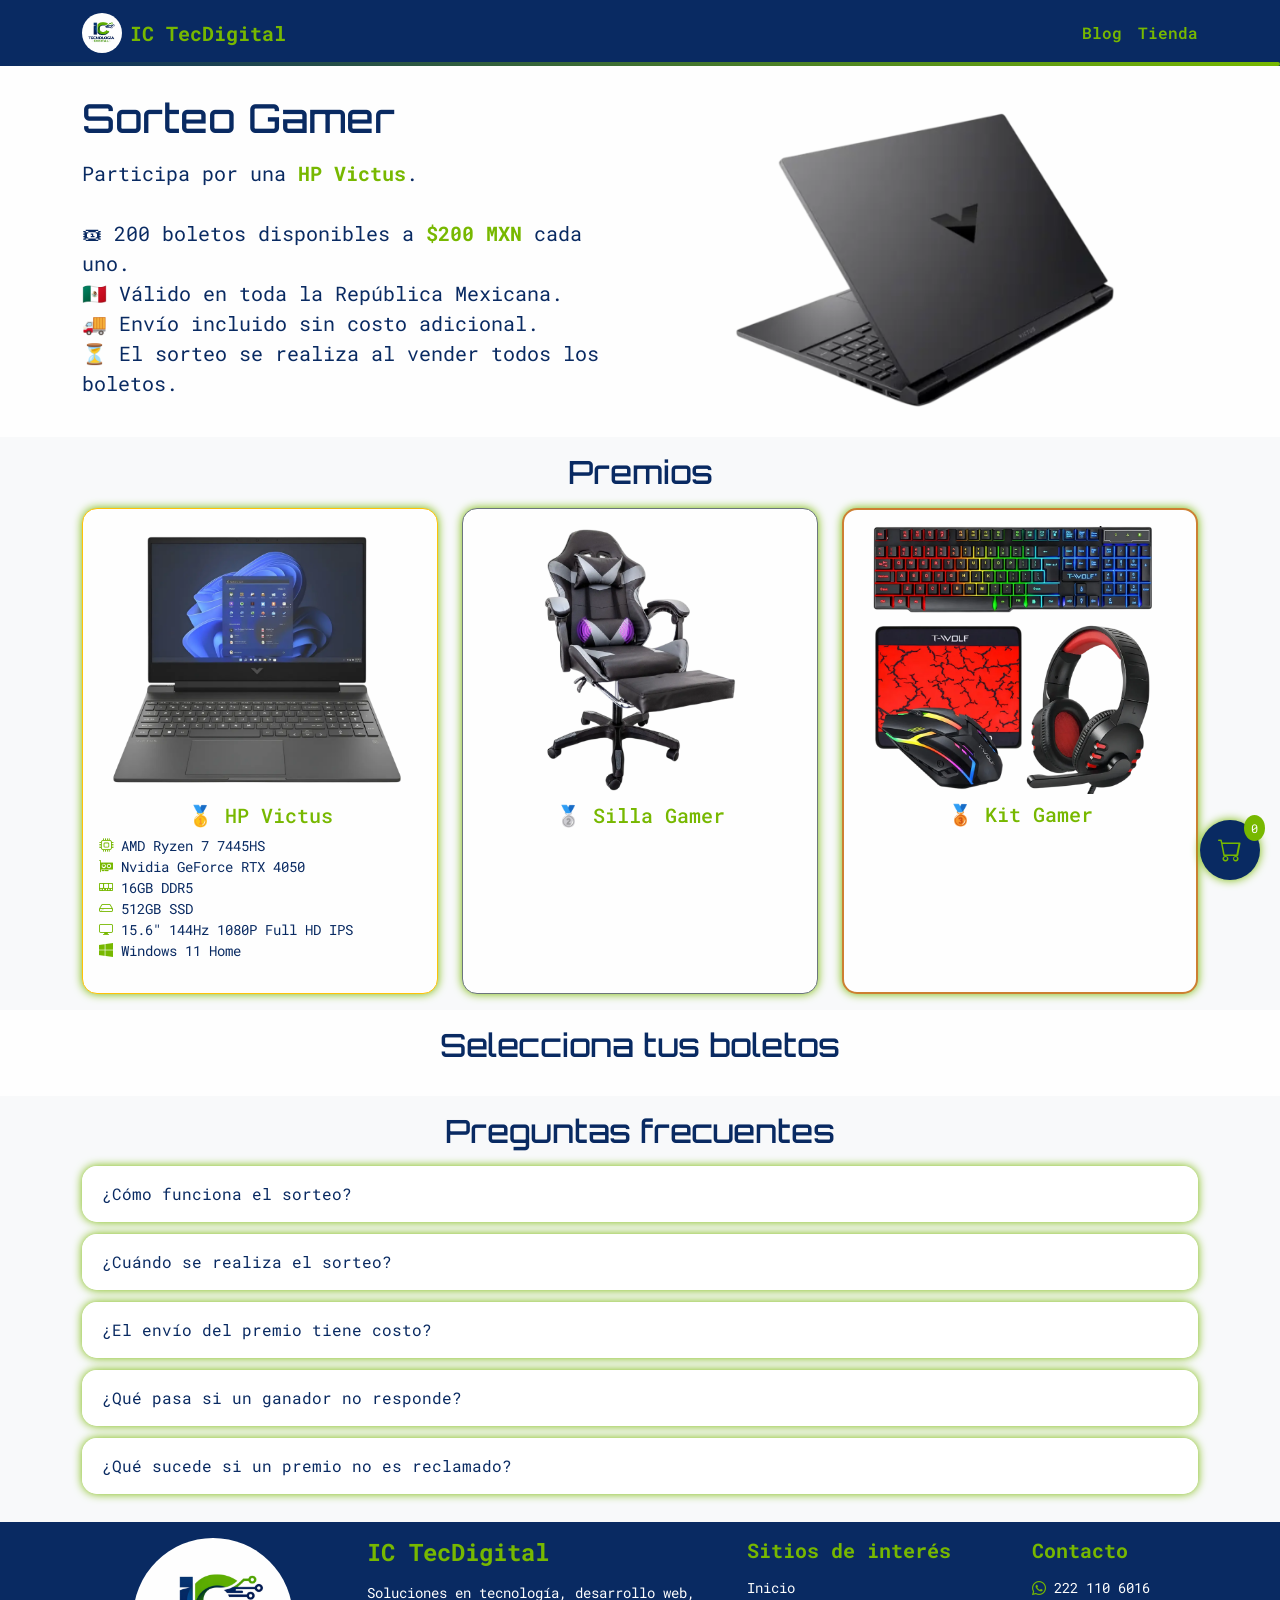
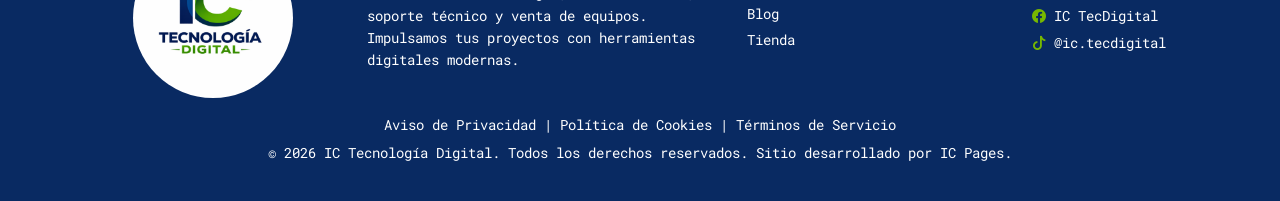
<file: sorteo.html>
<!DOCTYPE html>
<html lang="es">
<head>
    <meta charset="UTF-8">
    <meta name="viewport" content="width=device-width, initial-scale=1.0">

    <title>Sorteo Gamer HP Victus | IC Tecnología Digital</title>

    <meta name="description" content="Participa en el sorteo de una HP Victus con Ryzen 7 y RTX 4050. Solo 200 boletos disponibles.">

    <link rel="icon" href="Logo.webp">

    <!-- Fonts -->
    <link href="https://fonts.googleapis.com/css2?family=Orbitron:wght@500;700&family=Roboto+Mono:wght@400;500&display=swap" rel="stylesheet">

    <!-- Bootstrap -->
    <link href="https://cdn.jsdelivr.net/npm/bootstrap@5.3.3/dist/css/bootstrap.min.css" rel="stylesheet">
    <link href="https://cdn.jsdelivr.net/npm/bootstrap-icons@1.11.1/font/bootstrap-icons.css" rel="stylesheet">

    <link rel="stylesheet" href="estilos.css">

    <!-- SOLO estilos del sorteo -->
    <style>
    .tickets-grid {
        display: grid;
        gap: 8px;
    }

    /* 📱 MÓVIL: 10 columnas */
    @media (max-width: 768px) {
        .tickets-grid {
            grid-template-columns: repeat(10, 1fr);
        }
    }

    /* 💻 DESKTOP: 20 columnas */
    @media (min-width: 769px) {
        .tickets-grid {
            grid-template-columns: repeat(20, 1fr);
        }
    }

    .ticket {
        width: 100%;
        aspect-ratio: 1 / 1;
        border-radius: 50%;
        border: 1px solid #092a62;
        display: flex;
        align-items: center;
        justify-content: center;
        cursor: pointer;
        font-size: 12px;
        transition: 0.2s ease;
    }

    .ticket:hover {
        background-color: #092a62;
        color: white;
    }

    .ticket.selected {
        background-color: #77b800;
        color: white;
        border-color: #77b800;
    }

    .ticket.sold {
    background-color: red;
    color: white;
    cursor: not-allowed;
}

    /* BOTÓN FLOTANTE */
#cart-button {
    position: fixed;
    bottom: 20px;
    right: 20px;
    background: #092a62;
    color: white;
    width: 60px;
    height: 60px;
    border-radius: 50%;
    display: flex;
    align-items: center;
    justify-content: center;
    cursor: pointer;
    font-size: 24px;
    z-index: 1000;
    box-shadow: 0 0 10px #77b800;
}

/* BADGE */
#cart-count {
    position: absolute;
    top: -5px;
    right: -5px;
    background: #77b800;
    color: white;
    font-size: 12px;
    padding: 4px 7px;
    border-radius: 50%;
}

/* PANEL */
#cart-panel {
    position: fixed;
    bottom: 90px;
    right: 20px;
    width: 260px;
    display: none;
    z-index: 1000;
}
</style>

</head>

<body>

<!-- NAVBAR -->
<nav class="navbar fixed-top">
    <div class="container d-flex justify-content-between align-items-center">
        <!-- Logo -->
        <a class="navbar-brand fw-bold d-flex align-items-center" href="index.html">
            <img src="Logo.webp" alt="IC TecDigital"
                style="width: 40px; height: 40px; object-fit: cover; border-radius: 50%; margin-right: 8px;">
            IC TecDigital
        </a>
        <!-- Menú siempre visible -->
        <ul class="navbar-nav d-flex flex-row gap-3">
            <li class="nav-item">
                <a class="nav-link" href="proximamente.html">Blog</a>
            </li>
            <li class="nav-item">
                <a class="nav-link" href="proximamente.html">Tienda</a>
            </li>
        </ul>
    </div>
    <div class="navbar-gradient-line"></div>
</nav>

<!-- INTRO -->
<section class="py-3" style="margin-top:70px;">
    <div class="container">
        <div class="row align-items-center">

            <!-- TEXTO -->
            <div class="col-md-6 text-center text-md-start">
                <h1 class="mb-3">Sorteo Gamer</h1>

                <p class="fs-5" style="max-width:600px;">
                    Participa por una <strong>HP Victus</strong>.<br><br>

                    🎟 200 boletos disponibles a <strong>$200 MXN</strong> cada uno.<br>
                    🇲🇽 Válido en toda la República Mexicana.<br>
                    🚚 Envío incluido sin costo adicional.<br>
                    ⏳ El sorteo se realiza al vender todos los boletos.
                </p>
            </div>

            <!-- IMAGEN -->
            <div class="col-md-6 text-center">
                <img src="HP2.webp" class="img-fluid" style="max-width: 400px;">
            </div>

        </div>
    </div>
</section>

<!-- PREMIOS -->
<section class="py-3 bg-light">
    <div class="container">
        <h2 class="text-center mb-3 orbitron">Premios</h2>

        <div class="row g-4 text-center">

            <div class="col-md-4">
                <div class="blog-card p-3 h-100 border border-warning">
                    <img src="HP1.webp" class="img-fluid mb-2">
                    <h5>🥇 HP Victus</h5>
                    <p class="small text-start">
                        <i class="bi bi-cpu"></i> AMD Ryzen 7 7445HS<br>
                        <i class="bi bi-gpu-card"></i> Nvidia GeForce RTX 4050<br>
                        <i class="bi bi-memory"></i> 16GB DDR5<br>
                        <i class="bi bi-hdd"></i> 512GB SSD<br>
                        <i class="bi bi-display"></i> 15.6" 144Hz 1080P Full HD IPS<br>
                        <i class="bi bi-windows"></i> Windows 11 Home
                    </p>
                </div>
            </div>

            <div class="col-md-4">
                <div class="blog-card p-3 h-100 border border-secondary">
                    <img src="Silla.webp" class="img-fluid mb-2">
                    <h5>🥈 Silla Gamer</h5>
                </div>
            </div>

            <div class="col-md-4">
                <div class="blog-card p-3 h-100" style="border:2px solid #cd7f32;">
                    <img src="Kit.webp" class="img-fluid mb-2">
                    <h5>🥉 Kit Gamer</h5>
                </div>
            </div>

        </div>
    </div>
</section>

<!-- BOLETOS -->
<section class="py-3">
    <div class="container">
        <h2 class="text-center mb-3 orbitron">Selecciona tus boletos</h2>

        <div id="grid" class="tickets-grid"></div>
    </div>
</section>

<!-- FAQ -->
<section class="py-3 bg-light">
    <div class="container">
        <h2 class="text-center mb-3 orbitron">Preguntas frecuentes</h2>

        <div class="accordion">

            <div class="accordion-item">
                <button class="accordion-button collapsed" data-bs-toggle="collapse" data-bs-target="#f1">
                    ¿Cómo funciona el sorteo?
                </button>
                <div id="f1" class="collapse" data-bs-parent=".accordion">
                    <div class="accordion-body">
                        Seleccionas tus boletos disponibles, realizas el pago y quedas registrado con esos números.
                        Cada boleto tiene la misma probabilidad de ganar y puedes adquirir uno o varios.
                        El proceso es sencillo y se confirma directamente por WhatsApp.
                    </div>
                </div>
            </div>

            <div class="accordion-item">
                <button class="accordion-button collapsed" data-bs-toggle="collapse" data-bs-target="#f2">
                    ¿Cuándo se realiza el sorteo?
                </button>
                <div id="f2" class="collapse" data-bs-parent=".accordion">
                    <div class="accordion-body">
                        El sorteo se realiza únicamente cuando los 200 boletos han sido vendidos en su totalidad.
                        Una vez alcanzado este punto, se anunciará la fecha, hora y dinámica del sorteo para todos los participantes.
                    </div>
                </div>
            </div>

            <div class="accordion-item">
                <button class="accordion-button collapsed" data-bs-toggle="collapse" data-bs-target="#f3">
                    ¿El envío del premio tiene costo?
                </button>
                <div id="f3" class="collapse" data-bs-parent=".accordion">
                    <div class="accordion-body">
                        No, el envío de los premios está completamente incluido sin costo adicional.
                        El ganador recibirá su premio en la dirección que proporcione dentro de la República Mexicana.
                    </div>
                </div>
            </div>

            <div class="accordion-item">
                <button class="accordion-button collapsed" data-bs-toggle="collapse" data-bs-target="#f4">
                    ¿Qué pasa si un ganador no responde?
                </button>
                <div id="f4" class="collapse" data-bs-parent=".accordion">
                    <div class="accordion-body">
                        Se dará un plazo de hasta 3 días para que el ganador responda al contacto.
                        Durante ese periodo se realizará un intento de contacto por día.
                        Si no hay respuesta, se procederá a reasignar el premio correspondiente.
                    </div>
                </div>
            </div>

            <div class="accordion-item">
                <button class="accordion-button collapsed" data-bs-toggle="collapse" data-bs-target="#f5">
                    ¿Qué sucede si un premio no es reclamado?
                </button>
                <div id="f5" class="collapse" data-bs-parent=".accordion">
                    <div class="accordion-body">
    En caso de que un ganador no reclame su premio dentro del plazo establecido, los premios se recorren de posición.
    Es decir, el segundo lugar pasa a ser primer lugar y el tercer lugar pasa a segundo lugar.
    Posteriormente, se realiza un nuevo sorteo únicamente para asignar el tercer lugar.
    Este proceso garantiza que todos los premios sean entregados de forma justa y transparente.
</div>
                </div>
            </div>

        </div>
    </div>
</section>

<!-- CARRITO -->
<div id="cart-button" onclick="toggleCart()">
    <i class="bi bi-cart"></i>
    <span id="cart-count">0</span>
</div>

<!-- PANEL CARRITO -->
<div id="cart-panel" class="blog-card p-3">
    <h6 class="orbitron">🛒 Boletos</h6>

    <ul id="cart-list" class="small"></ul>

    <p><strong>Total:</strong> $<span id="total">0</span></p>

    <div class="d-flex gap-2">
        <button class="btn btn-danger btn-sm w-50" onclick="clearCart()">Vaciar</button>
        <button class="btn btn-success btn-sm w-50" onclick="sendWhatsApp()">Pagar</button>
    </div>
</div>

<!-- Footer -->
<footer class="text-white py-3">
    <div class="container">
        <div class="row justify-content-center text-start">
            <!-- Logo (GRANDE Y CIRCULAR) -->
            <div class="col-md-3 mb-3 d-flex justify-content-center">
                <img src="Logo.webp" alt="IC Tecnología Digital"
                    style="width: 160px; height: 160px; object-fit: cover; border-radius: 50%;">
            </div>
            <!-- Nombre + Info -->
            <div class="col-md-4 mb-3">
                <h4 class="fw-bold">IC TecDigital</h4>
                <p>
                    Soluciones en tecnología, desarrollo web, soporte técnico y venta de equipos.
                    Impulsamos tus proyectos con herramientas digitales modernas.
                </p>
            </div>
            <!-- Sitios de interés -->
            <div class="col-md-3 mb-3">
                <h5 class="fw-bold">Sitios de interés</h5>
                <ul class="list-unstyled">
                    <li><a href="index.html">Inicio</a></li>
                    <li><a href="proximamente.html">Blog</a></li>
                    <li><a href="proximamente.html">Tienda</a></li>
                </ul>
            </div>
            <!-- Contacto -->
            <div class="col-md-2 mb-3">
                <h5 class="fw-bold">Contacto</h5>
                <p>
                    <i class="bi bi-whatsapp"></i>
                    <a href="https://wa.me/522221106016?text=¡Hola%20*IC%20TecDigital*!%20Me%20gustaría%20recibir%20más%20información%20sobre:%20"
                        target="_blank">
                        222 110 6016
                    </a>
                    <br>
                    <i class="bi bi-facebook"></i>
                    <a href="https://www.facebook.com/share/1Ayj7ThyyN/" target="_blank">
                        IC TecDigital
                    </a>
                    <br>
                    <i class="bi bi-tiktok"></i>
                    <a href="https://www.tiktok.com/@ic.tecdigital?_r=1&_t=ZS-953eSj8oIxl" target="_blank">
                        @ic.tecdigital
                    </a>
                </p>
            </div>
        </div>
        <div class="text-center">
            <p><a href="aviso-privacidad.html">Aviso de Privacidad</a> | <a href="politica-cookies.html">Política de Cookies</a> | <a href="terminos-servicio.html">Términos de Servicio</a><br>
                &copy; 2026 <a href="index.html">IC Tecnología Digital</a>. Todos los derechos reservados. Sitio desarrollado por <a href="desarrollo-web.html">IC Pages</a>.</p>
        </div>
    </div>
</footer>

<script src="https://cdn.jsdelivr.net/npm/bootstrap@5.3.3/dist/js/bootstrap.bundle.min.js"></script>
<script src="script.js"></script>
</body>
</html>
</file>
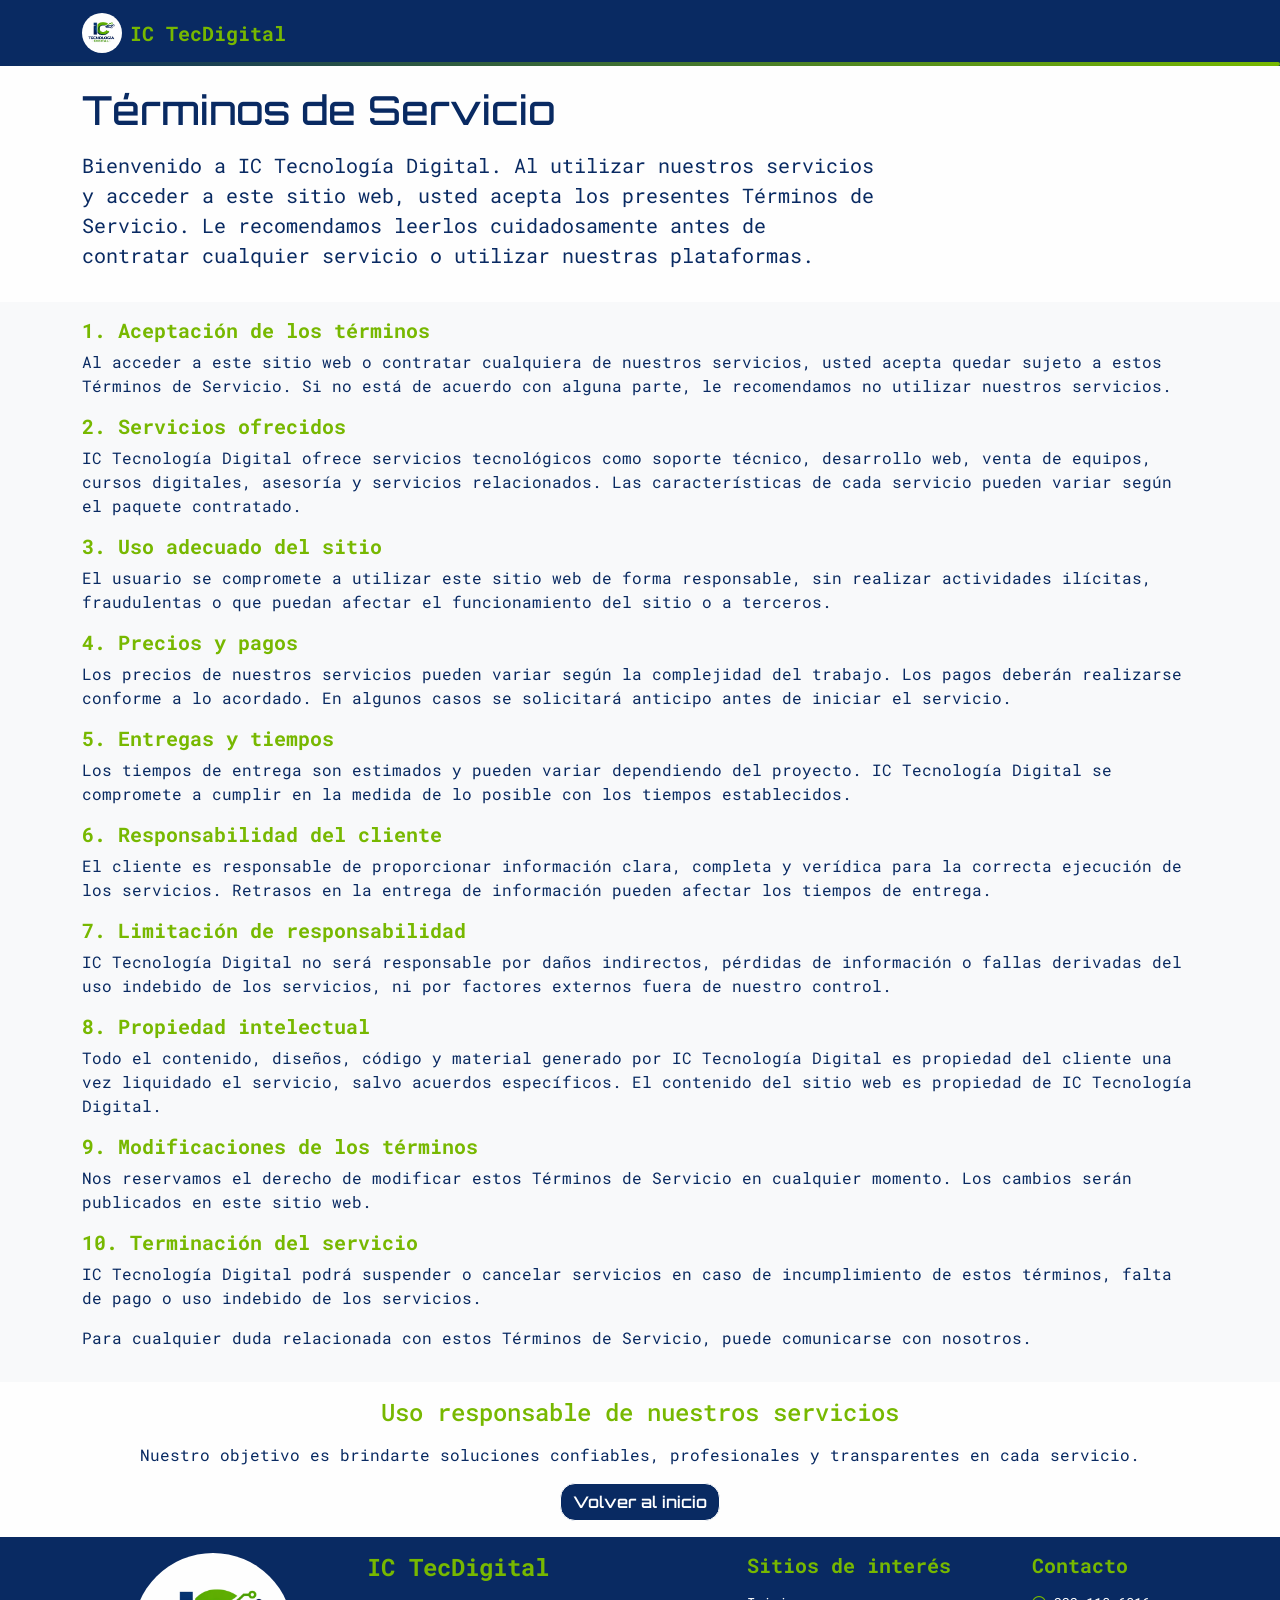
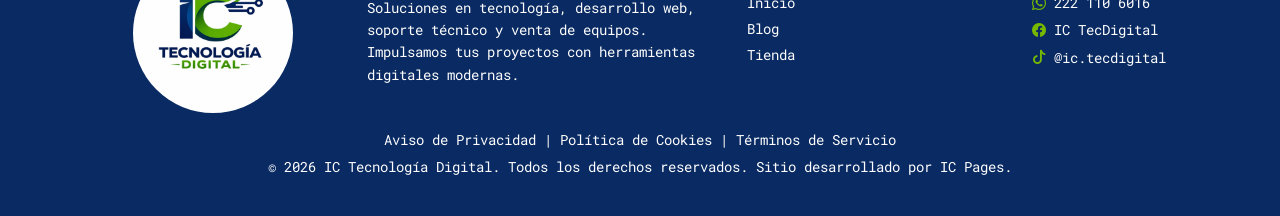
<file: terminos-servicio.html>
<!DOCTYPE html>
<html lang="es">
<head>
    <meta charset="UTF-8">
    <meta name="viewport" content="width=device-width, initial-scale=1.0">
    <title>Términos de Servicio | IC Tecnología Digital</title>
    <link rel="icon" type="image/x-icon" href="Logo.webp">

    <!-- Google Fonts -->
    <link href="https://fonts.googleapis.com/css2?family=Orbitron:wght@500;700&family=Roboto+Mono:wght@400;500&display=swap" rel="stylesheet">
    <!-- Bootstrap CSS -->
    <link href="https://cdn.jsdelivr.net/npm/bootstrap@5.3.3/dist/css/bootstrap.min.css" rel="stylesheet">
    <!-- Bootstrap Icons -->
    <link href="https://cdn.jsdelivr.net/npm/bootstrap-icons@1.11.1/font/bootstrap-icons.css" rel="stylesheet">
    <!-- Estilos -->
    <link rel="stylesheet" href="estilos.css">
</head>

<body>

<!-- NAVBAR -->
<nav class="navbar fixed-top">
    <div class="container d-flex justify-content-between align-items-center">
        <!-- Logo -->
        <a class="navbar-brand fw-bold d-flex align-items-center" href="index.html">
            <img src="Logo.webp" alt="IC TecDigital"
                style="width: 40px; height: 40px; object-fit: cover; border-radius: 50%; margin-right: 8px;">
            IC TecDigital
        </a>
    </div>
    <div class="navbar-gradient-line"></div>
</nav>

<!-- INTRO -->
<section class="py-3" style="margin-top:70px;">
    <div class="container">
        <h1 class="mb-3">Términos de Servicio</h1>
        <p class="fs-5" style="max-width:800px;">
            Bienvenido a IC Tecnología Digital. Al utilizar nuestros servicios y acceder a este sitio web, usted acepta los presentes 
            Términos de Servicio. Le recomendamos leerlos cuidadosamente antes de contratar cualquier servicio o utilizar nuestras plataformas.
        </p>
    </div>
</section>

<!-- CONTENIDO -->
<section class="py-3 bg-light">
    <div class="container">

        <h5><strong>1. Aceptación de los términos</strong></h5>
        <p>
            Al acceder a este sitio web o contratar cualquiera de nuestros servicios, usted acepta quedar sujeto a estos Términos de Servicio. 
            Si no está de acuerdo con alguna parte, le recomendamos no utilizar nuestros servicios.
        </p>

        <h5><strong>2. Servicios ofrecidos</strong></h5>
        <p>
            IC Tecnología Digital ofrece servicios tecnológicos como soporte técnico, desarrollo web, venta de equipos, 
            cursos digitales, asesoría y servicios relacionados. Las características de cada servicio pueden variar según el paquete contratado.
        </p>

        <h5><strong>3. Uso adecuado del sitio</strong></h5>
        <p>
            El usuario se compromete a utilizar este sitio web de forma responsable, sin realizar actividades ilícitas, fraudulentas o que 
            puedan afectar el funcionamiento del sitio o a terceros.
        </p>

        <h5><strong>4. Precios y pagos</strong></h5>
        <p>
            Los precios de nuestros servicios pueden variar según la complejidad del trabajo. Los pagos deberán realizarse conforme a lo acordado. 
            En algunos casos se solicitará anticipo antes de iniciar el servicio.
        </p>

        <h5><strong>5. Entregas y tiempos</strong></h5>
        <p>
            Los tiempos de entrega son estimados y pueden variar dependiendo del proyecto. IC Tecnología Digital se compromete a cumplir en la 
            medida de lo posible con los tiempos establecidos.
        </p>

        <h5><strong>6. Responsabilidad del cliente</strong></h5>
        <p>
            El cliente es responsable de proporcionar información clara, completa y verídica para la correcta ejecución de los servicios. 
            Retrasos en la entrega de información pueden afectar los tiempos de entrega.
        </p>

        <h5><strong>7. Limitación de responsabilidad</strong></h5>
        <p>
            IC Tecnología Digital no será responsable por daños indirectos, pérdidas de información o fallas derivadas del uso indebido de los servicios, 
            ni por factores externos fuera de nuestro control.
        </p>

        <h5><strong>8. Propiedad intelectual</strong></h5>
        <p>
            Todo el contenido, diseños, código y material generado por IC Tecnología Digital es propiedad del cliente una vez liquidado el servicio, 
            salvo acuerdos específicos. El contenido del sitio web es propiedad de IC Tecnología Digital.
        </p>

        <h5><strong>9. Modificaciones de los términos</strong></h5>
        <p>
            Nos reservamos el derecho de modificar estos Términos de Servicio en cualquier momento. Los cambios serán publicados en este sitio web.
        </p>

        <h5><strong>10. Terminación del servicio</strong></h5>
        <p>
            IC Tecnología Digital podrá suspender o cancelar servicios en caso de incumplimiento de estos términos, falta de pago o uso indebido de los servicios.
        </p>

        <p>Para cualquier duda relacionada con estos Términos de Servicio, puede comunicarse con nosotros.</p>

    </div>
</section>

<!-- CTA -->
<section class="py-3 text-center">
    <div class="container">
        <h4 class="mb-3">Uso responsable de nuestros servicios</h4>
        <p>
            Nuestro objetivo es brindarte soluciones confiables, profesionales y transparentes en cada servicio.
        </p>
        <a href="index.html" class="btn btn-success">Volver al inicio</a>
    </div>
</section>

<!-- Footer -->
<footer class="text-white py-3">
    <div class="container">
        <div class="row justify-content-center text-start">
            <!-- Logo (GRANDE Y CIRCULAR) -->
            <div class="col-md-3 mb-3 d-flex justify-content-center">
                <img src="Logo.webp" alt="IC Tecnología Digital"
                    style="width: 160px; height: 160px; object-fit: cover; border-radius: 50%;">
            </div>
            <!-- Nombre + Info -->
            <div class="col-md-4 mb-3">
                <h4 class="fw-bold">IC TecDigital</h4>
                <p>
                    Soluciones en tecnología, desarrollo web, soporte técnico y venta de equipos.
                    Impulsamos tus proyectos con herramientas digitales modernas.
                </p>
            </div>
            <!-- Sitios de interés -->
            <div class="col-md-3 mb-3">
                <h5 class="fw-bold">Sitios de interés</h5>
                <ul class="list-unstyled">
                    <li><a href="index.html">Inicio</a></li>
                    <li><a href="proximamente.html">Blog</a></li>
                    <li><a href="proximamente.html">Tienda</a></li>
                </ul>
            </div>
            <!-- Contacto -->
            <div class="col-md-2 mb-3">
                <h5 class="fw-bold">Contacto</h5>
                <p>
                    <i class="bi bi-whatsapp"></i>
                    <a href="https://wa.me/522221106016?text=¡Hola%20*IC%20TecDigital*!%20Me%20gustaría%20recibir%20más%20información%20sobre:%20"
                        target="_blank">
                        222 110 6016
                    </a>
                    <br>
                    <i class="bi bi-facebook"></i>
                    <a href="https://www.facebook.com/share/1Ayj7ThyyN/" target="_blank">
                        IC TecDigital
                    </a>
                    <br>
                    <i class="bi bi-tiktok"></i>
                    <a href="https://www.tiktok.com/@ic.tecdigital?_r=1&_t=ZS-953eSj8oIxl" target="_blank">
                        @ic.tecdigital
                    </a>
                </p>
            </div>
        </div>
        <div class="text-center">
            <p><a href="aviso-privacidad.html">Aviso de Privacidad</a> | <a href="politica-cookies.html">Política de Cookies</a> | <a href="terminos-servicio.html">Términos de Servicio</a><br>
                &copy; 2026 <a href="index.html">IC Tecnología Digital</a>. Todos los derechos reservados. Sitio desarrollado por <a href="desarrollo-web.html">IC Pages</a>.</p>
        </div>
    </div>
</footer>

<script src="https://cdn.jsdelivr.net/npm/bootstrap@5.3.3/dist/js/bootstrap.bundle.min.js"></script>

</body>
</html>
</file>
<file: estilos.css>
/* Fuentes y colores */
body {
    font-family: 'Roboto Mono', monospace; /* Contenido */
    color: #092a62;
    background-color: #fefefe;
}

h1, h2, .orbitron {
    font-family: 'Orbitron', sans-serif; /* Títulos */
    color: #092a62;
}

strong, i, h4, h5, h6 {
    color: #77b800;
}

/* Navbar fijo */
.navbar {
    background-color: #092a62;
    transition: all 0.4s ease;
    position: fixed;
    top: 0;
    left: 0;
    width: 100%;
    z-index: 9999;
}

.navbar .navbar-brand, .navbar .nav-link {
    color: #77b800 !important;
    font-weight: 600;
    transition: color 0.3s ease, transform 0.2s ease;
}

.navbar .nav-link:hover {
    color: #fefefe !important;
    transform: scale(1.05);
}

.navbar .nav-link.active {
    font-weight: 700;
}

/* Línea delgada con gradiente debajo del navbar */
.navbar-gradient-line {
    height: 4px;
    width: 100%;
    background: linear-gradient(90deg, #092a62, #77b800);
    position: absolute;
    bottom: 0;
    left: 0;
    border-radius: 2px;
    animation: gradientMove 3s linear infinite;
}

@keyframes gradientMove {
    0% { background-position: 0% 50%; }
    50% { background-position: 100% 50%; }
    100% { background-position: 0% 50%; }
}

/* Hero */
#hero {
    background: linear-gradient(135deg, #092a62, #77b800, #092a62, #77b800);
    background-size: 300% 300%;
    animation: gradientMove 8s ease infinite;
    display: flex;
    align-items: center;
    justify-content: center;
    text-align: center;
    position: relative;
    overflow: hidden;
    color: #fefefe;
    min-height: 100vh;
    padding-top: 84px;
}

#hero .overlay {
    position: absolute;
    top:0; left:0;
    width:100%;
    height:100%;
    background: rgba(0,0,0,0.35);
}

#hero h1 {
    color: #fefefe;
    font-size: 3rem;
}

#hero p {
    font-size: 1.2rem;
}

@keyframes gradientMove {
    0% {
        background-position: 0% 50%;
    }
    50% {
        background-position: 100% 50%;
    }
    100% {
        background-position: 0% 50%;
    }
}

/* Cards servicios, productos y blog */
.service-card, .product-card, .blog-card {
    transition: transform 0.3s ease, box-shadow 0.3s ease;
    background-color: #fefefe;
    border-radius: 15px;
    box-shadow: 0px 0px 10px 0px #77b800;
}

.service-card:hover, .product-card:hover {
    transform: translateY(-8px);
    box-shadow: 0px 0px 10px 0px #092a62;
}

#servicios a {
    color: #092a62;
}

img {
    border-radius: 15px;
}

/* Carrusel */
#carouselProductos {
    scroll-behavior: smooth;
}

/* Cada tarjeta ocupa ancho fijo */
.carousel-item-custom {
    min-width: 100%;
}

@media (min-width: 768px) {
    .carousel-item-custom {
        min-width: 50%;
    }
}

@media (min-width: 992px) {
    .carousel-item-custom {
        min-width: 33.3333%;
    }
}

/* Botones */
.carousel-btn {
    position: absolute;
    top: 50%;
    transform: translateY(-50%);
    z-index: 10;
    background-color: #092a62;
    color: white;
    border: none;
    width: 40px;
    height: 40px;
    cursor: pointer;
    border-radius: 90px;
}

.carousel-btn:hover {
    background-color: #77b800;
}

/* Botones */
.btn-success {
    background-color: #092a62;
    border-color: #fefefe;
    border-radius: 15px;
    font-family: 'Orbitron', sans-serif;
    font-weight: 600;
    transition: background-color 0.3s ease, transform 0.2s ease;
}

.btn-success:hover {
    background-color: #77b800;
    border-color: #fefefe;
    transform: scale(1.05);
}

/* Formularios y selects */
form .form-label {
    font-family: 'Orbitron', sans-serif;
    font-weight: 600;
}

form .form-control, form .form-select, form textarea {
    font-family: 'Roboto Mono', monospace;
}

/* Enlaces redes sociales */
#contacto a {
    color: #092a62;
    text-decoration: none;
}

#contacto a:hover {
    color: #77b800;
    text-decoration: none;
}

/* Animación suave */
.form-control, .form-select {
    border-radius: 15px;
    border-color: #77b800;
    transition: all 0.3s ease;
}

/* Hover más sutil */
.form-control:hover, .form-select:hover {
    border-color: #092a62;
    box-shadow: 0px 0px 10px 0px #092a62;
}

/* Focus más marcado */
.form-control:focus, .form-select:focus {
    border-color: #092a62;
    box-shadow: 0px 0px 10px 0px #092a62;
}

/* Footer */
footer {
    background-color: #092a62;
    color: #fefefe;
    font-family: 'Roboto Mono', monospace;
}

footer h4, footer h5 {
    margin-bottom: 15px;
}

footer p {
    font-size: 14px;
    line-height: 1.6;
}

footer a {
    color: #fefefe;
    font-size: 14px;
    text-decoration: none;
    display: inline-block;
    margin-bottom: 5px;
    transition: all 0.3s ease;
    font-family: 'Roboto Mono', monospace;
}

footer a:hover {
    color:#77b800;
    text-decoration: underline;
    transform: translateX(3px);
    text-decoration: none;
}

footer ul {
    font-family: 'Roboto Mono', monospace;
    font-size: 14px;
    padding: 0;
    list-style: none;
}

@media (max-width: 768px) {
    footer {
        text-align: center;
    }
}

.titulo-servicio {
    color: #77b800;
    font-family: 'Roboto Mono', monospace;
}

/* Quitar fondo blanco general */
.accordion {
    background-color: transparent;
}

/* Item */
.accordion-item {
    border-radius: 15px !important;
    overflow: hidden;
    margin-bottom: 12px;
    box-shadow: 0px 0px 10px 0px #77b800;
    border: none !important;
}

/* Elimina estilos raros del primero y último */
.accordion-item:first-of-type,
.accordion-item:last-of-type {
    border-radius: 15px !important;
}

/* Botón */
.accordion-button {
    border-radius: 15px !important;
    box-shadow: none !important;
    transition: 0.3s ease;
    color: #092a62;
}

.accordion-button:hover {
    color: #77b800;
    background-color: #092a62;
}

.accordion-button:focus {
   box-shadow: none;
}

.accordion-button:not(.collapsed) {
    color: #77b800 !important;
    background-color: #092a62 !important;
}

/* Flechita (opcional limpiar) */
.accordion-button::after {
    filter: brightness(0) invert(1); /* blanca */
}

/* Body */
.accordion-body {
    color: #092a62;
    background-color: transparent;
    border-top: none;
}

/* Logo circular */
.logo-circular {
    width: 100px;
    height: 100px;
    object-fit: cover;
    border-radius: 50%;
    box-shadow: 0px 0px 10px #77b800;
    transition: 0.3s ease;
}

/* Hover efecto */
.logo-link:hover .logo-circular {
    transform: scale(1.08);
    box-shadow: 0px 0px 15px #092a62;
}

/* Texto */
.logo-link {
    text-decoration: none;
    color: inherit;
}

.logo-link p {
    margin: 0;
    font-size: 14px;
}

.marcas-slider {
    width: 100%;
    overflow: hidden;
}

/* TRACK */
.marcas-track {
    display: flex;
    width: max-content;
    animation: scrollMarcas 30s linear infinite;
}

/* LOGOS */
.marcas-track img {
    height: 55px;
    margin: 0 30px;
    flex-shrink: 0;
    object-fit: contain;

    filter: grayscale(100%);
    opacity: 0.8;
    transition: 0.3s ease;
}

.marcas-track img:hover {
    filter: grayscale(0%);
    opacity: 1;
    transform: scale(1.1);
}

/* 🔥 CLAVE REAL */
@keyframes scrollMarcas {
    from {
        transform: translateX(0);
    }
    to {
        transform: translateX(-33.333%);
    }
}
</file>
